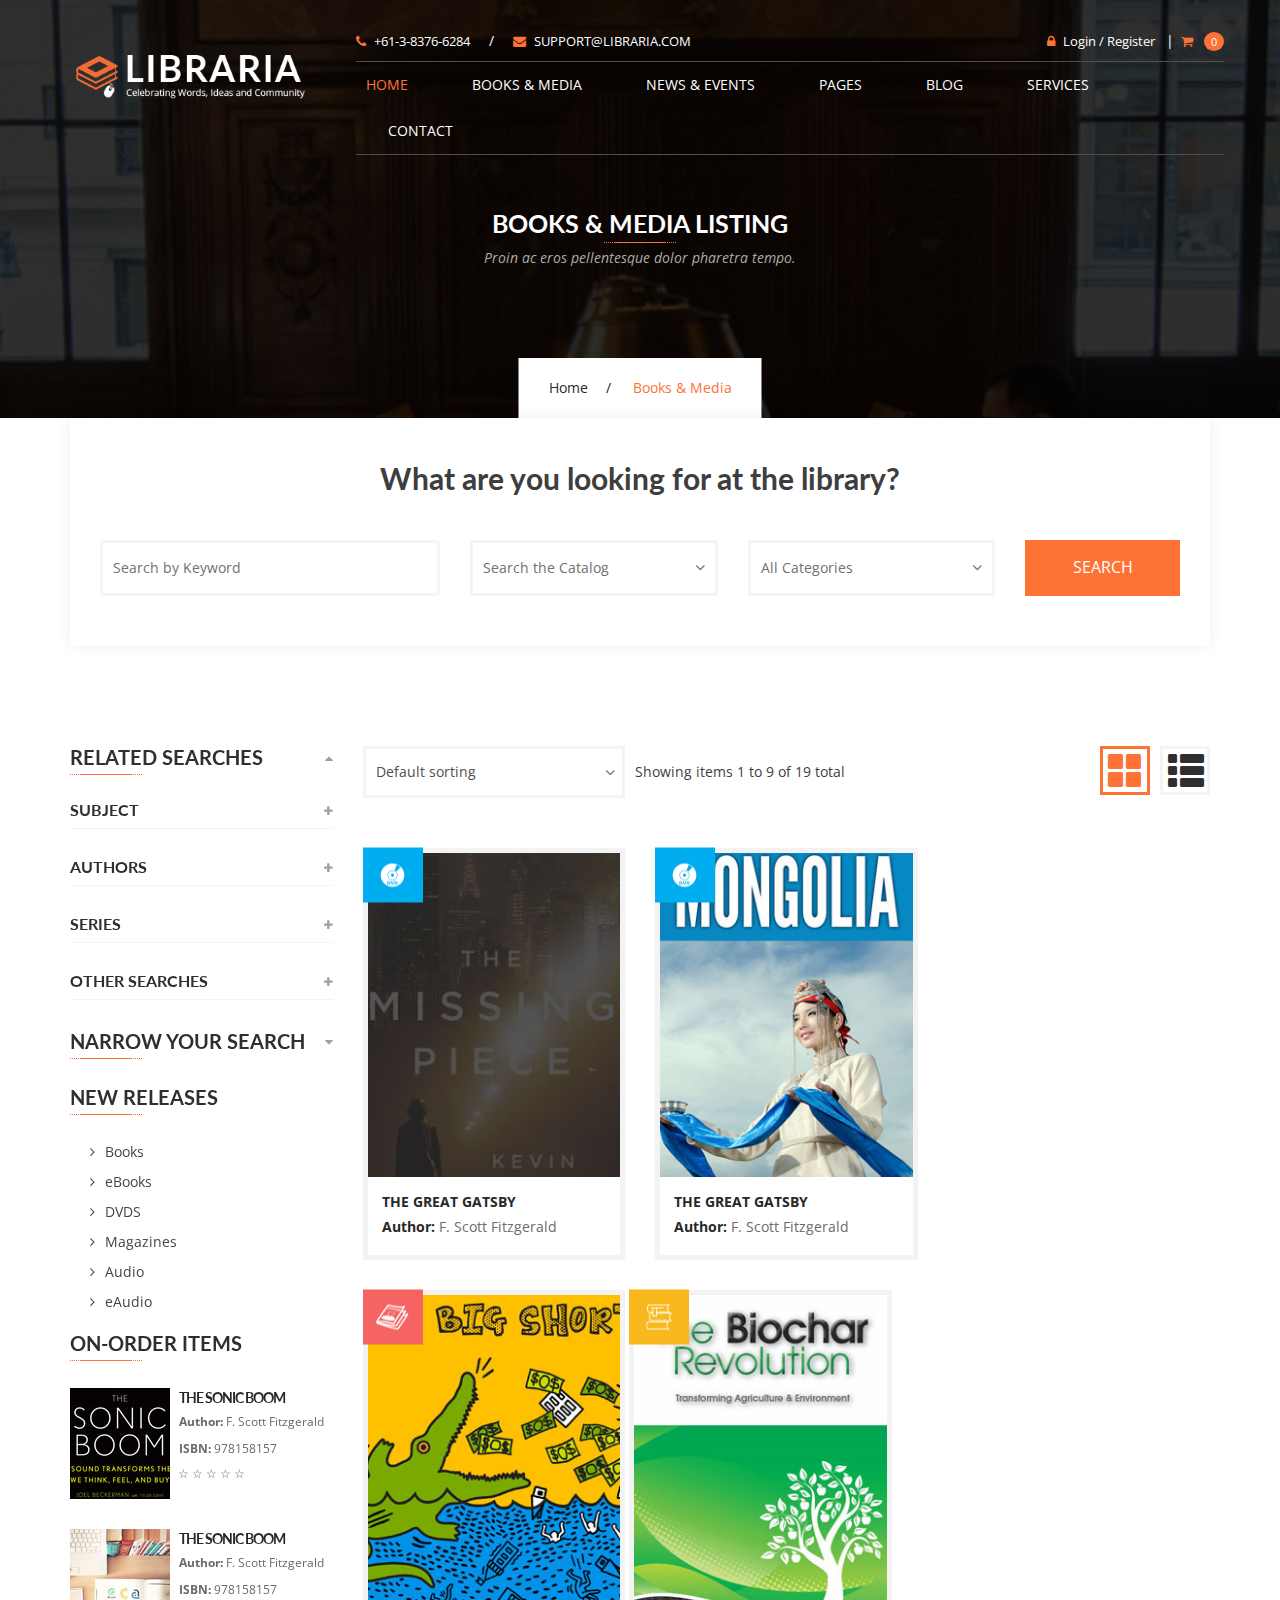
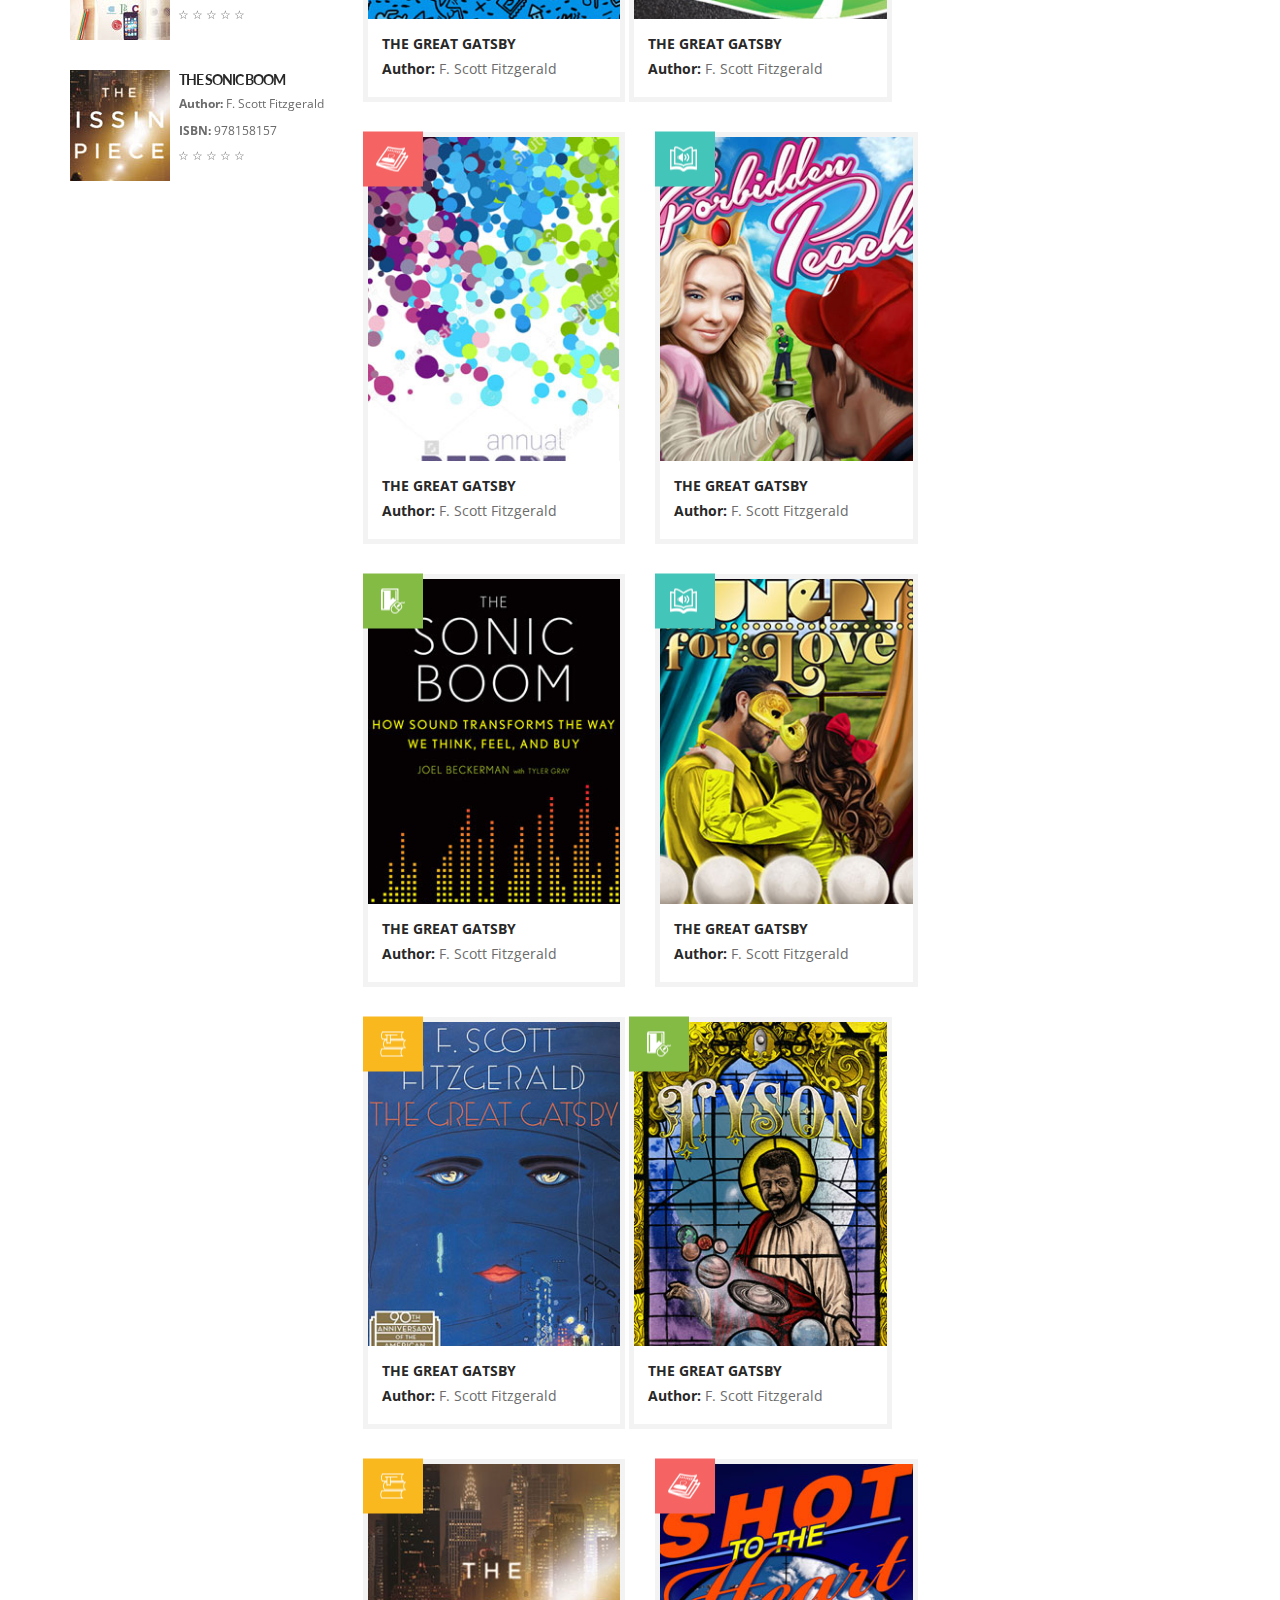
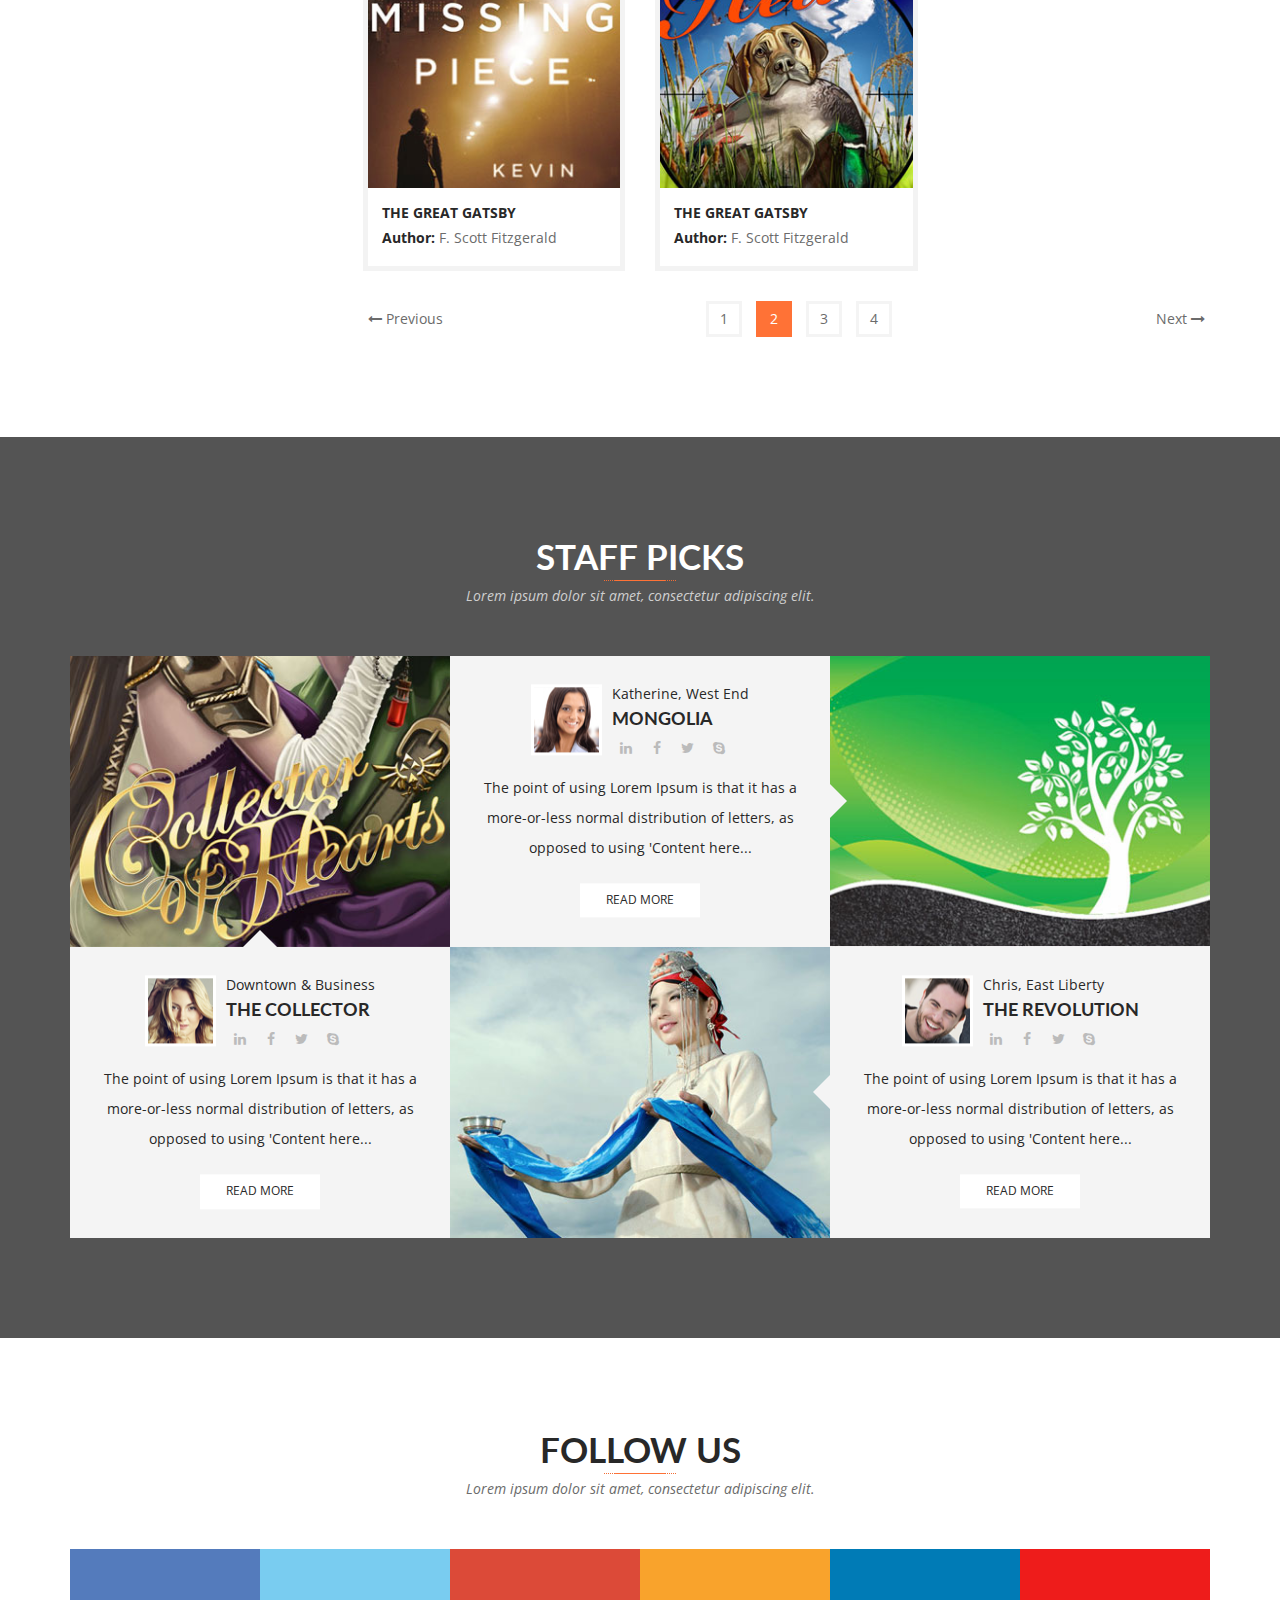
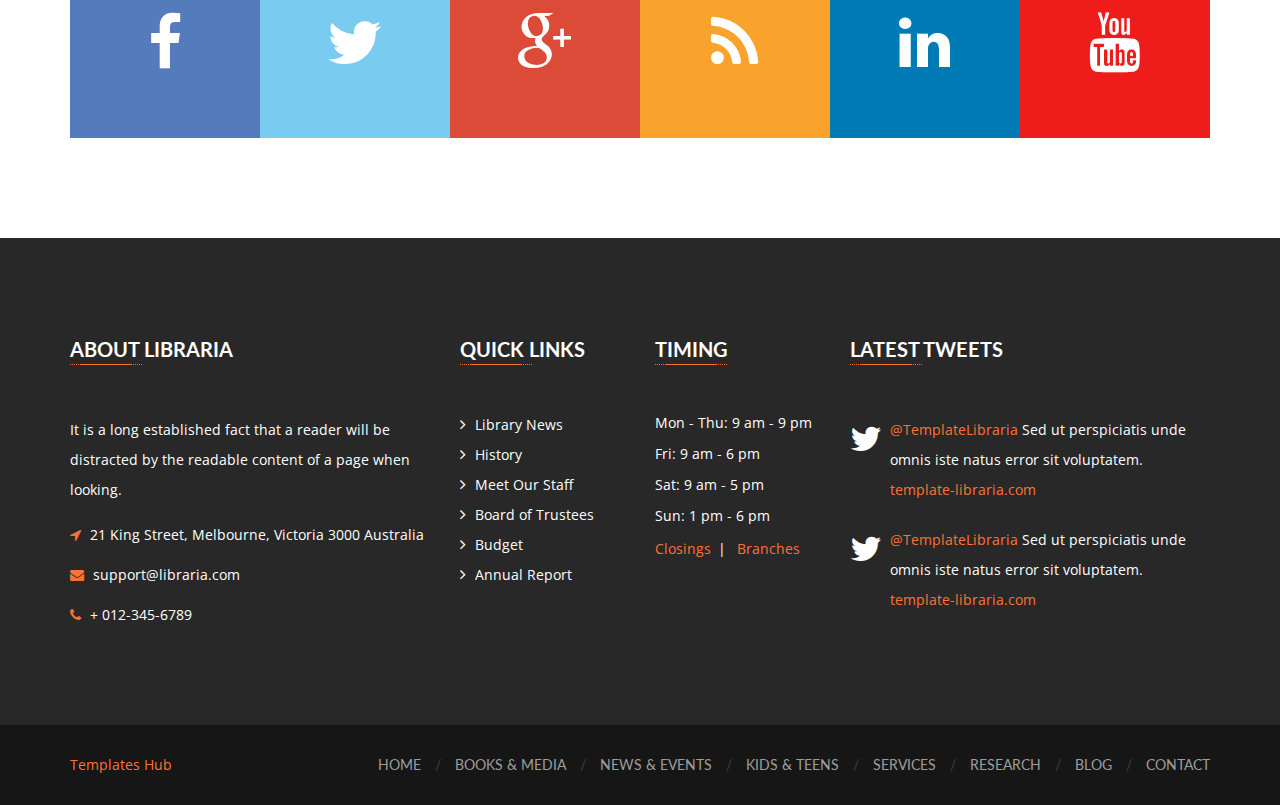
<file: books-media-gird-view-v1.html>
<!DOCTYPE html>
<html lang="zxx">
    

<head>        

        <!-- Meta -->
        <meta charset="utf-8" />
        <meta name="viewport" content="width=device-width,initial-scale=1,minimum-scale=1">

        <!-- Title -->
        <title>..:: LIBRARIA ::..</title>

        <!-- Favicon -->
        <link href="images/favicon.ico" rel="icon" type="image/x-icon" />

        <!-- Fonts -->
        <link href="https://fonts.googleapis.com/css?family=Open+Sans:300,300i,400,400i,600,600i,700,700i,800,800i%7CLato:100,100i,300,300i,400,400i,700,700i,900,900i" rel="stylesheet" />
        <link href="css/font-awesome.min.css" rel="stylesheet" type="text/css" />
        
        <!-- Mobile Menu -->
        <link href="css/mmenu.css" rel="stylesheet" type="text/css" />
        <link href="css/mmenu.positioning.css" rel="stylesheet" type="text/css" />
        
        <!-- Accordion Stylesheet -->
        <link rel="stylesheet" type="text/css" href="css/jquery.accordion.css">
        
        <!-- Stylesheet -->
        <link href="style.css" rel="stylesheet" type="text/css" />

        <!-- HTML5 shim and Respond.js for IE8 support of HTML5 elements and media queries -->
        <!-- WARNING: Respond.js doesn't work if you view the page via file:// -->
        <!--[if lt IE 9]>
        <script src="js/html5shiv.min.js"></script>
        <script src="js/respond.min.js"></script>
        <![endif]-->

    </head>

    <body>

        <!-- Start: Header Section -->
        <header id="header-v1" class="navbar-wrapper inner-navbar-wrapper">
            <div class="container">
                <div class="row">
                    <nav class="navbar navbar-default">
                        <div class="row">
                            <div class="col-md-3">
                                <div class="navbar-header">
                                    <div class="navbar-brand">
                                        <h1>
                                            <a href="index-2.html">
                                                <img src="images/libraria-logo-v1.png" alt="LIBRARIA" />
                                            </a>
                                        </h1>
                                    </div>
                                </div>
                            </div>
                            <div class="col-md-9">
                                <!-- Header Topbar -->
                                <div class="header-topbar hidden-sm hidden-xs">
                                    <div class="row">
                                        <div class="col-sm-6">
                                            <div class="topbar-info">
                                                <a href="tel:+61-3-8376-6284"><i class="fa fa-phone"></i>+61-3-8376-6284</a>
                                                <span>/</span>
                                                <a href="mailto:support@libraria.com"><i class="fa fa-envelope"></i>support@libraria.com</a>
                                            </div>
                                        </div>
                                        <div class="col-sm-6">
                                            <div class="topbar-links">
                                                <a href="signin.html"><i class="fa fa-lock"></i>Login / Register</a>
                                                <span>|</span>
                                                <div class="header-cart dropdown">
                                                    <a data-toggle="dropdown" class="dropdown-toggle" href="#">
                                                        <i class="fa fa-shopping-cart"></i>
                                                        <small>0</small>
                                                    </a>
                                                    <div class="dropdown-menu cart-dropdown">
                                                        <ul>
                                                            <li class="clearfix">
                                                                <img src="images/header-cart-image-01.jpg" alt="cart item" />
                                                                <div class="item-info">
                                                                    <div class="name">
                                                                        <a href="#">The Great Gatsby</a>
                                                                    </div>
                                                                    <div class="author"><strong>Author:</strong> F. Scott Fitzgerald</div>
                                                                    <div class="price">1 X $10.00</div>
                                                                </div>
                                                                <a class="remove" href="#"><i class="fa fa-trash-o"></i></a>
                                                            </li>
                                                            <li class="clearfix">
                                                                <img src="images/header-cart-image-02.jpg" alt="cart item" />
                                                                <div class="item-info">
                                                                    <div class="name">
                                                                        <a href="#">The Great Gatsby</a>
                                                                    </div>
                                                                    <div class="author"><strong>Author:</strong> F. Scott Fitzgerald</div>
                                                                    <div class="price">1 X $10.00</div>
                                                                </div>
                                                                <a class="remove" href="#"><i class="fa fa-trash-o"></i></a>
                                                            </li>
                                                            <li class="clearfix">
                                                                <img src="images/header-cart-image-03.jpg" alt="cart item" />
                                                                <div class="item-info">
                                                                    <div class="name">
                                                                        <a href="#">The Great Gatsby</a>
                                                                    </div>
                                                                    <div class="author"><strong>Author:</strong> F. Scott Fitzgerald</div>
                                                                    <div class="price">1 X $10.00</div>
                                                                </div>
                                                                <a class="remove" href="#"><i class="fa fa-trash-o"></i></a>
                                                            </li>
                                                        </ul>
                                                        <div class="cart-total">
                                                            <div class="title">SubTotal</div>
                                                            <div class="price">$30.00</div>
                                                        </div>
                                                        <div class="cart-buttons">
                                                            <a href="cart.html" class="btn btn-dark-gray">View Cart</a>
                                                            <a href="checkout.html" class="btn btn-primary">Checkout</a>
                                                        </div>
                                                    </div>
                                                </div>
                                            </div>
                                        </div>
                                    </div>
                                </div>
                                <div class="navbar-collapse hidden-sm hidden-xs">
                                    <ul class="nav navbar-nav">
                                        <li class="dropdown active">
                                            <a data-toggle="dropdown" class="dropdown-toggle disabled" href="index-2.html">Home</a>
                                            <ul class="dropdown-menu">
                                                <li><a href="index-2.html">Home V1</a></li>
                                                <li><a href="home-v2.html">Home V2</a></li>
                                                <li><a href="home-v3.html">Home V3</a></li>
                                            </ul>
                                        </li>
                                        <li class="dropdown">
                                            <a data-toggle="dropdown" class="dropdown-toggle disabled" href="books-media-list-view.html">Books &amp; Media</a>
                                            <ul class="dropdown-menu">
                                                <li><a href="books-media-list-view.html">Books &amp; Media List View</a></li>
                                                <li><a href="books-media-gird-view-v1.html">Books &amp; Media Grid View V1</a></li>
                                                <li><a href="books-media-gird-view-v2.html">Books &amp; Media Grid View V2</a></li>
                                                <li><a href="books-media-detail-v1.html">Books &amp; Media Detail V1</a></li>
                                                <li><a href="books-media-detail-v2.html">Books &amp; Media Detail V2</a></li>
                                            </ul>
                                        </li>
                                        <li class="dropdown">
                                            <a data-toggle="dropdown" class="dropdown-toggle disabled" href="news-events-list-view.html">News &amp; Events</a>
                                            <ul class="dropdown-menu">
                                                <li><a href="news-events-list-view.html">News &amp; Events List View</a></li>
                                                <li><a href="news-events-detail.html">News &amp; Events Detail</a></li>
                                            </ul>
                                        </li>
                                        <li class="dropdown">
                                            <a data-toggle="dropdown" class="dropdown-toggle disabled" href="#">Pages</a>
                                            <ul class="dropdown-menu">
                                                <li><a href="cart.html">Cart</a></li>
                                                <li><a href="checkout.html">Checkout</a></li>
                                                <li><a href="signin.html">Signin/Register</a></li>
                                                <li><a href="404.html">404/Error</a></li>
                                            </ul>
                                        </li>
                                        <li class="dropdown">
                                            <a data-toggle="dropdown" class="dropdown-toggle disabled" href="blog.html">Blog</a>
                                            <ul class="dropdown-menu">
                                                <li><a href="blog.html">Blog Grid View</a></li>
                                                <li><a href="blog-detail.html">Blog Detail</a></li>
                                            </ul>
                                        </li>
                                        <li><a href="services.html">Services</a></li>
                                        <li><a href="contact.html">Contact</a></li>
                                    </ul>
                                </div>
                            </div>
                        </div>
                        <div class="mobile-menu hidden-lg hidden-md">
                            <a href="#mobile-menu"><i class="fa fa-navicon"></i></a>
                            <div id="mobile-menu">
                                <ul>
                                    <li class="mobile-title">
                                        <h4>Navigation</h4>
                                        <a href="#" class="close"></a>
                                    </li>
                                    <li>
                                        <a href="index-2.html">Home</a>
                                        <ul>
                                            <li><a href="index-2.html">Home V1</a></li>
                                            <li><a href="home-v2.html">Home V2</a></li>
                                            <li><a href="home-v3.html">Home V3</a></li>
                                        </ul>
                                    </li>
                                    <li>
                                        <a href="books-media-list-view.html">Books &amp; Media</a>
                                        <ul>
                                            <li><a href="books-media-list-view.html">Books &amp; Media List View</a></li>
                                            <li><a href="books-media-gird-view-v1.html">Books &amp; Media Grid View V1</a></li>
                                            <li><a href="books-media-gird-view-v2.html">Books &amp; Media Grid View V2</a></li>
                                            <li><a href="books-media-detail-v1.html">Books &amp; Media Detail V1</a></li>
                                            <li><a href="books-media-detail-v2.html">Books &amp; Media Detail V2</a></li>
                                        </ul>
                                    </li>
                                    <li>
                                        <a href="news-events-list-view.html">News &amp; Events</a>
                                        <ul>
                                            <li><a href="news-events-list-view.html">News &amp; Events List View</a></li>
                                            <li><a href="news-events-detail.html">News &amp; Events Detail</a></li>
                                        </ul>
                                    </li>
                                    <li>
                                        <a href="#">Pages</a>
                                        <ul>
                                            <li><a href="cart.html">Cart</a></li>
                                            <li><a href="checkout.html">Checkout</a></li>
                                            <li><a href="signin.html">Signin/Register</a></li>
                                            <li><a href="404.html">404/Error</a></li>
                                        </ul>
                                    </li>
                                    <li>
                                        <a href="blog.html">Blog</a>
                                        <ul>
                                            <li><a href="blog.html">Blog Grid View</a></li>
                                            <li><a href="blog-detail.html">Blog Detail</a></li>
                                        </ul>
                                    </li>
                                    <li><a href="services.html">Services</a></li>
                                    <li><a href="contact.html">Contact</a></li>
                                </ul>
                            </div>
                        </div>
                    </nav>
                </div>
            </div>
        </header>
        <!-- End: Header Section -->

        <!-- Start: Page Banner -->
        <section class="page-banner services-banner">
            <div class="container">
                <div class="banner-header">
                    <h2>Books & Media Listing</h2>
                    <span class="underline center"></span>
                    <p class="lead">Proin ac eros pellentesque dolor pharetra tempo.</p>
                </div>
                <div class="breadcrumb">
                    <ul>
                        <li><a href="index-2.html">Home</a></li>
                        <li>Books & Media</li>
                    </ul>
                </div>
            </div>
        </section>
        <!-- End: Page Banner -->

        <!-- Start: Products Section -->
        <div id="content" class="site-content">
            <div id="primary" class="content-area">
                <main id="main" class="site-main">
                    <div class="books-media-gird">
                        <div class="container">
                            <div class="row">
                                <!-- Start: Search Section -->
                                <section class="search-filters">
                                    <div class="container">
                                        <div class="filter-box">
                                            <h3>What are you looking for at the library?</h3>
                                            <form action="http://libraria.demo.presstigers.com/index.html" method="get">
                                                <div class="col-md-4 col-sm-6">
                                                    <div class="form-group">
                                                        <label class="sr-only" for="keywords">Search by Keyword</label>
                                                        <input class="form-control" placeholder="Search by Keyword" id="keywords" name="keywords" type="text">
                                                    </div>
                                                </div>
                                                <div class="col-md-3 col-sm-6">
                                                    <div class="form-group">
                                                        <select name="catalog" id="catalog" class="form-control">
                                                            <option>Search the Catalog</option>
                                                            <option>Catalog 01</option>
                                                            <option>Catalog 02</option>
                                                            <option>Catalog 03</option>
                                                            <option>Catalog 04</option>
                                                            <option>Catalog 05</option>
                                                        </select>
                                                    </div>
                                                </div>
                                                <div class="col-md-3 col-sm-6">
                                                    <div class="form-group">
                                                        <select name="category" id="category" class="form-control">
                                                            <option>All Categories</option>
                                                            <option>Category 01</option>
                                                            <option>Category 02</option>
                                                            <option>Category 03</option>
                                                            <option>Category 04</option>
                                                            <option>Category 05</option>
                                                        </select>
                                                    </div>
                                                </div>
                                                <div class="col-md-2 col-sm-6">
                                                    <div class="form-group">
                                                        <input class="form-control" type="submit" value="Search">
                                                    </div>
                                                </div>
                                            </form>
                                        </div>
                                    </div>
                                </section>
                                <!-- End: Search Section -->
                            </div>
                            <div class="row">
                                <div class="col-md-9 col-md-push-3">
                                    <div class="filter-options margin-list">
                                        <div class="row">                                            
                                            <div class="col-md-4 col-sm-4">
                                                <select name="orderby">
                                                    <option selected="selected">Default sorting</option>
                                                    <option>Sort by popularity</option>
                                                    <option>Sort by rating</option>
                                                    <option>Sort by newness</option>
                                                    <option>Sort by price</option>
                                                </select>
                                            </div>
                                            <div class="col-md-4 col-sm-4">
                                                <div class="filter-result">Showing items 1 to 9 of 19 total</div>
                                            </div>
                                            <div class="col-md-3 col-sm-3 pull-right">
                                                <div class="filter-toggle">
                                                    <a href="books-media-gird-view-v1.html" class="active"><i class="glyphicon glyphicon-th-large"></i></a>
                                                    <a href="books-media-list-view.html"><i class="glyphicon glyphicon-th-list"></i></a>
                                                </div>
                                            </div>
                                        </div>
                                    </div>
                                    <div class="books-gird">
                                        <ul>
                                            <li>
                                                <figure>
                                                    <img src="images/books-media/gird-view/book-media-grid-01.jpg" alt="Book">
                                                    <figcaption>
                                                        <p><strong>The Great Gatsby</strong></p>
                                                        <p><strong>Author:</strong>  F. Scott Fitzgerald</p>
                                                    </figcaption>
                                                </figure> 
                                                <div class="book-list-icon blue-icon"></div>
                                                <div class="single-book-box">
                                                    <div class="post-detail">
                                                        <div class="books-social-sharing">
                                                            <ul>
                                                                <li><a href="#" target="_blank"><i class="fa fa-facebook"></i></a></li>
                                                                <li><a href="#" target="_blank"><i class="fa fa-twitter"></i></a></li>
                                                                <li><a href="#" target="_blank"><i class="fa fa-google-plus"></i></a></li>
                                                                <li><a href="#" target="_blank"><i class="fa fa-rss"></i></a></li>
                                                                <li><a href="#" target="_blank"><i class="fa fa-linkedin"></i></a></li>
                                                            </ul>
                                                        </div>
                                                        <div class="optional-links">
                                                            <ul>
                                                                <li>
                                                                    <a href="#" target="_blank" data-toggle="blog-tags" data-placement="top" title="Add TO CART">
                                                                        <i class="fa fa-shopping-cart"></i>
                                                                    </a>
                                                                </li>
                                                                <li>
                                                                    <a href="#" target="_blank" data-toggle="blog-tags" data-placement="top" title="Like">
                                                                        <i class="fa fa-heart"></i>
                                                                    </a>
                                                                </li>
                                                                <li>
                                                                    <a href="#" target="_blank" data-toggle="blog-tags" data-placement="top" title="Mail"><i class="fa fa-envelope"></i>
                                                                    </a>
                                                                </li>
                                                                <li>
                                                                    <a href="#" target="_blank" data-toggle="blog-tags" data-placement="top" title="Search">
                                                                        <i class="fa fa-search"></i>
                                                                    </a>
                                                                </li>
                                                                <li>
                                                                    <a href="#" target="_blank" data-toggle="blog-tags" data-placement="top" title="Print">
                                                                        <i class="fa fa-print"></i>
                                                                    </a>
                                                                </li>
                                                            </ul>
                                                        </div>
                                                        <header class="entry-header">
                                                            <h3 class="entry-title"><a href="books-media-detail-v1.html">The Great Gatsby</a></h3>
                                                            <ul>
                                                                <li><strong>Author:</strong> F. Scott Fitzgerald</li>
                                                                <li><strong>ISBN:</strong> 9781581573268</li>
                                                            </ul>
                                                        </header>
                                                        <div class="entry-content">
                                                            <p>There are many variations of passages of Lorem Ipsum available, but the majority have suffered alteration in some form, by injected humour, or randomised words which don't look even slightly believable.</p>
                                                        </div>
                                                        <footer class="entry-footer">
                                                            <a class="btn btn-primary" href="books-media-detail-v1.html">Read More</a>
                                                        </footer>
                                                    </div>
                                                </div>                                       
                                            </li>
                                            <li>
                                                <figure>                                                    
                                                    <img src="images/books-media/gird-view/book-media-grid-02.jpg" alt="Book">
                                                    <figcaption>
                                                        <p><strong>The Great Gatsby</strong></p>
                                                        <p><strong>Author:</strong>  F. Scott Fitzgerald</p>
                                                    </figcaption>
                                                </figure>
                                                <div class="book-list-icon blue-icon"></div>
                                                <div class="single-book-box">
                                                    <div class="post-detail">
                                                        <div class="books-social-sharing">
                                                            <ul>
                                                                <li><a href="#" target="_blank"><i class="fa fa-facebook"></i></a></li>
                                                                <li><a href="#" target="_blank"><i class="fa fa-twitter"></i></a></li>
                                                                <li><a href="#" target="_blank"><i class="fa fa-google-plus"></i></a></li>
                                                                <li><a href="#" target="_blank"><i class="fa fa-rss"></i></a></li>
                                                                <li><a href="#" target="_blank"><i class="fa fa-linkedin"></i></a></li>
                                                            </ul>
                                                        </div>
                                                        <div class="optional-links">
                                                            <ul>
                                                                <li>
                                                                    <a href="#" target="_blank" data-toggle="blog-tags" data-placement="top" title="Add TO CART">
                                                                        <i class="fa fa-shopping-cart"></i>
                                                                    </a>
                                                                </li>
                                                                <li>
                                                                    <a href="#" target="_blank" data-toggle="blog-tags" data-placement="top" title="Like">
                                                                        <i class="fa fa-heart"></i>
                                                                    </a>
                                                                </li>
                                                                <li>
                                                                    <a href="#" target="_blank" data-toggle="blog-tags" data-placement="top" title="Mail"><i class="fa fa-envelope"></i>
                                                                    </a>
                                                                </li>
                                                                <li>
                                                                    <a href="#" target="_blank" data-toggle="blog-tags" data-placement="top" title="Search">
                                                                        <i class="fa fa-search"></i>
                                                                    </a>
                                                                </li>
                                                                <li>
                                                                    <a href="#" target="_blank" data-toggle="blog-tags" data-placement="top" title="Print">
                                                                        <i class="fa fa-print"></i>
                                                                    </a>
                                                                </li>
                                                            </ul>
                                                        </div>
                                                        <header class="entry-header">
                                                            <h3 class="entry-title"><a href="books-media-detail-v1.html">The Great Gatsby</a></h3>
                                                            <ul>
                                                                <li><strong>Author:</strong> F. Scott Fitzgerald</li>
                                                                <li><strong>ISBN:</strong> 9781581573268</li>
                                                            </ul>
                                                        </header>
                                                        <div class="entry-content">
                                                            <p>There are many variations of passages of Lorem Ipsum available, but the majority have suffered alteration in some form, by injected humour, or randomised words which don't look even slightly believable.</p>
                                                        </div>
                                                        <footer class="entry-footer">
                                                            <a class="btn btn-primary" href="books-media-detail-v1.html">Read More</a>
                                                        </footer>
                                                    </div>
                                                </div>                                                                                                
                                            </li>
                                            <li>
                                                <figure>
                                                    <img src="images/books-media/gird-view/book-media-grid-03.jpg" alt="Book">
                                                    <figcaption>
                                                        <p><strong>The Great Gatsby</strong></p>
                                                        <p><strong>Author:</strong>  F. Scott Fitzgerald</p>
                                                    </figcaption>
                                                </figure>
                                                <div class="book-list-icon red-icon"></div>
                                                <div class="single-book-box">
                                                    <div class="post-detail">
                                                        <div class="books-social-sharing">
                                                            <ul>
                                                                <li><a href="#" target="_blank"><i class="fa fa-facebook"></i></a></li>
                                                                <li><a href="#" target="_blank"><i class="fa fa-twitter"></i></a></li>
                                                                <li><a href="#" target="_blank"><i class="fa fa-google-plus"></i></a></li>
                                                                <li><a href="#" target="_blank"><i class="fa fa-rss"></i></a></li>
                                                                <li><a href="#" target="_blank"><i class="fa fa-linkedin"></i></a></li>
                                                            </ul>
                                                        </div>
                                                        <div class="optional-links">
                                                            <ul>
                                                                <li>
                                                                    <a href="#" target="_blank" data-toggle="blog-tags" data-placement="top" title="Add TO CART">
                                                                        <i class="fa fa-shopping-cart"></i>
                                                                    </a>
                                                                </li>
                                                                <li>
                                                                    <a href="#" target="_blank" data-toggle="blog-tags" data-placement="top" title="Like">
                                                                        <i class="fa fa-heart"></i>
                                                                    </a>
                                                                </li>
                                                                <li>
                                                                    <a href="#" target="_blank" data-toggle="blog-tags" data-placement="top" title="Mail"><i class="fa fa-envelope"></i>
                                                                    </a>
                                                                </li>
                                                                <li>
                                                                    <a href="#" target="_blank" data-toggle="blog-tags" data-placement="top" title="Search">
                                                                        <i class="fa fa-search"></i>
                                                                    </a>
                                                                </li>
                                                                <li>
                                                                    <a href="#" target="_blank" data-toggle="blog-tags" data-placement="top" title="Print">
                                                                        <i class="fa fa-print"></i>
                                                                    </a>
                                                                </li>
                                                            </ul>
                                                        </div>
                                                        <header class="entry-header">
                                                            <h3 class="entry-title"><a href="books-media-detail-v1.html">The Great Gatsby</a></h3>
                                                            <ul>
                                                                <li><strong>Author:</strong> F. Scott Fitzgerald</li>
                                                                <li><strong>ISBN:</strong> 9781581573268</li>
                                                            </ul>
                                                        </header>
                                                        <div class="entry-content">
                                                            <p>There are many variations of passages of Lorem Ipsum available, but the majority have suffered alteration in some form, by injected humour, or randomised words which don't look even slightly believable.</p>
                                                        </div>
                                                        <footer class="entry-footer">
                                                            <a class="btn btn-primary" href="books-media-detail-v1.html">Read More</a>
                                                        </footer>
                                                    </div>
                                                </div>                                                                                                
                                            </li>
                                            <li>
                                                <figure>
                                                    <img src="images/books-media/gird-view/book-media-grid-04.jpg" alt="Book">
                                                    <figcaption>
                                                        <p><strong>The Great Gatsby</strong></p>
                                                        <p><strong>Author:</strong>  F. Scott Fitzgerald</p>
                                                    </figcaption>
                                                </figure>
                                                <div class="book-list-icon yellow-icon"></div>
                                                <div class="single-book-box">
                                                    <div class="post-detail">
                                                        <div class="books-social-sharing">
                                                            <ul>
                                                                <li><a href="#" target="_blank"><i class="fa fa-facebook"></i></a></li>
                                                                <li><a href="#" target="_blank"><i class="fa fa-twitter"></i></a></li>
                                                                <li><a href="#" target="_blank"><i class="fa fa-google-plus"></i></a></li>
                                                                <li><a href="#" target="_blank"><i class="fa fa-rss"></i></a></li>
                                                                <li><a href="#" target="_blank"><i class="fa fa-linkedin"></i></a></li>
                                                            </ul>
                                                        </div>
                                                        <div class="optional-links">
                                                            <ul>
                                                                <li>
                                                                    <a href="#" target="_blank" data-toggle="blog-tags" data-placement="top" title="Add TO CART">
                                                                        <i class="fa fa-shopping-cart"></i>
                                                                    </a>
                                                                </li>
                                                                <li>
                                                                    <a href="#" target="_blank" data-toggle="blog-tags" data-placement="top" title="Like">
                                                                        <i class="fa fa-heart"></i>
                                                                    </a>
                                                                </li>
                                                                <li>
                                                                    <a href="#" target="_blank" data-toggle="blog-tags" data-placement="top" title="Mail"><i class="fa fa-envelope"></i>
                                                                    </a>
                                                                </li>
                                                                <li>
                                                                    <a href="#" target="_blank" data-toggle="blog-tags" data-placement="top" title="Search">
                                                                        <i class="fa fa-search"></i>
                                                                    </a>
                                                                </li>
                                                                <li>
                                                                    <a href="#" target="_blank" data-toggle="blog-tags" data-placement="top" title="Print">
                                                                        <i class="fa fa-print"></i>
                                                                    </a>
                                                                </li>
                                                            </ul>
                                                        </div>
                                                        <header class="entry-header">
                                                            <h3 class="entry-title"><a href="books-media-detail-v1.html">The Great Gatsby</a></h3>
                                                            <ul>
                                                                <li><strong>Author:</strong> F. Scott Fitzgerald</li>
                                                                <li><strong>ISBN:</strong> 9781581573268</li>
                                                            </ul>
                                                        </header>
                                                        <div class="entry-content">
                                                            <p>There are many variations of passages of Lorem Ipsum available, but the majority have suffered alteration in some form, by injected humour, or randomised words which don't look even slightly believable.</p>
                                                        </div>
                                                        <footer class="entry-footer">
                                                            <a class="btn btn-primary" href="books-media-detail-v1.html">Read More</a>
                                                        </footer>
                                                    </div>
                                                </div>                                                                                                
                                            </li>
                                            <li>
                                                <figure>
                                                    <img src="images/books-media/gird-view/book-media-grid-05.jpg" alt="Book">
                                                    <figcaption>
                                                        <p><strong>The Great Gatsby</strong></p>
                                                        <p><strong>Author:</strong>  F. Scott Fitzgerald</p>
                                                    </figcaption>
                                                </figure>
                                                <div class="book-list-icon red-icon"></div>
                                                <div class="single-book-box">
                                                    <div class="post-detail">
                                                        <div class="books-social-sharing">
                                                            <ul>
                                                                <li><a href="#" target="_blank"><i class="fa fa-facebook"></i></a></li>
                                                                <li><a href="#" target="_blank"><i class="fa fa-twitter"></i></a></li>
                                                                <li><a href="#" target="_blank"><i class="fa fa-google-plus"></i></a></li>
                                                                <li><a href="#" target="_blank"><i class="fa fa-rss"></i></a></li>
                                                                <li><a href="#" target="_blank"><i class="fa fa-linkedin"></i></a></li>
                                                            </ul>
                                                        </div>
                                                        <div class="optional-links">
                                                            <ul>
                                                                <li>
                                                                    <a href="#" target="_blank" data-toggle="blog-tags" data-placement="top" title="Add TO CART">
                                                                        <i class="fa fa-shopping-cart"></i>
                                                                    </a>
                                                                </li>
                                                                <li>
                                                                    <a href="#" target="_blank" data-toggle="blog-tags" data-placement="top" title="Like">
                                                                        <i class="fa fa-heart"></i>
                                                                    </a>
                                                                </li>
                                                                <li>
                                                                    <a href="#" target="_blank" data-toggle="blog-tags" data-placement="top" title="Mail"><i class="fa fa-envelope"></i>
                                                                    </a>
                                                                </li>
                                                                <li>
                                                                    <a href="#" target="_blank" data-toggle="blog-tags" data-placement="top" title="Search">
                                                                        <i class="fa fa-search"></i>
                                                                    </a>
                                                                </li>
                                                                <li>
                                                                    <a href="#" target="_blank" data-toggle="blog-tags" data-placement="top" title="Print">
                                                                        <i class="fa fa-print"></i>
                                                                    </a>
                                                                </li>
                                                            </ul>
                                                        </div>
                                                        <header class="entry-header">
                                                            <h3 class="entry-title"><a href="books-media-detail-v1.html">The Great Gatsby</a></h3>
                                                            <ul>
                                                                <li><strong>Author:</strong> F. Scott Fitzgerald</li>
                                                                <li><strong>ISBN:</strong> 9781581573268</li>
                                                            </ul>
                                                        </header>
                                                        <div class="entry-content">
                                                            <p>There are many variations of passages of Lorem Ipsum available, but the majority have suffered alteration in some form, by injected humour, or randomised words which don't look even slightly believable.</p>
                                                        </div>
                                                        <footer class="entry-footer">
                                                            <a class="btn btn-primary" href="books-media-detail-v1.html">Read More</a>
                                                        </footer>
                                                    </div>
                                                </div>                                                                                                
                                            </li>
                                            <li>
                                                <figure>
                                                    <img src="images/books-media/gird-view/book-media-grid-06.jpg" alt="Book">
                                                    <figcaption>
                                                        <p><strong>The Great Gatsby</strong></p>
                                                        <p><strong>Author:</strong>  F. Scott Fitzgerald</p>
                                                    </figcaption>
                                                </figure>
                                                <div class="book-list-icon green-icon"></div>
                                                <div class="single-book-box">
                                                    <div class="post-detail">
                                                        <div class="books-social-sharing">
                                                            <ul>
                                                                <li><a href="#" target="_blank"><i class="fa fa-facebook"></i></a></li>
                                                                <li><a href="#" target="_blank"><i class="fa fa-twitter"></i></a></li>
                                                                <li><a href="#" target="_blank"><i class="fa fa-google-plus"></i></a></li>
                                                                <li><a href="#" target="_blank"><i class="fa fa-rss"></i></a></li>
                                                                <li><a href="#" target="_blank"><i class="fa fa-linkedin"></i></a></li>
                                                            </ul>
                                                        </div>
                                                        <div class="optional-links">
                                                            <ul>
                                                                <li>
                                                                    <a href="#" target="_blank" data-toggle="blog-tags" data-placement="top" title="Add TO CART">
                                                                        <i class="fa fa-shopping-cart"></i>
                                                                    </a>
                                                                </li>
                                                                <li>
                                                                    <a href="#" target="_blank" data-toggle="blog-tags" data-placement="top" title="Like">
                                                                        <i class="fa fa-heart"></i>
                                                                    </a>
                                                                </li>
                                                                <li>
                                                                    <a href="#" target="_blank" data-toggle="blog-tags" data-placement="top" title="Mail"><i class="fa fa-envelope"></i>
                                                                    </a>
                                                                </li>
                                                                <li>
                                                                    <a href="#" target="_blank" data-toggle="blog-tags" data-placement="top" title="Search">
                                                                        <i class="fa fa-search"></i>
                                                                    </a>
                                                                </li>
                                                                <li>
                                                                    <a href="#" target="_blank" data-toggle="blog-tags" data-placement="top" title="Print">
                                                                        <i class="fa fa-print"></i>
                                                                    </a>
                                                                </li>
                                                            </ul>
                                                        </div>
                                                        <header class="entry-header">
                                                            <h3 class="entry-title"><a href="books-media-detail-v1.html">The Great Gatsby</a></h3>
                                                            <ul>
                                                                <li><strong>Author:</strong> F. Scott Fitzgerald</li>
                                                                <li><strong>ISBN:</strong> 9781581573268</li>
                                                            </ul>
                                                        </header>
                                                        <div class="entry-content">
                                                            <p>There are many variations of passages of Lorem Ipsum available, but the majority have suffered alteration in some form, by injected humour, or randomised words which don't look even slightly believable.</p>
                                                        </div>
                                                        <footer class="entry-footer">
                                                            <a class="btn btn-primary" href="books-media-detail-v1.html">Read More</a>
                                                        </footer>
                                                    </div>
                                                </div>                                                                                                
                                            </li>
                                            <li>
                                                <figure>
                                                    <img src="images/books-media/gird-view/book-media-grid-07.jpg" alt="Book">
                                                    <figcaption>
                                                        <p><strong>The Great Gatsby</strong></p>
                                                        <p><strong>Author:</strong>  F. Scott Fitzgerald</p>
                                                    </figcaption>
                                                </figure>
                                                <div class="book-list-icon light-green-icon"></div>
                                                <div class="single-book-box">
                                                    <div class="post-detail">
                                                        <div class="books-social-sharing">
                                                            <ul>
                                                                <li><a href="#" target="_blank"><i class="fa fa-facebook"></i></a></li>
                                                                <li><a href="#" target="_blank"><i class="fa fa-twitter"></i></a></li>
                                                                <li><a href="#" target="_blank"><i class="fa fa-google-plus"></i></a></li>
                                                                <li><a href="#" target="_blank"><i class="fa fa-rss"></i></a></li>
                                                                <li><a href="#" target="_blank"><i class="fa fa-linkedin"></i></a></li>
                                                            </ul>
                                                        </div>
                                                        <div class="optional-links">
                                                            <ul>
                                                                <li>
                                                                    <a href="#" target="_blank" data-toggle="blog-tags" data-placement="top" title="Add TO CART">
                                                                        <i class="fa fa-shopping-cart"></i>
                                                                    </a>
                                                                </li>
                                                                <li>
                                                                    <a href="#" target="_blank" data-toggle="blog-tags" data-placement="top" title="Like">
                                                                        <i class="fa fa-heart"></i>
                                                                    </a>
                                                                </li>
                                                                <li>
                                                                    <a href="#" target="_blank" data-toggle="blog-tags" data-placement="top" title="Mail"><i class="fa fa-envelope"></i>
                                                                    </a>
                                                                </li>
                                                                <li>
                                                                    <a href="#" target="_blank" data-toggle="blog-tags" data-placement="top" title="Search">
                                                                        <i class="fa fa-search"></i>
                                                                    </a>
                                                                </li>
                                                                <li>
                                                                    <a href="#" target="_blank" data-toggle="blog-tags" data-placement="top" title="Print">
                                                                        <i class="fa fa-print"></i>
                                                                    </a>
                                                                </li>
                                                            </ul>
                                                        </div>
                                                        <header class="entry-header">
                                                            <h3 class="entry-title"><a href="books-media-detail-v1.html">The Great Gatsby</a></h3>
                                                            <ul>
                                                                <li><strong>Author:</strong> F. Scott Fitzgerald</li>
                                                                <li><strong>ISBN:</strong> 9781581573268</li>
                                                            </ul>
                                                        </header>
                                                        <div class="entry-content">
                                                            <p>There are many variations of passages of Lorem Ipsum available, but the majority have suffered alteration in some form, by injected humour, or randomised words which don't look even slightly believable.</p>
                                                        </div>
                                                        <footer class="entry-footer">
                                                            <a class="btn btn-primary" href="books-media-detail-v1.html">Read More</a>
                                                        </footer>
                                                    </div>
                                                </div>                                                                                                
                                            </li>
                                            <li>
                                                <figure>
                                                    <img src="images/books-media/gird-view/book-media-grid-08.jpg" alt="Book">
                                                    <figcaption>
                                                        <p><strong>The Great Gatsby</strong></p>
                                                        <p><strong>Author:</strong>  F. Scott Fitzgerald</p>
                                                    </figcaption>
                                                </figure>
                                                <div class="book-list-icon green-icon"></div>
                                                <div class="single-book-box">
                                                    <div class="post-detail">
                                                        <div class="books-social-sharing">
                                                            <ul>
                                                                <li><a href="#" target="_blank"><i class="fa fa-facebook"></i></a></li>
                                                                <li><a href="#" target="_blank"><i class="fa fa-twitter"></i></a></li>
                                                                <li><a href="#" target="_blank"><i class="fa fa-google-plus"></i></a></li>
                                                                <li><a href="#" target="_blank"><i class="fa fa-rss"></i></a></li>
                                                                <li><a href="#" target="_blank"><i class="fa fa-linkedin"></i></a></li>
                                                            </ul>
                                                        </div>
                                                        <div class="optional-links">
                                                            <ul>
                                                                <li>
                                                                    <a href="#" target="_blank" data-toggle="blog-tags" data-placement="top" title="Add TO CART">
                                                                        <i class="fa fa-shopping-cart"></i>
                                                                    </a>
                                                                </li>
                                                                <li>
                                                                    <a href="#" target="_blank" data-toggle="blog-tags" data-placement="top" title="Like">
                                                                        <i class="fa fa-heart"></i>
                                                                    </a>
                                                                </li>
                                                                <li>
                                                                    <a href="#" target="_blank" data-toggle="blog-tags" data-placement="top" title="Mail"><i class="fa fa-envelope"></i>
                                                                    </a>
                                                                </li>
                                                                <li>
                                                                    <a href="#" target="_blank" data-toggle="blog-tags" data-placement="top" title="Search">
                                                                        <i class="fa fa-search"></i>
                                                                    </a>
                                                                </li>
                                                                <li>
                                                                    <a href="#" target="_blank" data-toggle="blog-tags" data-placement="top" title="Print">
                                                                        <i class="fa fa-print"></i>
                                                                    </a>
                                                                </li>
                                                            </ul>
                                                        </div>
                                                        <header class="entry-header">
                                                            <h3 class="entry-title"><a href="books-media-detail-v1.html">The Great Gatsby</a></h3>
                                                            <ul>
                                                                <li><strong>Author:</strong> F. Scott Fitzgerald</li>
                                                                <li><strong>ISBN:</strong> 9781581573268</li>
                                                            </ul>
                                                        </header>
                                                        <div class="entry-content">
                                                            <p>There are many variations of passages of Lorem Ipsum available, but the majority have suffered alteration in some form, by injected humour, or randomised words which don't look even slightly believable.</p>
                                                        </div>
                                                        <footer class="entry-footer">
                                                            <a class="btn btn-primary" href="books-media-detail-v1.html">Read More</a>
                                                        </footer>
                                                    </div>
                                                </div>                                                                                                
                                            </li>
                                            <li>
                                                <figure>
                                                    <img src="images/books-media/gird-view/book-media-grid-09.jpg" alt="Book">
                                                    <figcaption>
                                                        <p><strong>The Great Gatsby</strong></p>
                                                        <p><strong>Author:</strong>  F. Scott Fitzgerald</p>
                                                    </figcaption>
                                                </figure>
                                                <div class="book-list-icon yellow-icon"></div>
                                                <div class="single-book-box">
                                                    <div class="post-detail">
                                                        <div class="books-social-sharing">
                                                            <ul>
                                                                <li><a href="#" target="_blank"><i class="fa fa-facebook"></i></a></li>
                                                                <li><a href="#" target="_blank"><i class="fa fa-twitter"></i></a></li>
                                                                <li><a href="#" target="_blank"><i class="fa fa-google-plus"></i></a></li>
                                                                <li><a href="#" target="_blank"><i class="fa fa-rss"></i></a></li>
                                                                <li><a href="#" target="_blank"><i class="fa fa-linkedin"></i></a></li>
                                                            </ul>
                                                        </div>
                                                        <div class="optional-links">
                                                            <ul>
                                                                <li>
                                                                    <a href="#" target="_blank" data-toggle="blog-tags" data-placement="top" title="Add TO CART">
                                                                        <i class="fa fa-shopping-cart"></i>
                                                                    </a>
                                                                </li>
                                                                <li>
                                                                    <a href="#" target="_blank" data-toggle="blog-tags" data-placement="top" title="Like">
                                                                        <i class="fa fa-heart"></i>
                                                                    </a>
                                                                </li>
                                                                <li>
                                                                    <a href="#" target="_blank" data-toggle="blog-tags" data-placement="top" title="Mail"><i class="fa fa-envelope"></i>
                                                                    </a>
                                                                </li>
                                                                <li>
                                                                    <a href="#" target="_blank" data-toggle="blog-tags" data-placement="top" title="Search">
                                                                        <i class="fa fa-search"></i>
                                                                    </a>
                                                                </li>
                                                                <li>
                                                                    <a href="#" target="_blank" data-toggle="blog-tags" data-placement="top" title="Print">
                                                                        <i class="fa fa-print"></i>
                                                                    </a>
                                                                </li>
                                                            </ul>
                                                        </div>
                                                        <header class="entry-header">
                                                            <h3 class="entry-title"><a href="books-media-detail-v1.html">The Great Gatsby</a></h3>
                                                            <ul>
                                                                <li><strong>Author:</strong> F. Scott Fitzgerald</li>
                                                                <li><strong>ISBN:</strong> 9781581573268</li>
                                                            </ul>
                                                        </header>
                                                        <div class="entry-content">
                                                            <p>There are many variations of passages of Lorem Ipsum available, but the majority have suffered alteration in some form, by injected humour, or randomised words which don't look even slightly believable.</p>
                                                        </div>
                                                        <footer class="entry-footer">
                                                            <a class="btn btn-primary" href="books-media-detail-v1.html">Read More</a>
                                                        </footer>
                                                    </div>
                                                </div>                                                                                                
                                            </li>
                                            <li>
                                                <figure>
                                                    <img src="images/books-media/gird-view/book-media-grid-10.jpg" alt="Book">
                                                    <figcaption>
                                                        <p><strong>The Great Gatsby</strong></p>
                                                        <p><strong>Author:</strong>  F. Scott Fitzgerald</p>
                                                    </figcaption>
                                                </figure>
                                                <div class="book-list-icon light-green-icon"></div>
                                                <div class="single-book-box">
                                                    <div class="post-detail">
                                                        <div class="books-social-sharing">
                                                            <ul>
                                                                <li><a href="#" target="_blank"><i class="fa fa-facebook"></i></a></li>
                                                                <li><a href="#" target="_blank"><i class="fa fa-twitter"></i></a></li>
                                                                <li><a href="#" target="_blank"><i class="fa fa-google-plus"></i></a></li>
                                                                <li><a href="#" target="_blank"><i class="fa fa-rss"></i></a></li>
                                                                <li><a href="#" target="_blank"><i class="fa fa-linkedin"></i></a></li>
                                                            </ul>
                                                        </div>
                                                        <div class="optional-links">
                                                            <ul>
                                                                <li>
                                                                    <a href="#" target="_blank" data-toggle="blog-tags" data-placement="top" title="Add TO CART">
                                                                        <i class="fa fa-shopping-cart"></i>
                                                                    </a>
                                                                </li>
                                                                <li>
                                                                    <a href="#" target="_blank" data-toggle="blog-tags" data-placement="top" title="Like">
                                                                        <i class="fa fa-heart"></i>
                                                                    </a>
                                                                </li>
                                                                <li>
                                                                    <a href="#" target="_blank" data-toggle="blog-tags" data-placement="top" title="Mail"><i class="fa fa-envelope"></i>
                                                                    </a>
                                                                </li>
                                                                <li>
                                                                    <a href="#" target="_blank" data-toggle="blog-tags" data-placement="top" title="Search">
                                                                        <i class="fa fa-search"></i>
                                                                    </a>
                                                                </li>
                                                                <li>
                                                                    <a href="#" target="_blank" data-toggle="blog-tags" data-placement="top" title="Print">
                                                                        <i class="fa fa-print"></i>
                                                                    </a>
                                                                </li>
                                                            </ul>
                                                        </div>
                                                        <header class="entry-header">
                                                            <h3 class="entry-title"><a href="books-media-detail-v1.html">The Great Gatsby</a></h3>
                                                            <ul>
                                                                <li><strong>Author:</strong> F. Scott Fitzgerald</li>
                                                                <li><strong>ISBN:</strong> 9781581573268</li>
                                                            </ul>
                                                        </header>
                                                        <div class="entry-content">
                                                            <p>There are many variations of passages of Lorem Ipsum available, but the majority have suffered alteration in some form, by injected humour, or randomised words which don't look even slightly believable.</p>
                                                        </div>
                                                        <footer class="entry-footer">
                                                            <a class="btn btn-primary" href="books-media-detail-v1.html">Read More</a>
                                                        </footer>
                                                    </div>
                                                </div>                                                                                                
                                            </li>
                                            <li>
                                                <figure>
                                                    <img src="images/books-media/gird-view/book-media-grid-11.jpg" alt="Book">
                                                    <figcaption>
                                                        <p><strong>The Great Gatsby</strong></p>
                                                        <p><strong>Author:</strong>  F. Scott Fitzgerald</p>
                                                    </figcaption>
                                                </figure>
                                                <div class="book-list-icon yellow-icon"></div>
                                                <div class="single-book-box">
                                                    <div class="post-detail">
                                                        <div class="books-social-sharing">
                                                            <ul>
                                                                <li><a href="#" target="_blank"><i class="fa fa-facebook"></i></a></li>
                                                                <li><a href="#" target="_blank"><i class="fa fa-twitter"></i></a></li>
                                                                <li><a href="#" target="_blank"><i class="fa fa-google-plus"></i></a></li>
                                                                <li><a href="#" target="_blank"><i class="fa fa-rss"></i></a></li>
                                                                <li><a href="#" target="_blank"><i class="fa fa-linkedin"></i></a></li>
                                                            </ul>
                                                        </div>
                                                        <div class="optional-links">
                                                            <ul>
                                                                <li>
                                                                    <a href="#" target="_blank" data-toggle="blog-tags" data-placement="top" title="Add TO CART">
                                                                        <i class="fa fa-shopping-cart"></i>
                                                                    </a>
                                                                </li>
                                                                <li>
                                                                    <a href="#" target="_blank" data-toggle="blog-tags" data-placement="top" title="Like">
                                                                        <i class="fa fa-heart"></i>
                                                                    </a>
                                                                </li>
                                                                <li>
                                                                    <a href="#" target="_blank" data-toggle="blog-tags" data-placement="top" title="Mail"><i class="fa fa-envelope"></i>
                                                                    </a>
                                                                </li>
                                                                <li>
                                                                    <a href="#" target="_blank" data-toggle="blog-tags" data-placement="top" title="Search">
                                                                        <i class="fa fa-search"></i>
                                                                    </a>
                                                                </li>
                                                                <li>
                                                                    <a href="#" target="_blank" data-toggle="blog-tags" data-placement="top" title="Print">
                                                                        <i class="fa fa-print"></i>
                                                                    </a>
                                                                </li>
                                                            </ul>
                                                        </div>
                                                        <header class="entry-header">
                                                            <h3 class="entry-title"><a href="books-media-detail-v1.html">The Great Gatsby</a></h3>
                                                            <ul>
                                                                <li><strong>Author:</strong> F. Scott Fitzgerald</li>
                                                                <li><strong>ISBN:</strong> 9781581573268</li>
                                                            </ul>
                                                        </header>
                                                        <div class="entry-content">
                                                            <p>There are many variations of passages of Lorem Ipsum available, but the majority have suffered alteration in some form, by injected humour, or randomised words which don't look even slightly believable.</p>
                                                        </div>
                                                        <footer class="entry-footer">
                                                            <a class="btn btn-primary" href="books-media-detail-v1.html">Read More</a>
                                                        </footer>
                                                    </div>
                                                </div>                                                                                                
                                            </li>
                                            <li>
                                                <figure>
                                                    <img src="images/books-media/gird-view/book-media-grid-12.jpg" alt="Book">
                                                    <figcaption>
                                                        <p><strong>The Great Gatsby</strong></p>
                                                        <p><strong>Author:</strong>  F. Scott Fitzgerald</p>
                                                    </figcaption>
                                                </figure>
                                                <div class="book-list-icon red-icon"></div>
                                                <div class="single-book-box">
                                                    <div class="post-detail">
                                                        <div class="books-social-sharing">
                                                            <ul>
                                                                <li><a href="#" target="_blank"><i class="fa fa-facebook"></i></a></li>
                                                                <li><a href="#" target="_blank"><i class="fa fa-twitter"></i></a></li>
                                                                <li><a href="#" target="_blank"><i class="fa fa-google-plus"></i></a></li>
                                                                <li><a href="#" target="_blank"><i class="fa fa-rss"></i></a></li>
                                                                <li><a href="#" target="_blank"><i class="fa fa-linkedin"></i></a></li>
                                                            </ul>
                                                        </div>
                                                        <div class="optional-links">
                                                            <ul>
                                                                <li>
                                                                    <a href="#" target="_blank" data-toggle="blog-tags" data-placement="top" title="Add TO CART">
                                                                        <i class="fa fa-shopping-cart"></i>
                                                                    </a>
                                                                </li>
                                                                <li>
                                                                    <a href="#" target="_blank" data-toggle="blog-tags" data-placement="top" title="Like">
                                                                        <i class="fa fa-heart"></i>
                                                                    </a>
                                                                </li>
                                                                <li>
                                                                    <a href="#" target="_blank" data-toggle="blog-tags" data-placement="top" title="Mail"><i class="fa fa-envelope"></i>
                                                                    </a>
                                                                </li>
                                                                <li>
                                                                    <a href="#" target="_blank" data-toggle="blog-tags" data-placement="top" title="Search">
                                                                        <i class="fa fa-search"></i>
                                                                    </a>
                                                                </li>
                                                                <li>
                                                                    <a href="#" target="_blank" data-toggle="blog-tags" data-placement="top" title="Print">
                                                                        <i class="fa fa-print"></i>
                                                                    </a>
                                                                </li>
                                                            </ul>
                                                        </div>
                                                        <header class="entry-header">
                                                            <h3 class="entry-title"><a href="books-media-detail-v1.html">The Great Gatsby</a></h3>
                                                            <ul>
                                                                <li><strong>Author:</strong> F. Scott Fitzgerald</li>
                                                                <li><strong>ISBN:</strong> 9781581573268</li>
                                                            </ul>
                                                        </header>
                                                        <div class="entry-content">
                                                            <p>There are many variations of passages of Lorem Ipsum available, but the majority have suffered alteration in some form, by injected humour, or randomised words which don't look even slightly believable.</p>
                                                        </div>
                                                        <footer class="entry-footer">
                                                            <a class="btn btn-primary" href="books-media-detail-v1.html">Read More</a>
                                                        </footer>
                                                    </div>
                                                </div>                                                                                                
                                            </li>
                                        </ul>
                                    </div>
                                    <nav class="navigation pagination text-center">
                                        <h2 class="screen-reader-text">Posts navigation</h2>
                                        <div class="nav-links">
                                            <a class="prev page-numbers" href="#."><i class="fa fa-long-arrow-left"></i> Previous</a>
                                            <a class="page-numbers" href="#.">1</a>
                                            <span class="page-numbers current">2</span>
                                            <a class="page-numbers" href="#.">3</a>
                                            <a class="page-numbers" href="#.">4</a>
                                            <a class="next page-numbers" href="#.">Next <i class="fa fa-long-arrow-right"></i></a>
                                        </div>
                                    </nav>
                                </div>
                                <div class="col-md-3 col-md-pull-9">
                                    <aside id="secondary" class="sidebar widget-area" data-accordion-group>
                                        <div class="widget widget_related_search open" data-accordion>
                                            <h4 class="widget-title" data-control>Related Searches</h4>
                                            <div data-content>
                                                <div data-accordion>
                                                    <h5 class="widget-sub-title" data-control>Subject</h5>
                                                    <div class="widget_categories" data-content>
                                                        <ul>
                                                            <li><a href="#">Love stories <span>(18)</span></a></li>
                                                            <li><a href="#">Texas <span>(04)</span></a></li>
                                                            <li><a href="#">Rich people <span>(03)</span></a></li>
                                                            <li><a href="#">Humorous stories <span>(02)</span></a></li>
                                                            <li><a href="#">Widows <span>(02)</span></a></li>
                                                            <li><a href="#">Women <span>(11)</span></a></li>
                                                            <li><a href="#">Babysitters <span>(25)</span></a></li>
                                                            <li><a href="#">Law firms <span>(09)</span></a></li>
                                                        </ul>
                                                    </div>
                                                </div>
                                                <div data-accordion>
                                                    <h5 class="widget-sub-title" data-control>Authors</h5>
                                                    <div class="widget_categories" data-content>
                                                        <ul>
                                                            <li><a href="#">Love stories <span>(18)</span></a></li>
                                                            <li><a href="#">Texas <span>(04)</span></a></li>
                                                            <li><a href="#">Rich people <span>(03)</span></a></li>
                                                            <li><a href="#">Humorous stories <span>(02)</span></a></li>
                                                            <li><a href="#">Widows <span>(02)</span></a></li>
                                                            <li><a href="#">Women <span>(11)</span></a></li>
                                                            <li><a href="#">Babysitters <span>(25)</span></a></li>
                                                            <li><a href="#">Law firms <span>(09)</span></a></li>
                                                        </ul>
                                                    </div>
                                                    <div class="clearfix"></div>
                                                </div>
                                                <div data-accordion>
                                                    <h5 class="widget-sub-title" data-control>Series</h5>
                                                    <div class="widget_categories" data-content>
                                                        <ul>
                                                            <li><a href="#">Love stories <span>(18)</span></a></li>
                                                            <li><a href="#">Texas <span>(04)</span></a></li>
                                                            <li><a href="#">Rich people <span>(03)</span></a></li>
                                                            <li><a href="#">Humorous stories <span>(02)</span></a></li>
                                                            <li><a href="#">Widows <span>(02)</span></a></li>
                                                            <li><a href="#">Women <span>(11)</span></a></li>
                                                            <li><a href="#">Babysitters <span>(25)</span></a></li>
                                                            <li><a href="#">Law firms <span>(09)</span></a></li>
                                                        </ul>
                                                    </div>
                                                    <div class="clearfix"></div>
                                                </div>
                                                <div data-accordion>
                                                    <h5 class="widget-sub-title" data-control>Other Searches</h5>
                                                    <div class="widget_categories" data-content>
                                                        <ul>
                                                            <li><a href="#">Love stories <span>(18)</span></a></li>
                                                            <li><a href="#">Texas <span>(04)</span></a></li>
                                                            <li><a href="#">Rich people <span>(03)</span></a></li>
                                                            <li><a href="#">Humorous stories <span>(02)</span></a></li>
                                                            <li><a href="#">Widows <span>(02)</span></a></li>
                                                            <li><a href="#">Women <span>(11)</span></a></li>
                                                            <li><a href="#">Babysitters <span>(25)</span></a></li>
                                                            <li><a href="#">Law firms <span>(09)</span></a></li>
                                                        </ul>
                                                    </div>
                                                    <div class="clearfix"></div>
                                                </div>
                                            </div>
                                            <div class="clearfix"></div>
                                        </div>
                                        <div class="widget widget_narrow_search" data-accordion>
                                            <h4 class="widget-title" data-control>Narrow your search</h4>
                                            <div data-content>
                                                <div data-accordion>
                                                    <h5 class="widget-sub-title" data-control>Type of Material</h5>
                                                    <div class="widget_material" data-content>
                                                        <form action="#">
                                                            <label><input type="checkbox" name="material" value="books"> Books</label>
                                                            <label><input type="checkbox" name="material" value="electronic" checked> Electronic Resources</label>
                                                            <label><input type="checkbox" name="material" value="ebooks"> ebooks</label>
                                                            <label><input type="checkbox" name="material" value="soundrecording" checked> Sound Recording</label>
                                                            <label><input type="checkbox" name="material" value="largeprint"> Large Print</label>
                                                            <label><input type="checkbox" name="material" value="audioebooks" checked> Audio eBooks</label>
                                                        </form>
                                                    </div>
                                                </div>
                                                <div data-accordion>
                                                    <h5 class="widget-sub-title" data-control>Publishing Date </h5>
                                                    <div class="widget widget_material" data-content>
                                                        <form action="#">
                                                            <label><input type="checkbox" name="material" value="books"> Books</label>
                                                            <label><input type="checkbox" name="material" value="electronic" checked> Electronic Resources</label>
                                                            <label><input type="checkbox" name="material" value="ebooks"> ebooks</label>
                                                            <label><input type="checkbox" name="material" value="soundrecording" checked> Sound Recording</label>
                                                            <label><input type="checkbox" name="material" value="largeprint"> Large Print</label>
                                                            <label><input type="checkbox" name="material" value="audioebooks" checked> Audio eBooks</label>
                                                        </form>
                                                        <div class="clearfix"></div>
                                                    </div>
                                                    <div class="clearfix"></div>
                                                </div>
                                                <div data-accordion>
                                                    <h5 class="widget-sub-title" data-control>Popularity </h5>
                                                    <div class="widget widget_material" data-content>
                                                        <form action="#">
                                                            <label><input type="checkbox" name="material" value="books"> Books</label>
                                                            <label><input type="checkbox" name="material" value="electronic" checked> Electronic Resources</label>
                                                            <label><input type="checkbox" name="material" value="ebooks"> ebooks</label>
                                                            <label><input type="checkbox" name="material" value="soundrecording" checked> Sound Recording</label>
                                                            <label><input type="checkbox" name="material" value="largeprint"> Large Print</label>
                                                            <label><input type="checkbox" name="material" value="audioebooks" checked> Audio eBooks</label>
                                                        </form>
                                                    </div>
                                                    <div class="clearfix"></div>
                                                </div>
                                                <div data-accordion>
                                                    <h5 class="widget-sub-title" data-control>Language </h5>
                                                    <div class="widget widget_material" data-content>
                                                        <form action="#">
                                                            <label><input type="checkbox" name="material" value="books"> Books</label>
                                                            <label><input type="checkbox" name="material" value="electronic" checked> Electronic Resources</label>
                                                            <label><input type="checkbox" name="material" value="ebooks"> ebooks</label>
                                                            <label><input type="checkbox" name="material" value="soundrecording" checked> Sound Recording</label>
                                                            <label><input type="checkbox" name="material" value="largeprint"> Large Print</label>
                                                            <label><input type="checkbox" name="material" value="audioebooks" checked> Audio eBooks</label>
                                                        </form>
                                                    </div>
                                                    <div class="clearfix"></div>
                                                </div>
                                            </div>
                                            <div class="clearfix"></div>
                                        </div>
                                        <div class="widget widget_recent_releases">
                                            <h4 class="widget-title">New Releases</h4>
                                            <ul>
                                                <li><a href="#">Books</a></li>
                                                <li><a href="#">eBooks</a></li>
                                                <li><a href="#">DVDS</a></li>
                                                <li><a href="#">Magazines</a></li>
                                                <li><a href="#">Audio</a></li>
                                                <li><a href="#">eAudio</a></li>
                                            </ul>
                                            <div class="clearfix"></div>
                                        </div>
                                        <div class="widget widget_recent_entries">
                                            <h4 class="widget-title">On-Order Items</h4>
                                            <ul>
                                                <li>
                                                    <figure>
                                                        <img src="images/order-item-01.jpg" alt="product" />
                                                    </figure>
                                                    <a href="#">The Sonic Boom</a>
                                                    <span class="price"><strong>Author:</strong> F. Scott Fitzgerald</span>
                                                    <span><strong>ISBN:</strong> 978158157</span>
                                                    <div class="rating">
                                                        <span>☆</span>
                                                        <span>☆</span>
                                                        <span>☆</span>
                                                        <span>☆</span>
                                                        <span>☆</span>
                                                    </div>
                                                    <div class="clearfix"></div>
                                                </li>
                                                <li>
                                                    <figure>
                                                        <img src="images/order-item-02.jpg" alt="product" />
                                                    </figure>
                                                    <a href="#">The Sonic Boom</a>
                                                    <span class="price"><strong>Author:</strong> F. Scott Fitzgerald</span>
                                                    <span><strong>ISBN:</strong> 978158157</span>
                                                    <div class="rating">
                                                        <span>☆</span>
                                                        <span>☆</span>
                                                        <span>☆</span>
                                                        <span>☆</span>
                                                        <span>☆</span>
                                                    </div>
                                                    <div class="clearfix"></div>
                                                </li>
                                                <li>
                                                    <figure>
                                                        <img src="images/order-item-03.jpg" alt="product" />
                                                    </figure>
                                                    <a href="#">The Sonic Boom</a>
                                                    <span class="price"><strong>Author:</strong> F. Scott Fitzgerald</span>
                                                    <span><strong>ISBN:</strong> 978158157</span>
                                                    <div class="rating">
                                                        <span>☆</span>
                                                        <span>☆</span>
                                                        <span>☆</span>
                                                        <span>☆</span>
                                                        <span>☆</span>
                                                    </div>
                                                    <div class="clearfix"></div>
                                                </li>
                                            </ul>
                                            <div class="clearfix"></div>
                                        </div>
                                    </aside>
                                </div>
                            </div>
                        </div>

                        <!-- Start: Staff Picks -->
                        <section class="team staff-picks">
                            <div class="container">
                                <div class="center-content">
                                    <h2 class="section-title">Staff Picks</h2>
                                    <span class="underline center"></span>
                                    <p class="lead">Lorem ipsum dolor sit amet, consectetur adipiscing elit.</p>
                                </div>
                                <div class="team-list">
                                    <div class="team-member">
                                        <figure>
                                            <img src="images/books-media/staff-pick/staff-picks-01.jpg" alt="Staff Pick" />
                                        </figure>
                                        <div class="content-block">
                                            <div class="member-info">
                                                <div class="member-thumb">
                                                    <img src="images/books-media/staff-pick/gail.jpg" alt="Katherine">
                                                </div>
                                                <div class="member-content">
                                                    <span class="designation">Downtown & Business</span>
                                                    <h4>The Collector</h4>
                                                    <ul class="social">
                                                        <li>
                                                            <a href="#" target="_blank">
                                                                <i class="fa fa-linkedin"></i>
                                                            </a>
                                                        </li>
                                                        <li>
                                                            <a href="#" target="_blank">
                                                                <i class="fa fa-facebook-f"></i>
                                                            </a>
                                                        </li>
                                                        <li>
                                                            <a href="#" target="_blank">
                                                                <i class="fa fa-twitter"></i>
                                                            </a>
                                                        </li>
                                                        <li>
                                                            <a href="#" target="_blank">
                                                                <i class="fa fa-skype"></i>
                                                            </a>
                                                        </li>
                                                    </ul>
                                                </div>
                                                <p>The point of using Lorem Ipsum is that it has a more-or-less normal distribution of letters, as opposed to using 'Content here...</p>
                                                <a class="btn btn-primary" href="#">Read More</a>
                                            </div>
                                        </div>
                                    </div>
                                    <div class="team-member">
                                        <figure>
                                            <img src="images/books-media/staff-pick/staff-picks-02.jpg" alt="Staff Pick" />
                                        </figure>
                                        <div class="content-block">
                                            <div class="member-info">
                                                <div class="member-thumb">
                                                    <img src="images/books-media/staff-pick/katherine.jpg" alt="Katherine">
                                                </div>
                                                <div class="member-content">
                                                    <span class="designation">Katherine, West End</span>
                                                    <h4>Mongolia</h4>
                                                    <ul class="social">
                                                        <li>
                                                            <a href="#" target="_blank">
                                                                <i class="fa fa-linkedin"></i>
                                                            </a>
                                                        </li>
                                                        <li>
                                                            <a href="#" target="_blank">
                                                                <i class="fa fa-facebook-f"></i>
                                                            </a>
                                                        </li>
                                                        <li>
                                                            <a href="#" target="_blank">
                                                                <i class="fa fa-twitter"></i>
                                                            </a>
                                                        </li>
                                                        <li>
                                                            <a href="#" target="_blank">
                                                                <i class="fa fa-skype"></i>
                                                            </a>
                                                        </li>
                                                    </ul>
                                                </div>
                                                <p>The point of using Lorem Ipsum is that it has a more-or-less normal distribution of letters, as opposed to using 'Content here...</p>
                                                <a class="btn btn-primary" href="#">Read More</a>
                                            </div>
                                        </div>
                                    </div>
                                    <div class="team-member">
                                        <figure>
                                            <img src="images/books-media/staff-pick/staff-picks-03.jpg" alt="Staff Pick" />
                                        </figure>
                                        <div class="content-block">
                                            <div class="member-info">
                                                <div class="member-thumb">
                                                    <img src="images/books-media/staff-pick/chris.jpg" alt="Katherine">
                                                </div>
                                                <div class="member-content">
                                                    <span class="designation">Chris, East Liberty</span>
                                                    <h4>The Revolution</h4>
                                                    <ul class="social">
                                                        <li>
                                                            <a href="#" target="_blank">
                                                                <i class="fa fa-linkedin"></i>
                                                            </a>
                                                        </li>
                                                        <li>
                                                            <a href="#" target="_blank">
                                                                <i class="fa fa-facebook-f"></i>
                                                            </a>
                                                        </li>
                                                        <li>
                                                            <a href="#" target="_blank">
                                                                <i class="fa fa-twitter"></i>
                                                            </a>
                                                        </li>
                                                        <li>
                                                            <a href="#" target="_blank">
                                                                <i class="fa fa-skype"></i>
                                                            </a>
                                                        </li>
                                                    </ul>
                                                </div>
                                                <p>The point of using Lorem Ipsum is that it has a more-or-less normal distribution of letters, as opposed to using 'Content here...</p>
                                                <a class="btn btn-primary" href="#">Read More</a>
                                            </div>
                                        </div>
                                    </div>
                                </div>
                            </div>
                        </section>
                        <!-- End: Staff Picks -->
                    </div>
                </main>
            </div>
        </div>
        <!-- End: Products Section -->

        <!-- Start: Social Network -->
        <section class="social-network section-padding">
            <div class="container">
                <div class="center-content">
                    <h2 class="section-title">Follow Us</h2>
                    <span class="underline center"></span>
                    <p class="lead">Lorem ipsum dolor sit amet, consectetur adipiscing elit.</p>
                </div>
                <ul>
                    <li>
                        <a class="facebook" href="#" target="_blank">
                            <span>
                                <i class="fa fa-facebook-f"></i>
                            </span>
                        </a>
                    </li>
                    <li>
                        <a class="twitter" href="#" target="_blank">
                            <span>
                                <i class="fa fa-twitter"></i>
                            </span>
                        </a>
                    </li>
                    <li>
                        <a class="google" href="#" target="_blank">
                            <span>
                                <i class="fa fa-google-plus"></i>
                            </span>
                        </a>
                    </li>
                    <li>
                        <a class="rss" href="#" target="_blank">
                            <span>
                                <i class="fa fa-rss"></i>
                            </span>
                        </a>
                    </li>
                    <li>
                        <a class="linkedin" href="#" target="_blank">
                            <span>
                                <i class="fa fa-linkedin"></i>
                            </span>
                        </a>
                    </li>
                    <li>
                        <a class="youtube" href="#" target="_blank">
                            <span>
                                <i class="fa fa-youtube"></i>
                            </span>
                        </a>
                    </li>
                </ul>
            </div>
        </section>
        <!-- End: Social Network -->

        <!-- Start: Footer -->
        <footer class="site-footer">
            <div class="container">
                <div id="footer-widgets">
                    <div class="row">
                        <div class="col-md-4 col-sm-6 widget-container">
                            <div id="text-2" class="widget widget_text">
                                <h3 class="footer-widget-title">About Libraria</h3>
                                <span class="underline left"></span>
                                <div class="textwidget">
                                    It is a long established fact that a reader will be distracted by the readable content of a page when looking.
                                </div>
                                <address>
                                    <div class="info">
                                        <i class="fa fa-location-arrow"></i>
                                        <span>21 King Street, Melbourne, Victoria 3000 Australia</span>
                                    </div>
                                    <div class="info">
                                        <i class="fa fa-envelope"></i>
                                        <span><a href="mailto:support@libraria.com">support@libraria.com</a></span>
                                    </div>
                                    <div class="info">
                                        <i class="fa fa-phone"></i>
                                        <span><a href="tel:012-345-6789">+ 012-345-6789</a></span>
                                    </div>
                                </address>
                            </div>
                        </div>
                        <div class="col-md-2 col-sm-6 widget-container">
                            <div id="nav_menu-2" class="widget widget_nav_menu">
                                <h3 class="footer-widget-title">Quick Links</h3>
                                <span class="underline left"></span>
                                <div class="menu-quick-links-container">
                                    <ul id="menu-quick-links" class="menu">
                                        <li><a href="#">Library News</a></li>
                                        <li><a href="#">History</a></li>
                                        <li><a href="#">Meet Our Staff</a></li>
                                        <li><a href="#">Board of Trustees</a></li>
                                        <li><a href="#">Budget</a></li>
                                        <li><a href="#">Annual Report</a></li>
                                    </ul>
                                </div>
                            </div>
                        </div>
                        <div class="clearfix hidden-lg hidden-md hidden-xs tablet-margin-bottom"></div>
                        <div class="col-md-2 col-sm-6 widget-container">
                            <div id="text-4" class="widget widget_text">
                                <h3 class="footer-widget-title">Timing</h3>
                                <span class="underline left"></span>
                                <div class="timming-text-widget">
                                    <time datetime="2017-02-13">Mon - Thu: 9 am - 9 pm</time>
                                    <time datetime="2017-02-13">Fri: 9 am - 6 pm</time>
                                    <time datetime="2017-02-13">Sat: 9 am - 5 pm</time>
                                    <time datetime="2017-02-13">Sun: 1 pm - 6 pm</time>
                                    <ul>
                                        <li><a href="#">Closings</a></li>
                                        <li><a href="#">Branches</a></li>
                                    </ul>
                                </div>
                            </div>			
                        </div>
                        <div class="col-md-4 col-sm-6 widget-container">
                            <div class="widget twitter-widget">
                                <h3 class="footer-widget-title">Latest Tweets</h3>
                                <span class="underline left"></span>
                                <div id="twitter-feed">
                                    <ul>
                                        <li>
                                            <p><a href="#">@TemplateLibraria</a> Sed ut perspiciatis unde omnis iste natus error sit voluptatem. <a href="#">template-libraria.com</a></p>
                                        </li>
                                        <li>
                                            <p><a href="#">@TemplateLibraria</a> Sed ut perspiciatis unde omnis iste natus error sit voluptatem. <a href="#">template-libraria.com</a></p>
                                        </li>
                                    </ul>
                                </div>
                            </div>			
                        </div>
                    </div>
                </div>                
            </div>
            <div class="sub-footer">
                <div class="container">
                    <div class="row">
                        <div class="footer-text col-md-3">
                            <p><a target="_blank" href="https://www.templateshub.net">Templates Hub</a></p>
                        </div>
                        <div class="col-md-9 pull-right">
                            <ul>
                                <li><a href="index-2.html">Home</a></li>
                                <li><a href="books-media-list-view.html">Books &amp; Media</a></li>
                                <li><a href="news-events-list-view.html">News &amp; Events</a></li>
                                <li><a href="#">Kids &amp; Teens</a></li>
                                <li><a href="services.html">Services</a></li>
                                <li><a href="#">Research</a></li>
                                <li><a href="blog.html">Blog</a></li>
                                <li><a href="contact.html">Contact</a></li>
                            </ul>
                        </div>
                    </div>
                </div>
            </div>
        </footer>
        <!-- End: Footer -->

        <!-- jQuery Latest Version 1.x -->
        <script type="text/javascript" src="js/jquery-1.12.4.min.js"></script>
        
        <!-- jQuery UI -->
        <script type="text/javascript" src="js/jquery-ui.min.js"></script>
        
        <!-- jQuery Easing -->
        <script type="text/javascript" src="js/jquery.easing.1.3.js"></script>

        <!-- Bootstrap -->
        <script type="text/javascript" src="js/bootstrap.min.js"></script>
        
        <!-- Mobile Menu -->
        <script type="text/javascript" src="js/mmenu.min.js"></script>
        
        <!-- Harvey - State manager for media queries -->
        <script type="text/javascript" src="js/harvey.min.js"></script>
        
        <!-- Waypoints - Load Elements on View -->
        <script type="text/javascript" src="js/waypoints.min.js"></script>

        <!-- Facts Counter -->
        <script type="text/javascript" src="js/facts.counter.min.js"></script>

        <!-- MixItUp - Category Filter -->
        <script type="text/javascript" src="js/mixitup.min.js"></script>

        <!-- Owl Carousel -->
        <script type="text/javascript" src="js/owl.carousel.min.js"></script>
        
        <!-- Accordion -->
        <script type="text/javascript" src="js/accordion.min.js"></script>
        
        <!-- Responsive Tabs -->
        <script type="text/javascript" src="js/responsive.tabs.min.js"></script>
        
        <!-- Responsive Table -->
        <script type="text/javascript" src="js/responsive.table.min.js"></script>
        
        <!-- Masonry -->
        <script type="text/javascript" src="js/masonry.min.js"></script>
        
        <!-- Carousel Swipe -->
        <script type="text/javascript" src="js/carousel.swipe.min.js"></script>
        
        <!-- bxSlider -->
        <script type="text/javascript" src="js/bxslider.min.js"></script>
        
        <!-- Custom Scripts -->
        <script type="text/javascript" src="js/main.js"></script>

    </body>


</html>
</file>
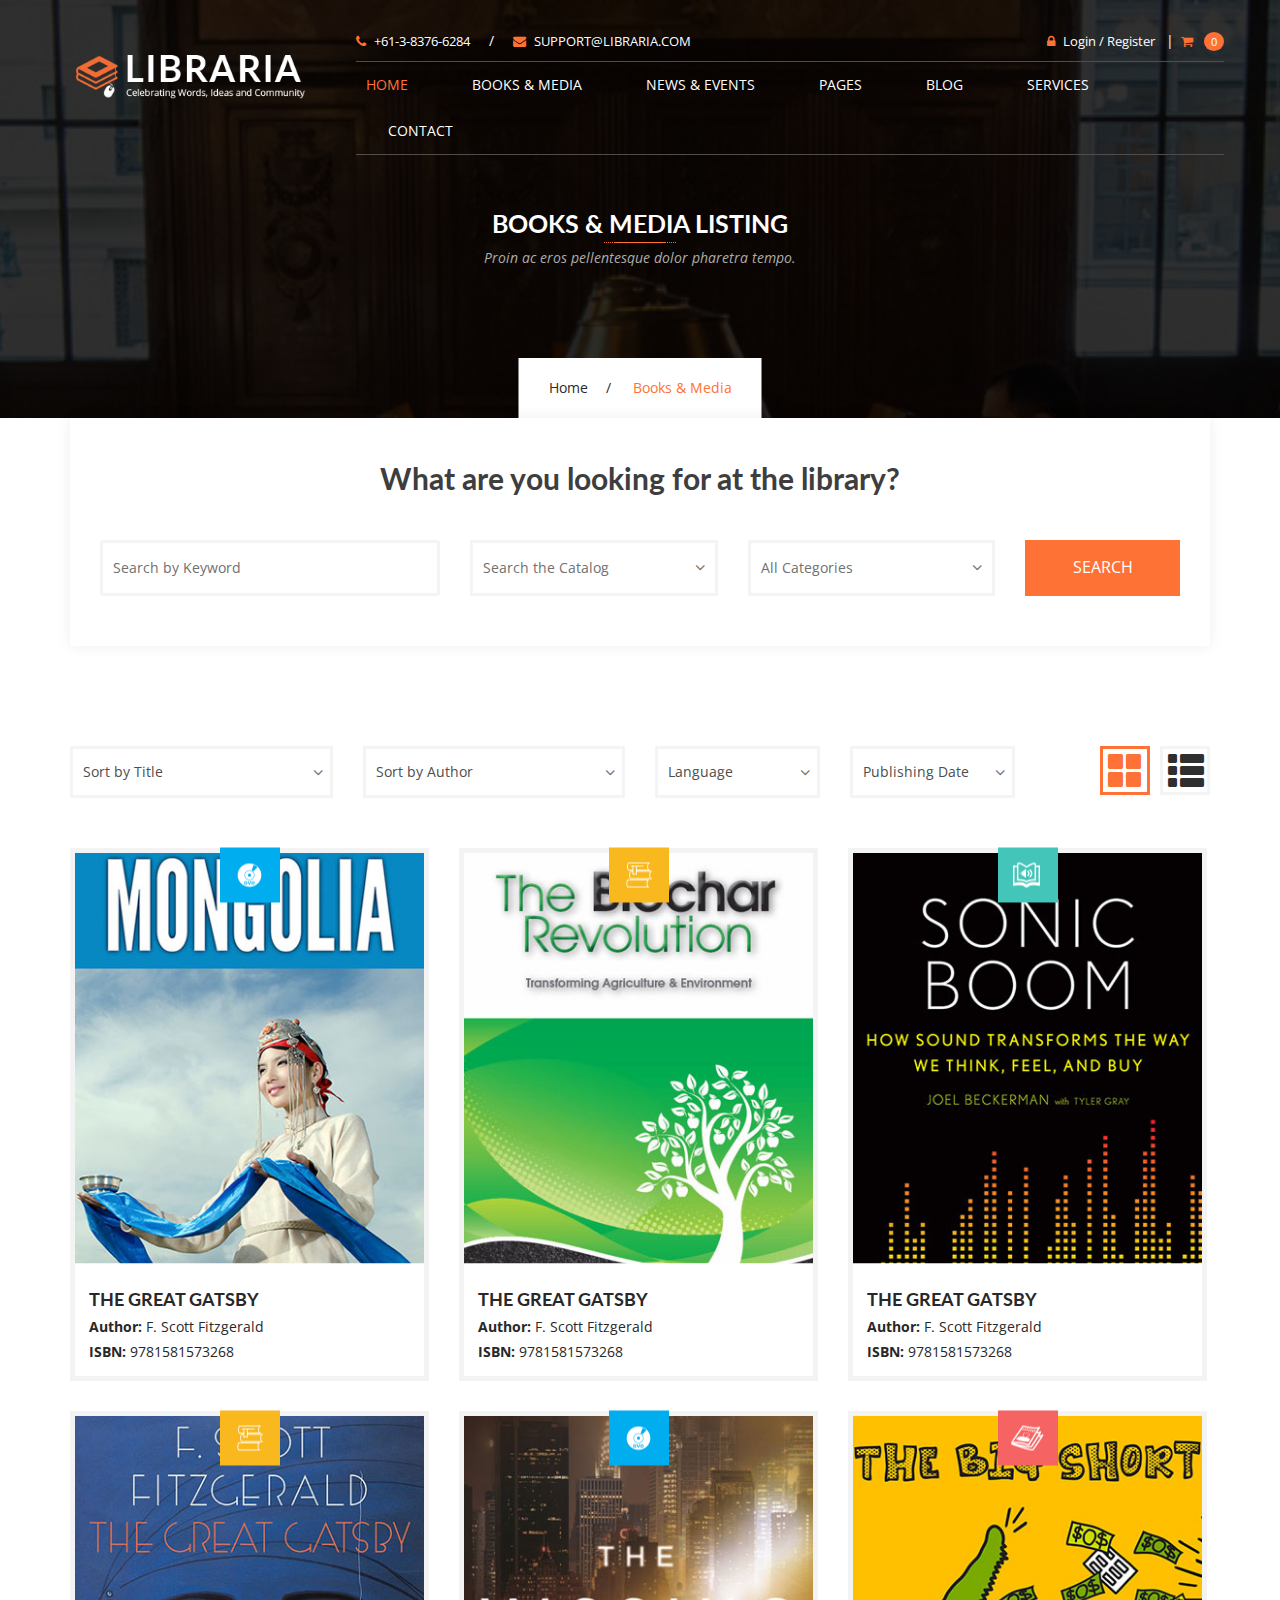
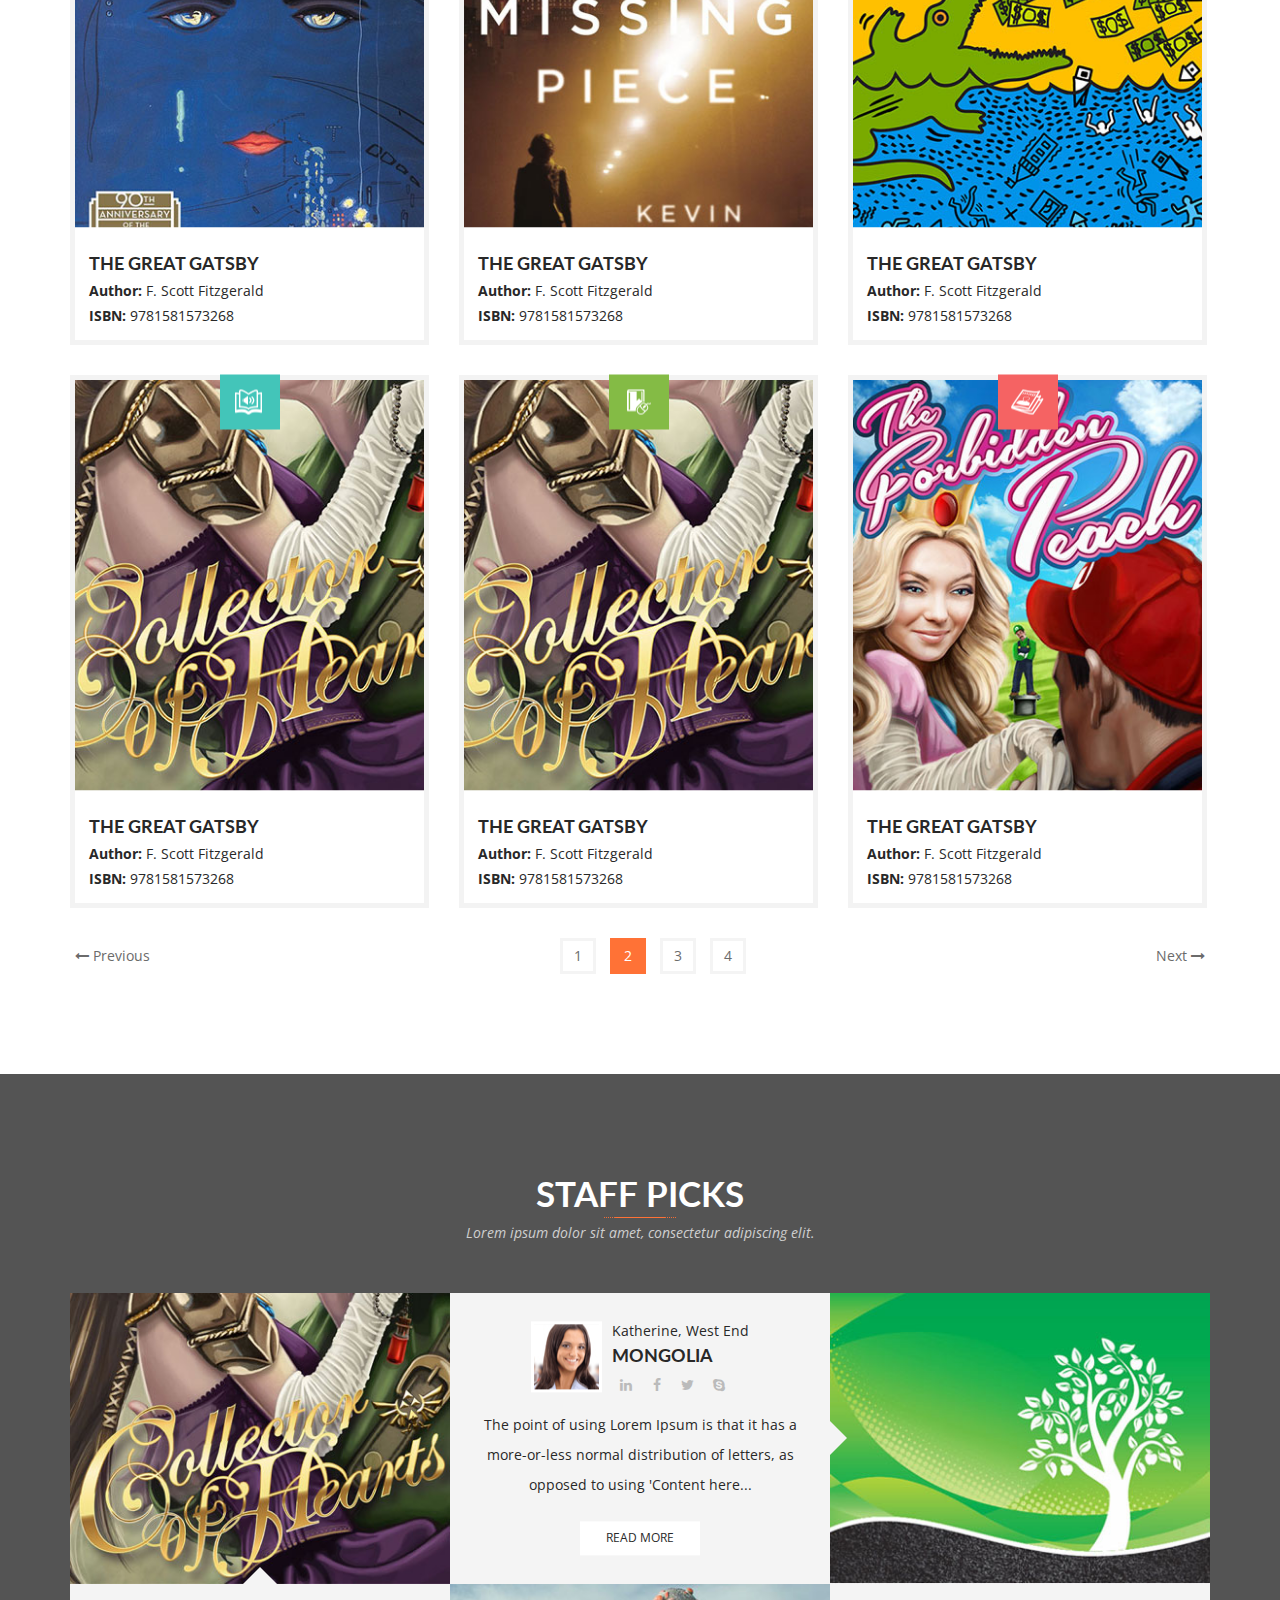
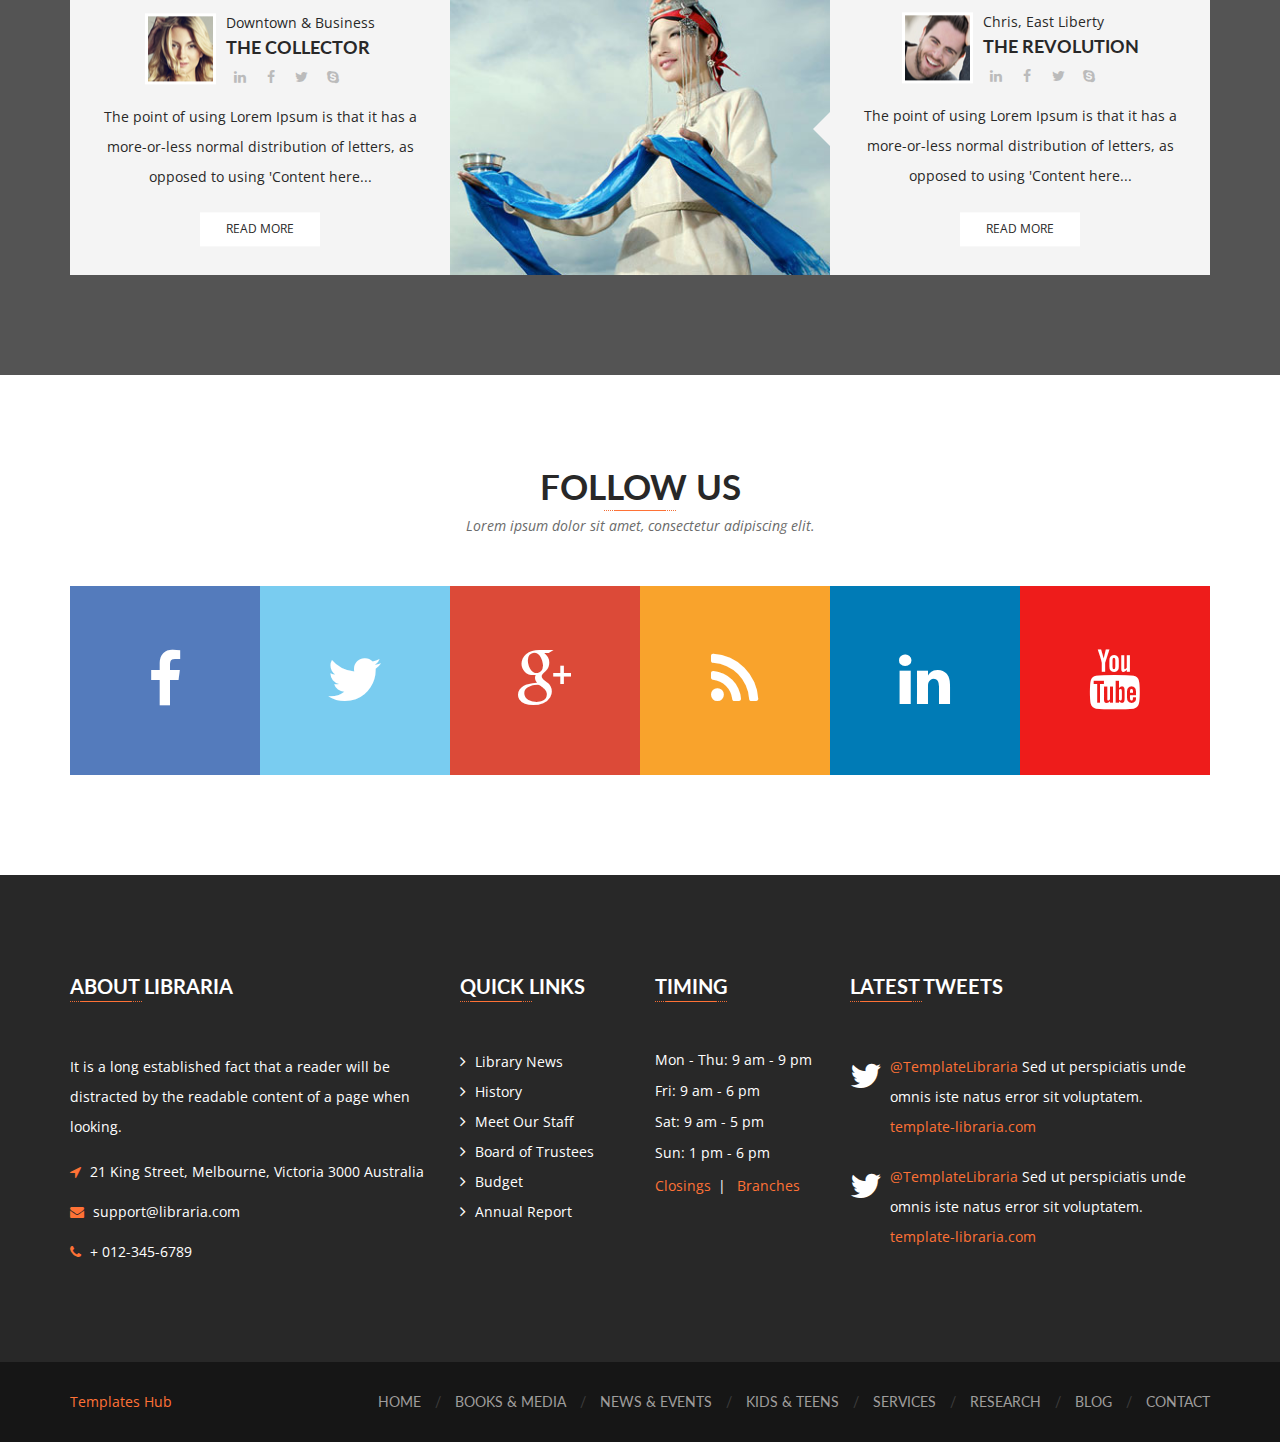
<file: books-media-gird-view-v2.html>
<!DOCTYPE html>
<html lang="zxx">
    

<head>        

        <!-- Meta -->
        <meta charset="utf-8" />
        <meta name="viewport" content="width=device-width,initial-scale=1,minimum-scale=1">

        <!-- Title -->
        <title>..:: LIBRARIA ::..</title>

        <!-- Favicon -->
        <link href="images/favicon.ico" rel="icon" type="image/x-icon" />

        <!-- Fonts -->
        <link href="https://fonts.googleapis.com/css?family=Open+Sans:300,300i,400,400i,600,600i,700,700i,800,800i%7CLato:100,100i,300,300i,400,400i,700,700i,900,900i" rel="stylesheet" />
        <link href="css/font-awesome.min.css" rel="stylesheet" type="text/css" />
        
        <!-- Mobile Menu -->
        <link href="css/mmenu.css" rel="stylesheet" type="text/css" />
        <link href="css/mmenu.positioning.css" rel="stylesheet" type="text/css" />

        <!-- Stylesheet -->
        <link href="style.css" rel="stylesheet" type="text/css" />

        <!-- HTML5 shim and Respond.js for IE8 support of HTML5 elements and media queries -->
        <!-- WARNING: Respond.js doesn't work if you view the page via file:// -->
        <!--[if lt IE 9]>
        <script src="js/html5shiv.min.js"></script>
        <script src="js/respond.min.js"></script>
        <![endif]-->

    </head>

    <body>

        <!-- Start: Header Section -->
        <header id="header-v1" class="navbar-wrapper inner-navbar-wrapper">
            <div class="container">
                <div class="row">
                    <nav class="navbar navbar-default">
                        <div class="row">
                            <div class="col-md-3">
                                <div class="navbar-header">
                                    <div class="navbar-brand">
                                        <h1>
                                            <a href="index-2.html">
                                                <img src="images/libraria-logo-v1.png" alt="LIBRARIA" />
                                            </a>
                                        </h1>
                                    </div>
                                </div>
                            </div>
                            <div class="col-md-9">
                                <!-- Header Topbar -->
                                <div class="header-topbar hidden-sm hidden-xs">
                                    <div class="row">
                                        <div class="col-sm-6">
                                            <div class="topbar-info">
                                                <a href="tel:+61-3-8376-6284"><i class="fa fa-phone"></i>+61-3-8376-6284</a>
                                                <span>/</span>
                                                <a href="mailto:support@libraria.com"><i class="fa fa-envelope"></i>support@libraria.com</a>
                                            </div>
                                        </div>
                                        <div class="col-sm-6">
                                            <div class="topbar-links">
                                                <a href="signin.html"><i class="fa fa-lock"></i>Login / Register</a>
                                                <span>|</span>
                                                <div class="header-cart dropdown">
                                                    <a data-toggle="dropdown" class="dropdown-toggle" href="#">
                                                        <i class="fa fa-shopping-cart"></i>
                                                        <small>0</small>
                                                    </a>
                                                    <div class="dropdown-menu cart-dropdown">
                                                        <ul>
                                                            <li class="clearfix">
                                                                <img src="images/header-cart-image-01.jpg" alt="cart item" />
                                                                <div class="item-info">
                                                                    <div class="name">
                                                                        <a href="#">The Great Gatsby</a>
                                                                    </div>
                                                                    <div class="author"><strong>Author:</strong> F. Scott Fitzgerald</div>
                                                                    <div class="price">1 X $10.00</div>
                                                                </div>
                                                                <a class="remove" href="#"><i class="fa fa-trash-o"></i></a>
                                                            </li>
                                                            <li class="clearfix">
                                                                <img src="images/header-cart-image-02.jpg" alt="cart item" />
                                                                <div class="item-info">
                                                                    <div class="name">
                                                                        <a href="#">The Great Gatsby</a>
                                                                    </div>
                                                                    <div class="author"><strong>Author:</strong> F. Scott Fitzgerald</div>
                                                                    <div class="price">1 X $10.00</div>
                                                                </div>
                                                                <a class="remove" href="#"><i class="fa fa-trash-o"></i></a>
                                                            </li>
                                                            <li class="clearfix">
                                                                <img src="images/header-cart-image-03.jpg" alt="cart item" />
                                                                <div class="item-info">
                                                                    <div class="name">
                                                                        <a href="#">The Great Gatsby</a>
                                                                    </div>
                                                                    <div class="author"><strong>Author:</strong> F. Scott Fitzgerald</div>
                                                                    <div class="price">1 X $10.00</div>
                                                                </div>
                                                                <a class="remove" href="#"><i class="fa fa-trash-o"></i></a>
                                                            </li>
                                                        </ul>
                                                        <div class="cart-total">
                                                            <div class="title">SubTotal</div>
                                                            <div class="price">$30.00</div>
                                                        </div>
                                                        <div class="cart-buttons">
                                                            <a href="cart.html" class="btn btn-dark-gray">View Cart</a>
                                                            <a href="checkout.html" class="btn btn-primary">Checkout</a>
                                                        </div>
                                                    </div>
                                                </div>
                                            </div>
                                        </div>
                                    </div>
                                </div>
                                <div class="navbar-collapse hidden-sm hidden-xs">
                                    <ul class="nav navbar-nav">
                                        <li class="dropdown active">
                                            <a data-toggle="dropdown" class="dropdown-toggle disabled" href="index-2.html">Home</a>
                                            <ul class="dropdown-menu">
                                                <li><a href="index-2.html">Home V1</a></li>
                                                <li><a href="home-v2.html">Home V2</a></li>
                                                <li><a href="home-v3.html">Home V3</a></li>
                                            </ul>
                                        </li>
                                        <li class="dropdown">
                                            <a data-toggle="dropdown" class="dropdown-toggle disabled" href="books-media-list-view.html">Books &amp; Media</a>
                                            <ul class="dropdown-menu">
                                                <li><a href="books-media-list-view.html">Books &amp; Media List View</a></li>
                                                <li><a href="books-media-gird-view-v1.html">Books &amp; Media Grid View V1</a></li>
                                                <li><a href="books-media-gird-view-v2.html">Books &amp; Media Grid View V2</a></li>
                                                <li><a href="books-media-detail-v1.html">Books &amp; Media Detail V1</a></li>
                                                <li><a href="books-media-detail-v2.html">Books &amp; Media Detail V2</a></li>
                                            </ul>
                                        </li>
                                        <li class="dropdown">
                                            <a data-toggle="dropdown" class="dropdown-toggle disabled" href="news-events-list-view.html">News &amp; Events</a>
                                            <ul class="dropdown-menu">
                                                <li><a href="news-events-list-view.html">News &amp; Events List View</a></li>
                                                <li><a href="news-events-detail.html">News &amp; Events Detail</a></li>
                                            </ul>
                                        </li>
                                        <li class="dropdown">
                                            <a data-toggle="dropdown" class="dropdown-toggle disabled" href="#">Pages</a>
                                            <ul class="dropdown-menu">
                                                <li><a href="cart.html">Cart</a></li>
                                                <li><a href="checkout.html">Checkout</a></li>
                                                <li><a href="signin.html">Signin/Register</a></li>
                                                <li><a href="404.html">404/Error</a></li>
                                            </ul>
                                        </li>
                                        <li class="dropdown">
                                            <a data-toggle="dropdown" class="dropdown-toggle disabled" href="blog.html">Blog</a>
                                            <ul class="dropdown-menu">
                                                <li><a href="blog.html">Blog Grid View</a></li>
                                                <li><a href="blog-detail.html">Blog Detail</a></li>
                                            </ul>
                                        </li>
                                        <li><a href="services.html">Services</a></li>
                                        <li><a href="contact.html">Contact</a></li>
                                    </ul>
                                </div>
                            </div>
                        </div>
                        <div class="mobile-menu hidden-lg hidden-md">
                            <a href="#mobile-menu"><i class="fa fa-navicon"></i></a>
                            <div id="mobile-menu">
                                <ul>
                                    <li class="mobile-title">
                                        <h4>Navigation</h4>
                                        <a href="#" class="close"></a>
                                    </li>
                                    <li>
                                        <a href="index-2.html">Home</a>
                                        <ul>
                                            <li><a href="index-2.html">Home V1</a></li>
                                            <li><a href="home-v2.html">Home V2</a></li>
                                            <li><a href="home-v3.html">Home V3</a></li>
                                        </ul>
                                    </li>
                                    <li>
                                        <a href="books-media-list-view.html">Books &amp; Media</a>
                                        <ul>
                                            <li><a href="books-media-list-view.html">Books &amp; Media List View</a></li>
                                            <li><a href="books-media-gird-view-v1.html">Books &amp; Media Grid View V1</a></li>
                                            <li><a href="books-media-gird-view-v2.html">Books &amp; Media Grid View V2</a></li>
                                            <li><a href="books-media-detail-v1.html">Books &amp; Media Detail V1</a></li>
                                            <li><a href="books-media-detail-v2.html">Books &amp; Media Detail V2</a></li>
                                        </ul>
                                    </li>
                                    <li>
                                        <a href="news-events-list-view.html">News &amp; Events</a>
                                        <ul>
                                            <li><a href="news-events-list-view.html">News &amp; Events List View</a></li>
                                            <li><a href="news-events-detail.html">News &amp; Events Detail</a></li>
                                        </ul>
                                    </li>
                                    <li>
                                        <a href="#">Pages</a>
                                        <ul>
                                            <li><a href="cart.html">Cart</a></li>
                                            <li><a href="checkout.html">Checkout</a></li>
                                            <li><a href="signin.html">Signin/Register</a></li>
                                            <li><a href="404.html">404/Error</a></li>
                                        </ul>
                                    </li>
                                    <li>
                                        <a href="blog.html">Blog</a>
                                        <ul>
                                            <li><a href="blog.html">Blog Grid View</a></li>
                                            <li><a href="blog-detail.html">Blog Detail</a></li>
                                        </ul>
                                    </li>
                                    <li><a href="services.html">Services</a></li>
                                    <li><a href="contact.html">Contact</a></li>
                                </ul>
                            </div>
                        </div>
                    </nav>
                </div>
            </div>
        </header>
        <!-- End: Header Section -->

        <!-- Start: Page Banner -->
        <section class="page-banner services-banner">
            <div class="container">
                <div class="banner-header">
                    <h2>Books & Media Listing</h2>
                    <span class="underline center"></span>
                    <p class="lead">Proin ac eros pellentesque dolor pharetra tempo.</p>
                </div>
                <div class="breadcrumb">
                    <ul>
                        <li><a href="index-2.html">Home</a></li>
                        <li>Books & Media</li>
                    </ul>
                </div>
            </div>
        </section>
        <!-- End: Page Banner -->

        <!-- Start: Products Section -->
        <div id="content" class="site-content">
            <div id="primary" class="content-area">
                <main id="main" class="site-main">
                    <div class="books-full-width">
                        <div class="container">
                            <!-- Start: Search Section -->
                            <section class="search-filters">
                                <div class="filter-box">
                                    <h3>What are you looking for at the library?</h3>
                                    <form action="http://libraria.demo.presstigers.com/index.html" method="get">
                                        <div class="col-md-4 col-sm-6">
                                            <div class="form-group">
                                                <input class="form-control" placeholder="Search by Keyword" id="keywords" name="keywords" type="text">
                                            </div>
                                        </div>
                                        <div class="col-md-3 col-sm-6">
                                            <div class="form-group">
                                                <select name="catalog" id="catalog" class="form-control">
                                                    <option>Search the Catalog</option>
                                                    <option>Catalog 01</option>
                                                    <option>Catalog 02</option>
                                                    <option>Catalog 03</option>
                                                    <option>Catalog 04</option>
                                                    <option>Catalog 05</option>
                                                </select>
                                            </div>
                                        </div>
                                        <div class="col-md-3 col-sm-6">
                                            <div class="form-group">
                                                <select name="category" id="category" class="form-control">
                                                    <option>All Categories</option>
                                                    <option>Category 01</option>
                                                    <option>Category 02</option>
                                                    <option>Category 03</option>
                                                    <option>Category 04</option>
                                                    <option>Category 05</option>
                                                </select>
                                            </div>
                                        </div>
                                        <div class="col-md-2 col-sm-6">
                                            <div class="form-group">
                                                <input class="form-control" type="submit" value="Search">
                                            </div>
                                        </div>
                                    </form>
                                </div>
                                <div class="clear"></div>
                            </section>
                            <!-- End: Search Section -->
                            
                            <div class="filter-options margin-list">
                                <div class="row">                                            
                                    <div class="col-md-3 col-sm-3">
                                        <select name="orderby">
                                            <option selected="selected">Sort by Title</option>
                                            <option>Sort by popularity</option>
                                            <option>Sort by rating</option>
                                            <option>Sort by newness</option>
                                            <option>Sort by price</option>
                                        </select>
                                    </div>
                                    <div class="col-md-3 col-sm-3">
                                        <select name="orderby">
                                            <option selected="selected">Sort by Author</option>
                                            <option>Sort by popularity</option>
                                            <option>Sort by rating</option>
                                            <option>Sort by newness</option>
                                            <option>Sort by price</option>
                                        </select>
                                    </div>
                                    <div class="col-md-2 col-sm-3">
                                        <select name="orderby">
                                            <option selected="selected">Language</option>
                                            <option>Sort by popularity</option>
                                            <option>Sort by rating</option>
                                            <option>Sort by newness</option>
                                            <option>Sort by price</option>
                                        </select>
                                    </div>
                                    <div class="col-md-2 col-sm-3">
                                        <select name="orderby">
                                            <option selected="selected">Publishing Date</option>
                                            <option>Sort by popularity</option>
                                            <option>Sort by rating</option>
                                            <option>Sort by newness</option>
                                            <option>Sort by price</option>
                                        </select>
                                    </div>
                                    <div class="col-md-2 col-sm-12 pull-right">
                                        <div class="filter-toggle">
                                            <a href="books-media-gird-view-v2.html" class="active"><i class="glyphicon glyphicon-th-large"></i></a>
                                            <a href="books-media-list-view.html"><i class="glyphicon glyphicon-th-list"></i></a>
                                        </div>
                                    </div>
                                </div>
                            </div>
                            <div class="booksmedia-fullwidth">
                                <ul>
                                    <li>
                                        <div class="book-list-icon blue-icon"></div>
                                        <figure>
                                            <a href="books-media-detail-v2.html"><img src="images/books-media/layout-3/books-media-layout3-01.jpg" alt="Book"></a>
                                            <figcaption>
                                                <header>
                                                    <h4><a href="books-media-detail-v2.html">The Great Gatsby</a></h4>
                                                    <p><strong>Author:</strong>  F. Scott Fitzgerald</p>
                                                    <p><strong>ISBN:</strong>  9781581573268</p>
                                                </header>
                                                <p>It is a long established fact that a reader will be distracted by the readable content of a page when looking at its layout. Pellentesque dolor turpis, pulvinar varius.</p>
                                                <div class="actions">
                                                    <ul>
                                                        <li>
                                                            <a href="#" target="_blank" data-toggle="blog-tags" data-placement="top" title="Add TO CART">
                                                                <i class="fa fa-shopping-cart"></i>
                                                            </a>
                                                        </li>
                                                        <li>
                                                            <a href="#" target="_blank" data-toggle="blog-tags" data-placement="top" title="Like">
                                                                <i class="fa fa-heart"></i>
                                                            </a>
                                                        </li>
                                                        <li>
                                                            <a href="#" target="_blank" data-toggle="blog-tags" data-placement="top" title="Mail">
                                                                <i class="fa fa-envelope"></i>
                                                            </a>
                                                        </li>
                                                        <li>
                                                            <a href="#" target="_blank" data-toggle="blog-tags" data-placement="top" title="Search">
                                                                <i class="fa fa-search"></i>
                                                            </a>
                                                        </li>
                                                        <li>
                                                            <a href="#" target="_blank" data-toggle="blog-tags" data-placement="top" title="Print">
                                                                <i class="fa fa-print"></i>
                                                            </a>
                                                        </li>
                                                        <li>
                                                            <a href="#" target="_blank" data-toggle="blog-tags" data-placement="top" title="Share">
                                                                <i class="fa fa-share-alt"></i>
                                                            </a>
                                                        </li>
                                                    </ul>
                                                </div>
                                            </figcaption>
                                        </figure>                                                
                                    </li>
                                    <li>
                                        <div class="book-list-icon yellow-icon"></div>
                                        <figure>
                                            <a href="books-media-detail-v2.html"><img src="images/books-media/layout-3/books-media-layout3-02.jpg" alt="Book"></a>
                                            <figcaption>
                                                <header>
                                                    <h4><a href="books-media-detail-v2.html">The Great Gatsby</a></h4>
                                                    <p><strong>Author:</strong>  F. Scott Fitzgerald</p>
                                                    <p><strong>ISBN:</strong>  9781581573268</p>
                                                </header>
                                                <p>It is a long established fact that a reader will be distracted by the readable content of a page when looking at its layout. Pellentesque dolor turpis, pulvinar varius.</p>
                                                <div class="actions">
                                                    <ul>
                                                        <li>
                                                            <a href="#" target="_blank" data-toggle="blog-tags" data-placement="top" title="Add TO CART">
                                                                <i class="fa fa-shopping-cart"></i>
                                                            </a>
                                                        </li>
                                                        <li>
                                                            <a href="#" target="_blank" data-toggle="blog-tags" data-placement="top" title="Like">
                                                                <i class="fa fa-heart"></i>
                                                            </a>
                                                        </li>
                                                        <li>
                                                            <a href="#" target="_blank" data-toggle="blog-tags" data-placement="top" title="Mail"><i class="fa fa-envelope"></i>
                                                            </a>
                                                        </li>
                                                        <li>
                                                            <a href="#" target="_blank" data-toggle="blog-tags" data-placement="top" title="Search">
                                                                <i class="fa fa-search"></i>
                                                            </a>
                                                        </li>
                                                        <li>
                                                            <a href="#" target="_blank" data-toggle="blog-tags" data-placement="top" title="Print">
                                                                <i class="fa fa-print"></i>
                                                            </a>
                                                        </li>
                                                        <li>
                                                            <a href="#" target="_blank" data-toggle="blog-tags" data-placement="top" title="Share">
                                                                <i class="fa fa-share-alt"></i>
                                                            </a>
                                                        </li>
                                                    </ul>
                                                </div>
                                            </figcaption>
                                        </figure>                                                
                                    </li>
                                    <li>
                                        <div class="book-list-icon green-icon"></div>
                                        <figure>
                                            <a href="books-media-detail-v2.html"><img src="images/books-media/layout-3/books-media-layout3-03.jpg" alt="Book"></a>
                                            <figcaption>
                                                <header>
                                                    <h4><a href="books-media-detail-v2.html">The Great Gatsby</a></h4>
                                                    <p><strong>Author:</strong>  F. Scott Fitzgerald</p>
                                                    <p><strong>ISBN:</strong>  9781581573268</p>
                                                </header>
                                                <p>It is a long established fact that a reader will be distracted by the readable content of a page when looking at its layout. Pellentesque dolor turpis, pulvinar varius.</p>
                                                <div class="actions">
                                                    <ul>
                                                        <li>
                                                            <a href="#" target="_blank" data-toggle="blog-tags" data-placement="top" title="Add TO CART">
                                                                <i class="fa fa-shopping-cart"></i>
                                                            </a>
                                                        </li>
                                                        <li>
                                                            <a href="#" target="_blank" data-toggle="blog-tags" data-placement="top" title="Like">
                                                                <i class="fa fa-heart"></i>
                                                            </a>
                                                        </li>
                                                        <li>
                                                            <a href="#" target="_blank" data-toggle="blog-tags" data-placement="top" title="Mail"><i class="fa fa-envelope"></i>
                                                            </a>
                                                        </li>
                                                        <li>
                                                            <a href="#" target="_blank" data-toggle="blog-tags" data-placement="top" title="Search">
                                                                <i class="fa fa-search"></i>
                                                            </a>
                                                        </li>
                                                        <li>
                                                            <a href="#" target="_blank" data-toggle="blog-tags" data-placement="top" title="Print">
                                                                <i class="fa fa-print"></i>
                                                            </a>
                                                        </li>
                                                        <li>
                                                            <a href="#" target="_blank" data-toggle="blog-tags" data-placement="top" title="Share">
                                                                <i class="fa fa-share-alt"></i>
                                                            </a>
                                                        </li>
                                                    </ul>
                                                </div>
                                            </figcaption>
                                        </figure>                                                
                                    </li>
                                    <li>
                                        <div class="book-list-icon yellow-icon"></div>
                                        <figure>
                                            <a href="books-media-detail-v2.html"><img src="images/books-media/layout-3/books-media-layout3-04.jpg" alt="Book"></a>
                                            <figcaption>
                                                <header>
                                                    <h4><a href="books-media-detail-v2.html">The Great Gatsby</a></h4>
                                                    <p><strong>Author:</strong>  F. Scott Fitzgerald</p>
                                                    <p><strong>ISBN:</strong>  9781581573268</p>
                                                </header>
                                                <p>It is a long established fact that a reader will be distracted by the readable content of a page when looking at its layout. Pellentesque dolor turpis, pulvinar varius.</p>
                                                <div class="actions">
                                                    <ul>
                                                        <li>
                                                            <a href="#" target="_blank" data-toggle="blog-tags" data-placement="top" title="Add TO CART">
                                                                <i class="fa fa-shopping-cart"></i>
                                                            </a>
                                                        </li>
                                                        <li>
                                                            <a href="#" target="_blank" data-toggle="blog-tags" data-placement="top" title="Like">
                                                                <i class="fa fa-heart"></i>
                                                            </a>
                                                        </li>
                                                        <li>
                                                            <a href="#" target="_blank" data-toggle="blog-tags" data-placement="top" title="Mail"><i class="fa fa-envelope"></i>
                                                            </a>
                                                        </li>
                                                        <li>
                                                            <a href="#" target="_blank" data-toggle="blog-tags" data-placement="top" title="Search">
                                                                <i class="fa fa-search"></i>
                                                            </a>
                                                        </li>
                                                        <li>
                                                            <a href="#" target="_blank" data-toggle="blog-tags" data-placement="top" title="Print">
                                                                <i class="fa fa-print"></i>
                                                            </a>
                                                        </li>
                                                        <li>
                                                            <a href="#" target="_blank" data-toggle="blog-tags" data-placement="top" title="Share">
                                                                <i class="fa fa-share-alt"></i>
                                                            </a>
                                                        </li>
                                                    </ul>
                                                </div>
                                            </figcaption>
                                        </figure>                                                
                                    </li>
                                    <li>
                                        <div class="book-list-icon blue-icon"></div>
                                        <figure>
                                            <a href="books-media-detail-v2.html"><img src="images/books-media/layout-3/books-media-layout3-05.jpg" alt="Book"></a>
                                            <figcaption>
                                                <header>
                                                    <h4><a href="books-media-detail-v2.html">The Great Gatsby</a></h4>
                                                    <p><strong>Author:</strong>  F. Scott Fitzgerald</p>
                                                    <p><strong>ISBN:</strong>  9781581573268</p>
                                                </header>
                                                <p>It is a long established fact that a reader will be distracted by the readable content of a page when looking at its layout. Pellentesque dolor turpis, pulvinar varius.</p>
                                                <div class="actions">
                                                    <ul>
                                                        <li>
                                                            <a href="#" target="_blank" data-toggle="blog-tags" data-placement="top" title="Add TO CART">
                                                                <i class="fa fa-shopping-cart"></i>
                                                            </a>
                                                        </li>
                                                        <li>
                                                            <a href="#" target="_blank" data-toggle="blog-tags" data-placement="top" title="Like">
                                                                <i class="fa fa-heart"></i>
                                                            </a>
                                                        </li>
                                                        <li>
                                                            <a href="#" target="_blank" data-toggle="blog-tags" data-placement="top" title="Mail"><i class="fa fa-envelope"></i>
                                                            </a>
                                                        </li>
                                                        <li>
                                                            <a href="#" target="_blank" data-toggle="blog-tags" data-placement="top" title="Search">
                                                                <i class="fa fa-search"></i>
                                                            </a>
                                                        </li>
                                                        <li>
                                                            <a href="#" target="_blank" data-toggle="blog-tags" data-placement="top" title="Print">
                                                                <i class="fa fa-print"></i>
                                                            </a>
                                                        </li>
                                                        <li>
                                                            <a href="#" target="_blank" data-toggle="blog-tags" data-placement="top" title="Share">
                                                                <i class="fa fa-share-alt"></i>
                                                            </a>
                                                        </li>
                                                    </ul>
                                                </div>
                                            </figcaption>
                                        </figure>                                                
                                    </li>
                                    <li>
                                        <div class="book-list-icon red-icon"></div>
                                        <figure>
                                            <a href="books-media-detail-v2.html"><img src="images/books-media/layout-3/books-media-layout3-06.jpg" alt="Book"></a>
                                            <figcaption>
                                                <header>
                                                    <h4><a href="books-media-detail-v2.html">The Great Gatsby</a></h4>
                                                    <p><strong>Author:</strong>  F. Scott Fitzgerald</p>
                                                    <p><strong>ISBN:</strong>  9781581573268</p>
                                                </header>
                                                <p>It is a long established fact that a reader will be distracted by the readable content of a page when looking at its layout. Pellentesque dolor turpis, pulvinar varius.</p>
                                                <div class="actions">
                                                    <ul>
                                                        <li>
                                                            <a href="#" target="_blank" data-toggle="blog-tags" data-placement="top" title="Add TO CART">
                                                                <i class="fa fa-shopping-cart"></i>
                                                            </a>
                                                        </li>
                                                        <li>
                                                            <a href="#" target="_blank" data-toggle="blog-tags" data-placement="top" title="Like">
                                                                <i class="fa fa-heart"></i>
                                                            </a>
                                                        </li>
                                                        <li>
                                                            <a href="#" target="_blank" data-toggle="blog-tags" data-placement="top" title="Mail"><i class="fa fa-envelope"></i>
                                                            </a>
                                                        </li>
                                                        <li>
                                                            <a href="#" target="_blank" data-toggle="blog-tags" data-placement="top" title="Search">
                                                                <i class="fa fa-search"></i>
                                                            </a>
                                                        </li>
                                                        <li>
                                                            <a href="#" target="_blank" data-toggle="blog-tags" data-placement="top" title="Print">
                                                                <i class="fa fa-print"></i>
                                                            </a>
                                                        </li>
                                                        <li>
                                                            <a href="#" target="_blank" data-toggle="blog-tags" data-placement="top" title="Share">
                                                                <i class="fa fa-share-alt"></i>
                                                            </a>
                                                        </li>
                                                    </ul>
                                                </div>
                                            </figcaption>
                                        </figure>                                                
                                    </li>
                                    <li>
                                        <div class="book-list-icon green-icon"></div>
                                        <figure>
                                            <a href="books-media-detail-v2.html"><img src="images/books-media/layout-3/books-media-layout3-07.jpg" alt="Book"></a>
                                            <figcaption>
                                                <header>
                                                    <h4><a href="books-media-detail-v2.html">The Great Gatsby</a></h4>
                                                    <p><strong>Author:</strong>  F. Scott Fitzgerald</p>
                                                    <p><strong>ISBN:</strong>  9781581573268</p>
                                                </header>
                                                <p>It is a long established fact that a reader will be distracted by the readable content of a page when looking at its layout. Pellentesque dolor turpis, pulvinar varius.</p>
                                                <div class="actions">
                                                    <ul>
                                                        <li>
                                                            <a href="#" target="_blank" data-toggle="blog-tags" data-placement="top" title="Add TO CART">
                                                                <i class="fa fa-shopping-cart"></i>
                                                            </a>
                                                        </li>
                                                        <li>
                                                            <a href="#" target="_blank" data-toggle="blog-tags" data-placement="top" title="Like">
                                                                <i class="fa fa-heart"></i>
                                                            </a>
                                                        </li>
                                                        <li>
                                                            <a href="#" target="_blank" data-toggle="blog-tags" data-placement="top" title="Mail"><i class="fa fa-envelope"></i>
                                                            </a>
                                                        </li>
                                                        <li>
                                                            <a href="#" target="_blank" data-toggle="blog-tags" data-placement="top" title="Search">
                                                                <i class="fa fa-search"></i>
                                                            </a>
                                                        </li>
                                                        <li>
                                                            <a href="#" target="_blank" data-toggle="blog-tags" data-placement="top" title="Print">
                                                                <i class="fa fa-print"></i>
                                                            </a>
                                                        </li>
                                                        <li>
                                                            <a href="#" target="_blank" data-toggle="blog-tags" data-placement="top" title="Share">
                                                                <i class="fa fa-share-alt"></i>
                                                            </a>
                                                        </li>
                                                    </ul>
                                                </div>
                                            </figcaption>
                                        </figure>                                                
                                    </li>
                                    <li>
                                        <div class="book-list-icon light-green-icon"></div>
                                        <figure>
                                            <a href="books-media-detail-v2.html"><img src="images/books-media/layout-3/books-media-layout3-07.jpg" alt="Book"></a>
                                            <figcaption>
                                                <header>
                                                    <h4><a href="books-media-detail-v2.html">The Great Gatsby</a></h4>
                                                    <p><strong>Author:</strong>  F. Scott Fitzgerald</p>
                                                    <p><strong>ISBN:</strong>  9781581573268</p>
                                                </header>
                                                <p>It is a long established fact that a reader will be distracted by the readable content of a page when looking at its layout. Pellentesque dolor turpis, pulvinar varius.</p>
                                                <div class="actions">
                                                    <ul>
                                                        <li>
                                                            <a href="#" target="_blank" data-toggle="blog-tags" data-placement="top" title="Add TO CART">
                                                                <i class="fa fa-shopping-cart"></i>
                                                            </a>
                                                        </li>
                                                        <li>
                                                            <a href="#" target="_blank" data-toggle="blog-tags" data-placement="top" title="Like">
                                                                <i class="fa fa-heart"></i>
                                                            </a>
                                                        </li>
                                                        <li>
                                                            <a href="#" target="_blank" data-toggle="blog-tags" data-placement="top" title="Mail"><i class="fa fa-envelope"></i>
                                                            </a>
                                                        </li>
                                                        <li>
                                                            <a href="#" target="_blank" data-toggle="blog-tags" data-placement="top" title="Search">
                                                                <i class="fa fa-search"></i>
                                                            </a>
                                                        </li>
                                                        <li>
                                                            <a href="#" target="_blank" data-toggle="blog-tags" data-placement="top" title="Print">
                                                                <i class="fa fa-print"></i>
                                                            </a>
                                                        </li>
                                                        <li>
                                                            <a href="#" target="_blank" data-toggle="blog-tags" data-placement="top" title="Share">
                                                                <i class="fa fa-share-alt"></i>
                                                            </a>
                                                        </li>
                                                    </ul>
                                                </div>
                                            </figcaption>
                                        </figure>                                                
                                    </li>
                                    <li>
                                        <div class="book-list-icon red-icon"></div>
                                        <figure>
                                            <a href="books-media-detail-v2.html"><img src="images/books-media/layout-3/books-media-layout3-09.jpg" alt="Book"></a>
                                            <figcaption>
                                                <header>
                                                    <h4><a href="books-media-detail-v2.html">The Great Gatsby</a></h4>
                                                    <p><strong>Author:</strong>  F. Scott Fitzgerald</p>
                                                    <p><strong>ISBN:</strong>  9781581573268</p>
                                                </header>
                                                <p>It is a long established fact that a reader will be distracted by the readable content of a page when looking at its layout. Pellentesque dolor turpis, pulvinar varius.</p>
                                                <div class="actions">
                                                    <ul>
                                                        <li>
                                                            <a href="#" target="_blank" data-toggle="blog-tags" data-placement="top" title="Add TO CART">
                                                                <i class="fa fa-shopping-cart"></i>
                                                            </a>
                                                        </li>
                                                        <li>
                                                            <a href="#" target="_blank" data-toggle="blog-tags" data-placement="top" title="Like">
                                                                <i class="fa fa-heart"></i>
                                                            </a>
                                                        </li>
                                                        <li>
                                                            <a href="#" target="_blank" data-toggle="blog-tags" data-placement="top" title="Mail"><i class="fa fa-envelope"></i>
                                                            </a>
                                                        </li>
                                                        <li>
                                                            <a href="#" target="_blank" data-toggle="blog-tags" data-placement="top" title="Search">
                                                                <i class="fa fa-search"></i>
                                                            </a>
                                                        </li>
                                                        <li>
                                                            <a href="#" target="_blank" data-toggle="blog-tags" data-placement="top" title="Print">
                                                                <i class="fa fa-print"></i>
                                                            </a>
                                                        </li>
                                                        <li>
                                                            <a href="#" target="_blank" data-toggle="blog-tags" data-placement="top" title="Share">
                                                                <i class="fa fa-share-alt"></i>
                                                            </a>
                                                        </li>
                                                    </ul>
                                                </div>
                                            </figcaption>
                                        </figure>                                                
                                    </li>
                                </ul>
                            </div>
                            <nav class="navigation pagination text-center">
                                <h2 class="screen-reader-text">Posts navigation</h2>
                                <div class="nav-links">
                                    <a class="prev page-numbers" href="#."><i class="fa fa-long-arrow-left"></i> Previous</a>
                                    <a class="page-numbers" href="#.">1</a>
                                    <span class="page-numbers current">2</span>
                                    <a class="page-numbers" href="#.">3</a>
                                    <a class="page-numbers" href="#.">4</a>
                                    <a class="next page-numbers" href="#.">Next <i class="fa fa-long-arrow-right"></i></a>
                                </div>
                            </nav>
                        </div>
                        <!-- Start: Staff Picks -->
                        <section class="team staff-picks">
                            <div class="container">
                                <div class="center-content">
                                    <h2 class="section-title">Staff Picks</h2>
                                    <span class="underline center"></span>
                                    <p class="lead">Lorem ipsum dolor sit amet, consectetur adipiscing elit.</p>
                                </div>
                                <div class="team-list">
                                    <div class="team-member">
                                        <figure>
                                            <img src="images/books-media/staff-pick/staff-picks-01.jpg" alt="Staff Pick" />
                                        </figure>
                                        <div class="content-block">
                                            <div class="member-info">
                                                <div class="member-thumb">
                                                    <img src="images/books-media/staff-pick/gail.jpg" alt="Katherine">
                                                </div>
                                                <div class="member-content">
                                                    <span class="designation">Downtown & Business</span>
                                                    <h4>The Collector</h4>
                                                    <ul class="social">
                                                        <li>
                                                            <a href="#" target="_blank">
                                                                <i class="fa fa-linkedin"></i>
                                                            </a>
                                                        </li>
                                                        <li>
                                                            <a href="#" target="_blank">
                                                                <i class="fa fa-facebook-f"></i>
                                                            </a>
                                                        </li>
                                                        <li>
                                                            <a href="#" target="_blank">
                                                                <i class="fa fa-twitter"></i>
                                                            </a>
                                                        </li>
                                                        <li>
                                                            <a href="#" target="_blank">
                                                                <i class="fa fa-skype"></i>
                                                            </a>
                                                        </li>
                                                    </ul>
                                                </div>
                                                <p>The point of using Lorem Ipsum is that it has a more-or-less normal distribution of letters, as opposed to using 'Content here...</p>
                                                <a class="btn btn-primary" href="#">Read More</a>
                                            </div>
                                        </div>
                                    </div>
                                    <div class="team-member">
                                        <figure>
                                            <img src="images/books-media/staff-pick/staff-picks-02.jpg" alt="Staff Pick" />
                                        </figure>
                                        <div class="content-block">
                                            <div class="member-info">
                                                <div class="member-thumb">
                                                    <img src="images/books-media/staff-pick/katherine.jpg" alt="Katherine">
                                                </div>
                                                <div class="member-content">
                                                    <span class="designation">Katherine, West End</span>
                                                    <h4>Mongolia</h4>
                                                    <ul class="social">
                                                        <li>
                                                            <a href="#" target="_blank">
                                                                <i class="fa fa-linkedin"></i>
                                                            </a>
                                                        </li>
                                                        <li>
                                                            <a href="#" target="_blank">
                                                                <i class="fa fa-facebook-f"></i>
                                                            </a>
                                                        </li>
                                                        <li>
                                                            <a href="#" target="_blank">
                                                                <i class="fa fa-twitter"></i>
                                                            </a>
                                                        </li>
                                                        <li>
                                                            <a href="#" target="_blank">
                                                                <i class="fa fa-skype"></i>
                                                            </a>
                                                        </li>
                                                    </ul>
                                                </div>
                                                <p>The point of using Lorem Ipsum is that it has a more-or-less normal distribution of letters, as opposed to using 'Content here...</p>
                                                <a class="btn btn-primary" href="#">Read More</a>
                                            </div>
                                        </div>
                                    </div>
                                    <div class="team-member">
                                        <figure>
                                            <img src="images/books-media/staff-pick/staff-picks-03.jpg" alt="Staff Pick" />
                                        </figure>
                                        <div class="content-block">
                                            <div class="member-info">
                                                <div class="member-thumb">
                                                    <img src="images/books-media/staff-pick/chris.jpg" alt="Katherine">
                                                </div>
                                                <div class="member-content">
                                                    <span class="designation">Chris, East Liberty</span>
                                                    <h4>The Revolution</h4>
                                                    <ul class="social">
                                                        <li>
                                                            <a href="#" target="_blank">
                                                                <i class="fa fa-linkedin"></i>
                                                            </a>
                                                        </li>
                                                        <li>
                                                            <a href="#" target="_blank">
                                                                <i class="fa fa-facebook-f"></i>
                                                            </a>
                                                        </li>
                                                        <li>
                                                            <a href="#" target="_blank">
                                                                <i class="fa fa-twitter"></i>
                                                            </a>
                                                        </li>
                                                        <li>
                                                            <a href="#" target="_blank">
                                                                <i class="fa fa-skype"></i>
                                                            </a>
                                                        </li>
                                                    </ul>
                                                </div>
                                                <p>The point of using Lorem Ipsum is that it has a more-or-less normal distribution of letters, as opposed to using 'Content here...</p>
                                                <a class="btn btn-primary" href="#">Read More</a>
                                            </div>
                                        </div>
                                    </div>
                                </div>
                            </div>
                        </section>
                        <!-- End: Staff Picks -->
                    </div>
                </main>
            </div>
        </div>
        <!-- End: Products Section -->

        <!-- Start: Social Network -->
        <section class="social-network section-padding">
            <div class="container">
                <div class="center-content">
                    <h2 class="section-title">Follow Us</h2>
                    <span class="underline center"></span>
                    <p class="lead">Lorem ipsum dolor sit amet, consectetur adipiscing elit.</p>
                </div>
                <ul>
                    <li>
                        <a class="facebook" href="#" target="_blank">
                            <span>
                                <i class="fa fa-facebook-f"></i>
                            </span>
                        </a>
                    </li>
                    <li>
                        <a class="twitter" href="#" target="_blank">
                            <span>
                                <i class="fa fa-twitter"></i>
                            </span>
                        </a>
                    </li>
                    <li>
                        <a class="google" href="#" target="_blank">
                            <span>
                                <i class="fa fa-google-plus"></i>
                            </span>
                        </a>
                    </li>
                    <li>
                        <a class="rss" href="#" target="_blank">
                            <span>
                                <i class="fa fa-rss"></i>
                            </span>
                        </a>
                    </li>
                    <li>
                        <a class="linkedin" href="#" target="_blank">
                            <span>
                                <i class="fa fa-linkedin"></i>
                            </span>
                        </a>
                    </li>
                    <li>
                        <a class="youtube" href="#" target="_blank">
                            <span>
                                <i class="fa fa-youtube"></i>
                            </span>
                        </a>
                    </li>
                </ul>
            </div>
        </section>
        <!-- End: Social Network -->

        <!-- Start: Footer -->
        <footer class="site-footer">
            <div class="container">
                <div id="footer-widgets">
                    <div class="row">
                        <div class="col-md-4 col-sm-6 widget-container">
                            <div id="text-2" class="widget widget_text">
                                <h3 class="footer-widget-title">About Libraria</h3>
                                <span class="underline left"></span>
                                <div class="textwidget">
                                    It is a long established fact that a reader will be distracted by the readable content of a page when looking.
                                </div>
                                <address>
                                    <div class="info">
                                        <i class="fa fa-location-arrow"></i>
                                        <span>21 King Street, Melbourne, Victoria 3000 Australia</span>
                                    </div>
                                    <div class="info">
                                        <i class="fa fa-envelope"></i>
                                        <span><a href="mailto:support@libraria.com">support@libraria.com</a></span>
                                    </div>
                                    <div class="info">
                                        <i class="fa fa-phone"></i>
                                        <span><a href="tel:012-345-6789">+ 012-345-6789</a></span>
                                    </div>
                                </address>
                            </div>
                        </div>
                        <div class="col-md-2 col-sm-6 widget-container">
                            <div id="nav_menu-2" class="widget widget_nav_menu">
                                <h3 class="footer-widget-title">Quick Links</h3>
                                <span class="underline left"></span>
                                <div class="menu-quick-links-container">
                                    <ul id="menu-quick-links" class="menu">
                                        <li><a href="#">Library News</a></li>
                                        <li><a href="#">History</a></li>
                                        <li><a href="#">Meet Our Staff</a></li>
                                        <li><a href="#">Board of Trustees</a></li>
                                        <li><a href="#">Budget</a></li>
                                        <li><a href="#">Annual Report</a></li>
                                    </ul>
                                </div>
                            </div>
                        </div>
                        <div class="clearfix hidden-lg hidden-md hidden-xs tablet-margin-bottom"></div>
                        <div class="col-md-2 col-sm-6 widget-container">
                            <div id="text-4" class="widget widget_text">
                                <h3 class="footer-widget-title">Timing</h3>
                                <span class="underline left"></span>
                                <div class="timming-text-widget">
                                    <time datetime="2017-02-13">Mon - Thu: 9 am - 9 pm</time>
                                    <time datetime="2017-02-13">Fri: 9 am - 6 pm</time>
                                    <time datetime="2017-02-13">Sat: 9 am - 5 pm</time>
                                    <time datetime="2017-02-13">Sun: 1 pm - 6 pm</time>
                                    <ul>
                                        <li><a href="#">Closings</a></li>
                                        <li><a href="#">Branches</a></li>
                                    </ul>
                                </div>
                            </div>			
                        </div>
                        <div class="col-md-4 col-sm-6 widget-container">
                            <div class="widget twitter-widget">
                                <h3 class="footer-widget-title">Latest Tweets</h3>
                                <span class="underline left"></span>
                                <div id="twitter-feed">
                                    <ul>
                                        <li>
                                            <p><a href="#">@TemplateLibraria</a> Sed ut perspiciatis unde omnis iste natus error sit voluptatem. <a href="#">template-libraria.com</a></p>
                                        </li>
                                        <li>
                                            <p><a href="#">@TemplateLibraria</a> Sed ut perspiciatis unde omnis iste natus error sit voluptatem. <a href="#">template-libraria.com</a></p>
                                        </li>
                                    </ul>
                                </div>
                            </div>			
                        </div>
                    </div>
                </div>                
            </div>
            <div class="sub-footer">
                <div class="container">
                    <div class="row">
                        <div class="footer-text col-md-3">
                            <p><a target="_blank" href="https://www.templateshub.net">Templates Hub</a></p>
                        </div>
                        <div class="col-md-9 pull-right">
                            <ul>
                                <li><a href="index-2.html">Home</a></li>
                                <li><a href="books-media-list-view.html">Books &amp; Media</a></li>
                                <li><a href="news-events-list-view.html">News &amp; Events</a></li>
                                <li><a href="#">Kids &amp; Teens</a></li>
                                <li><a href="services.html">Services</a></li>
                                <li><a href="#">Research</a></li>
                                <li><a href="blog.html">Blog</a></li>
                                <li><a href="contact.html">Contact</a></li>
                            </ul>
                        </div>
                    </div>
                </div>
            </div>
        </footer>
        <!-- End: Footer -->

        <!-- jQuery Latest Version 1.x -->
        <script type="text/javascript" src="js/jquery-1.12.4.min.js"></script>
        
        <!-- jQuery UI -->
        <script type="text/javascript" src="js/jquery-ui.min.js"></script>
        
        <!-- jQuery Easing -->
        <script type="text/javascript" src="js/jquery.easing.1.3.js"></script>

        <!-- Bootstrap -->
        <script type="text/javascript" src="js/bootstrap.min.js"></script>
        
        <!-- Mobile Menu -->
        <script type="text/javascript" src="js/mmenu.min.js"></script>
        
        <!-- Harvey - State manager for media queries -->
        <script type="text/javascript" src="js/harvey.min.js"></script>
        
        <!-- Waypoints - Load Elements on View -->
        <script type="text/javascript" src="js/waypoints.min.js"></script>

        <!-- Facts Counter -->
        <script type="text/javascript" src="js/facts.counter.min.js"></script>

        <!-- MixItUp - Category Filter -->
        <script type="text/javascript" src="js/mixitup.min.js"></script>

        <!-- Owl Carousel -->
        <script type="text/javascript" src="js/owl.carousel.min.js"></script>
        
        <!-- Accordion -->
        <script type="text/javascript" src="js/accordion.min.js"></script>
        
        <!-- Responsive Tabs -->
        <script type="text/javascript" src="js/responsive.tabs.min.js"></script>
        
        <!-- Responsive Table -->
        <script type="text/javascript" src="js/responsive.table.min.js"></script>
        
        <!-- Masonry -->
        <script type="text/javascript" src="js/masonry.min.js"></script>
        
        <!-- Carousel Swipe -->
        <script type="text/javascript" src="js/carousel.swipe.min.js"></script>
        
        <!-- bxSlider -->
        <script type="text/javascript" src="js/bxslider.min.js"></script>
        
        <!-- Custom Scripts -->
        <script type="text/javascript" src="js/main.js"></script>

    </body>


</html>
</file>
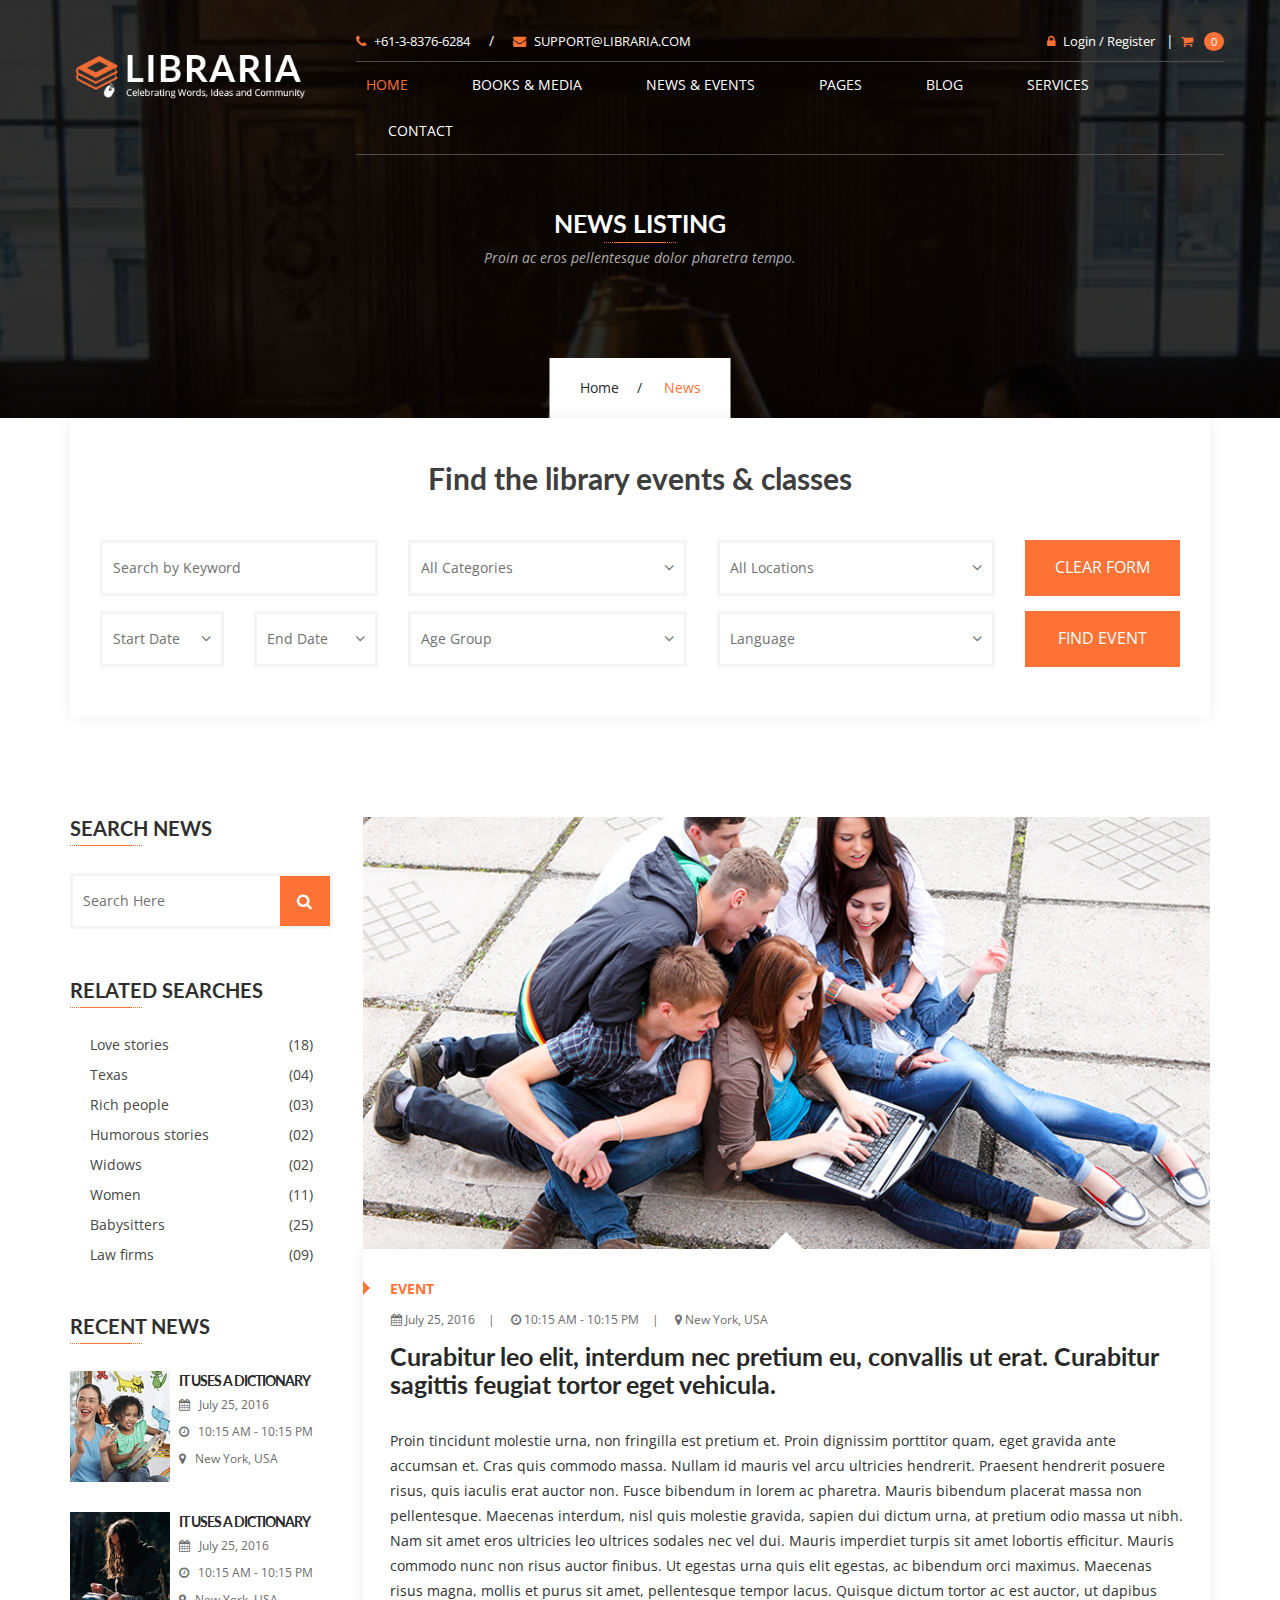
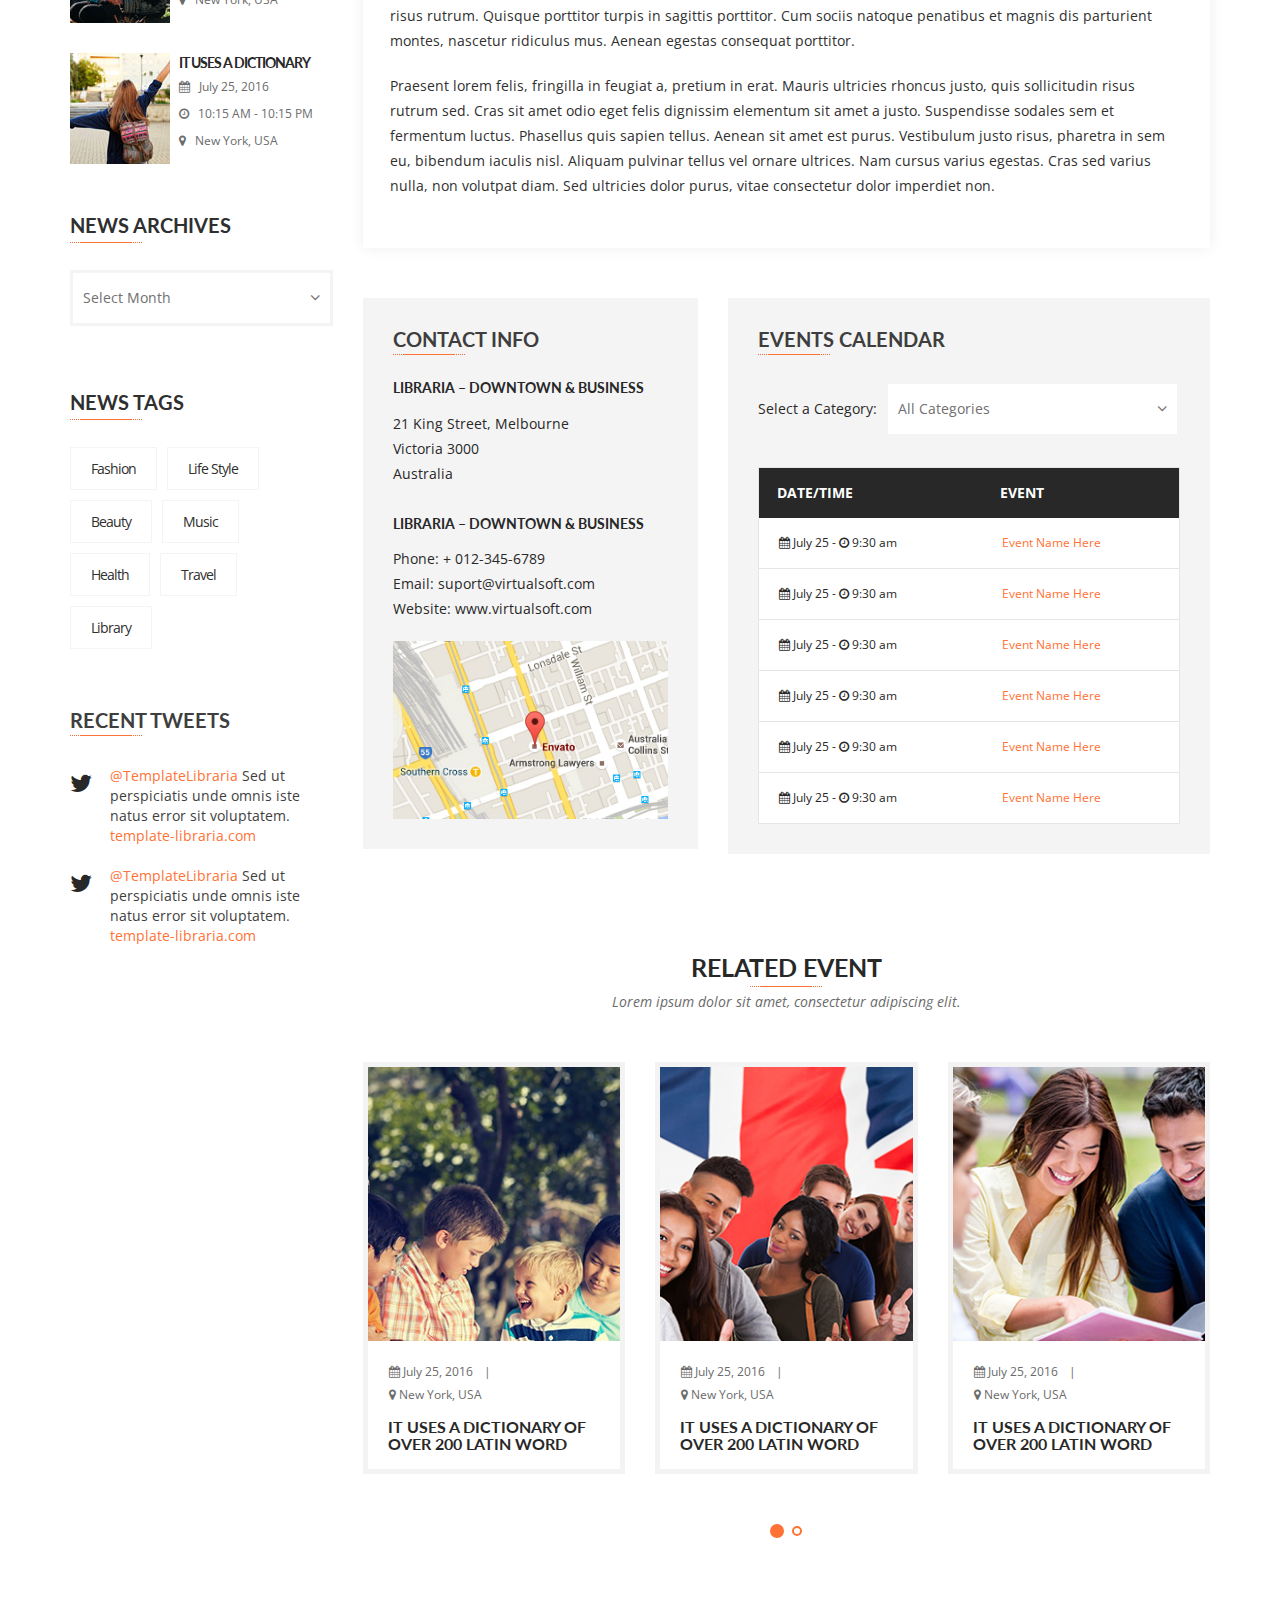
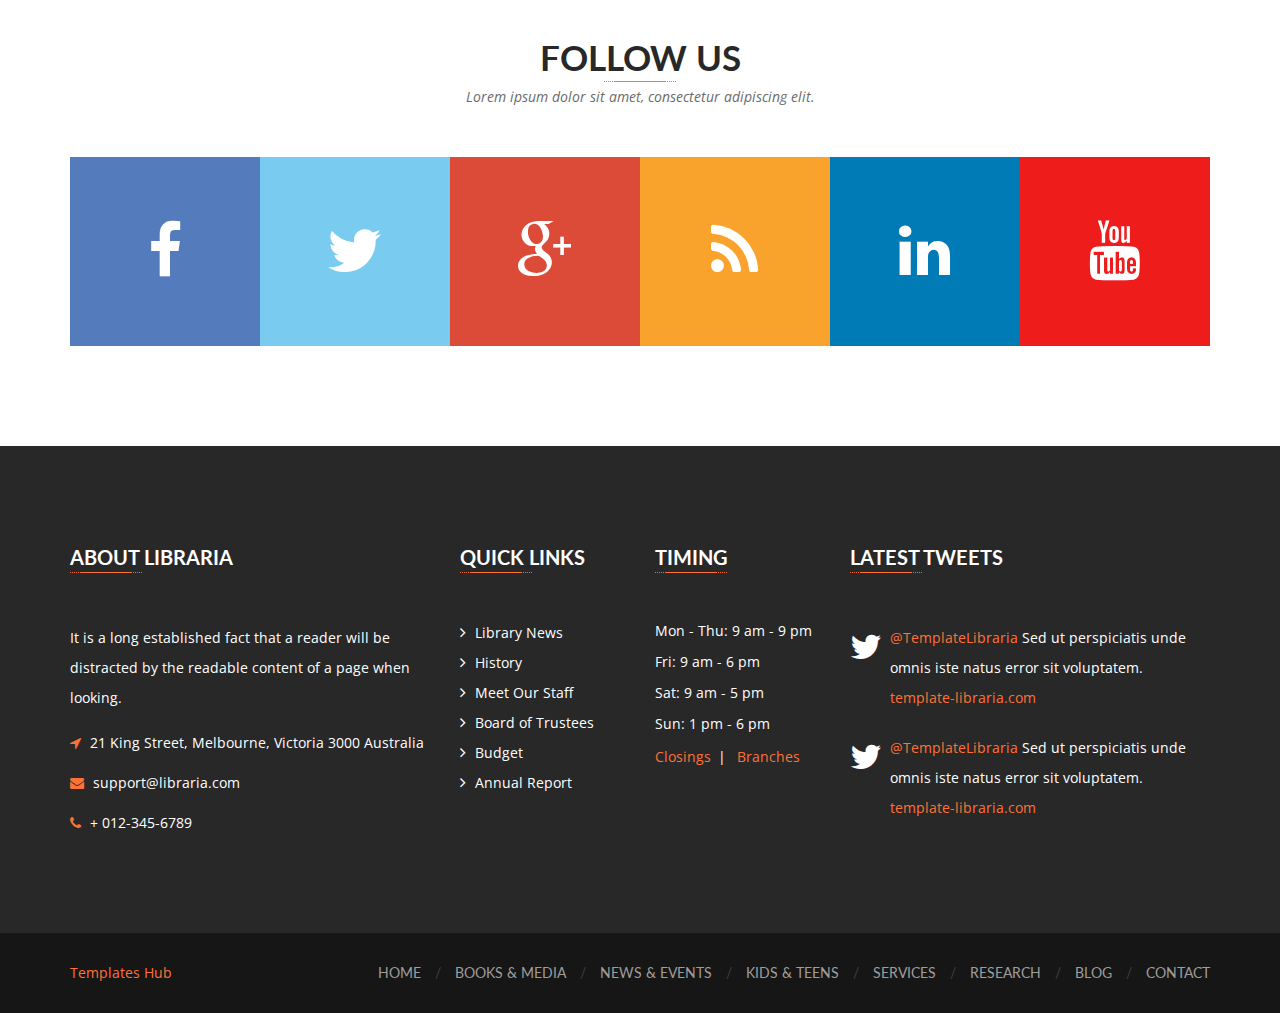
<file: news-events-detail.html>
<!DOCTYPE html>
<html lang="zxx">
    

<head>        

        <!-- Meta -->
        <meta charset="utf-8" />
        <meta name="viewport" content="width=device-width,initial-scale=1,minimum-scale=1">

        <!-- Title -->
        <title>..:: LIBRARIA ::..</title>

        <!-- Favicon -->
        <link href="images/favicon.ico" rel="icon" type="image/x-icon" />

        <!-- Fonts -->
        <link href="https://fonts.googleapis.com/css?family=Open+Sans:300,300i,400,400i,600,600i,700,700i,800,800i%7CLato:100,100i,300,300i,400,400i,700,700i,900,900i" rel="stylesheet" />
        <link href="css/font-awesome.min.css" rel="stylesheet" type="text/css" />

        <!-- Mobile Menu -->
        <link href="css/mmenu.css" rel="stylesheet" type="text/css" />
        <link href="css/mmenu.positioning.css" rel="stylesheet" type="text/css" />

        <link rel="stylesheet" type="text/css" href="css/jquery.accordion.css">

        <!-- Stylesheet -->
        <link href="style.css" rel="stylesheet" type="text/css" />

        <!-- HTML5 shim and Respond.js for IE8 support of HTML5 elements and media queries -->
        <!-- WARNING: Respond.js doesn't work if you view the page via file:// -->
        <!--[if lt IE 9]>
        <script src="js/html5shiv.min.js"></script>
        <script src="js/respond.min.js"></script>
        <![endif]-->

    </head>

    <body>

        <!-- Start: Header Section -->
        <header id="header-v1" class="navbar-wrapper inner-navbar-wrapper">
            <div class="container">
                <div class="row">
                    <nav class="navbar navbar-default">
                        <div class="row">
                            <div class="col-md-3">
                                <div class="navbar-header">
                                    <div class="navbar-brand">
                                        <h1>
                                            <a href="index-2.html">
                                                <img src="images/libraria-logo-v1.png" alt="LIBRARIA" />
                                            </a>
                                        </h1>
                                    </div>
                                </div>
                            </div>
                            <div class="col-md-9">
                                <!-- Header Topbar -->
                                <div class="header-topbar hidden-sm hidden-xs">
                                    <div class="row">
                                        <div class="col-sm-6">
                                            <div class="topbar-info">
                                                <a href="tel:+61-3-8376-6284"><i class="fa fa-phone"></i>+61-3-8376-6284</a>
                                                <span>/</span>
                                                <a href="mailto:support@libraria.com"><i class="fa fa-envelope"></i>support@libraria.com</a>
                                            </div>
                                        </div>
                                        <div class="col-sm-6">
                                            <div class="topbar-links">
                                                <a href="signin.html"><i class="fa fa-lock"></i>Login / Register</a>
                                                <span>|</span>
                                                <div class="header-cart dropdown">
                                                    <a data-toggle="dropdown" class="dropdown-toggle" href="#">
                                                        <i class="fa fa-shopping-cart"></i>
                                                        <small>0</small>
                                                    </a>
                                                    <div class="dropdown-menu cart-dropdown">
                                                        <ul>
                                                            <li class="clearfix">
                                                                <img src="images/header-cart-image-01.jpg" alt="cart item" />
                                                                <div class="item-info">
                                                                    <div class="name">
                                                                        <a href="#">The Great Gatsby</a>
                                                                    </div>
                                                                    <div class="author"><strong>Author:</strong> F. Scott Fitzgerald</div>
                                                                    <div class="price">1 X $10.00</div>
                                                                </div>
                                                                <a class="remove" href="#"><i class="fa fa-trash-o"></i></a>
                                                            </li>
                                                            <li class="clearfix">
                                                                <img src="images/header-cart-image-02.jpg" alt="cart item" />
                                                                <div class="item-info">
                                                                    <div class="name">
                                                                        <a href="#">The Great Gatsby</a>
                                                                    </div>
                                                                    <div class="author"><strong>Author:</strong> F. Scott Fitzgerald</div>
                                                                    <div class="price">1 X $10.00</div>
                                                                </div>
                                                                <a class="remove" href="#"><i class="fa fa-trash-o"></i></a>
                                                            </li>
                                                            <li class="clearfix">
                                                                <img src="images/header-cart-image-03.jpg" alt="cart item" />
                                                                <div class="item-info">
                                                                    <div class="name">
                                                                        <a href="#">The Great Gatsby</a>
                                                                    </div>
                                                                    <div class="author"><strong>Author:</strong> F. Scott Fitzgerald</div>
                                                                    <div class="price">1 X $10.00</div>
                                                                </div>
                                                                <a class="remove" href="#"><i class="fa fa-trash-o"></i></a>
                                                            </li>
                                                        </ul>
                                                        <div class="cart-total">
                                                            <div class="title">SubTotal</div>
                                                            <div class="price">$30.00</div>
                                                        </div>
                                                        <div class="cart-buttons">
                                                            <a href="cart.html" class="btn btn-dark-gray">View Cart</a>
                                                            <a href="checkout.html" class="btn btn-primary">Checkout</a>
                                                        </div>
                                                    </div>
                                                </div>
                                            </div>
                                        </div>
                                    </div>
                                </div>
                                <div class="navbar-collapse hidden-sm hidden-xs">
                                    <ul class="nav navbar-nav">
                                        <li class="dropdown active">
                                            <a data-toggle="dropdown" class="dropdown-toggle disabled" href="index-2.html">Home</a>
                                            <ul class="dropdown-menu">
                                                <li><a href="index-2.html">Home V1</a></li>
                                                <li><a href="home-v2.html">Home V2</a></li>
                                                <li><a href="home-v3.html">Home V3</a></li>
                                            </ul>
                                        </li>
                                        <li class="dropdown">
                                            <a data-toggle="dropdown" class="dropdown-toggle disabled" href="books-media-list-view.html">Books &amp; Media</a>
                                            <ul class="dropdown-menu">
                                                <li><a href="books-media-list-view.html">Books &amp; Media List View</a></li>
                                                <li><a href="books-media-gird-view-v1.html">Books &amp; Media Grid View V1</a></li>
                                                <li><a href="books-media-gird-view-v2.html">Books &amp; Media Grid View V2</a></li>
                                                <li><a href="books-media-detail-v1.html">Books &amp; Media Detail V1</a></li>
                                                <li><a href="books-media-detail-v2.html">Books &amp; Media Detail V2</a></li>
                                            </ul>
                                        </li>
                                        <li class="dropdown">
                                            <a data-toggle="dropdown" class="dropdown-toggle disabled" href="news-events-list-view.html">News &amp; Events</a>
                                            <ul class="dropdown-menu">
                                                <li><a href="news-events-list-view.html">News &amp; Events List View</a></li>
                                                <li><a href="news-events-detail.html">News &amp; Events Detail</a></li>
                                            </ul>
                                        </li>
                                        <li class="dropdown">
                                            <a data-toggle="dropdown" class="dropdown-toggle disabled" href="#">Pages</a>
                                            <ul class="dropdown-menu">
                                                <li><a href="cart.html">Cart</a></li>
                                                <li><a href="checkout.html">Checkout</a></li>
                                                <li><a href="signin.html">Signin/Register</a></li>
                                                <li><a href="404.html">404/Error</a></li>
                                            </ul>
                                        </li>
                                        <li class="dropdown">
                                            <a data-toggle="dropdown" class="dropdown-toggle disabled" href="blog.html">Blog</a>
                                            <ul class="dropdown-menu">
                                                <li><a href="blog.html">Blog Grid View</a></li>
                                                <li><a href="blog-detail.html">Blog Detail</a></li>
                                            </ul>
                                        </li>
                                        <li><a href="services.html">Services</a></li>
                                        <li><a href="contact.html">Contact</a></li>
                                    </ul>
                                </div>
                            </div>
                        </div>
                        <div class="mobile-menu hidden-lg hidden-md">
                            <a href="#mobile-menu"><i class="fa fa-navicon"></i></a>
                            <div id="mobile-menu">
                                <ul>
                                    <li class="mobile-title">
                                        <h4>Navigation</h4>
                                        <a href="#" class="close"></a>
                                    </li>
                                    <li>
                                        <a href="index-2.html">Home</a>
                                        <ul>
                                            <li><a href="index-2.html">Home V1</a></li>
                                            <li><a href="home-v2.html">Home V2</a></li>
                                            <li><a href="home-v3.html">Home V3</a></li>
                                        </ul>
                                    </li>
                                    <li>
                                        <a href="books-media-list-view.html">Books &amp; Media</a>
                                        <ul>
                                            <li><a href="books-media-list-view.html">Books &amp; Media List View</a></li>
                                            <li><a href="books-media-gird-view-v1.html">Books &amp; Media Grid View V1</a></li>
                                            <li><a href="books-media-gird-view-v2.html">Books &amp; Media Grid View V2</a></li>
                                            <li><a href="books-media-detail-v1.html">Books &amp; Media Detail V1</a></li>
                                            <li><a href="books-media-detail-v2.html">Books &amp; Media Detail V2</a></li>
                                        </ul>
                                    </li>
                                    <li>
                                        <a href="news-events-list-view.html">News &amp; Events</a>
                                        <ul>
                                            <li><a href="news-events-list-view.html">News &amp; Events List View</a></li>
                                            <li><a href="news-events-detail.html">News &amp; Events Detail</a></li>
                                        </ul>
                                    </li>
                                    <li>
                                        <a href="#">Pages</a>
                                        <ul>
                                            <li><a href="cart.html">Cart</a></li>
                                            <li><a href="checkout.html">Checkout</a></li>
                                            <li><a href="signin.html">Signin/Register</a></li>
                                            <li><a href="404.html">404/Error</a></li>
                                        </ul>
                                    </li>
                                    <li>
                                        <a href="blog.html">Blog</a>
                                        <ul>
                                            <li><a href="blog.html">Blog Grid View</a></li>
                                            <li><a href="blog-detail.html">Blog Detail</a></li>
                                        </ul>
                                    </li>
                                    <li><a href="services.html">Services</a></li>
                                    <li><a href="contact.html">Contact</a></li>
                                </ul>
                            </div>
                        </div>
                    </nav>
                </div>
            </div>
        </header>
        <!-- End: Header Section -->

        <!-- Start: Page Banner -->
        <section class="page-banner news-listing-banner services-banner">
            <div class="container">
                <div class="banner-header">
                    <h2>News Listing</h2>
                    <span class="underline center"></span>
                    <p class="lead">Proin ac eros pellentesque dolor pharetra tempo.</p>
                </div>
                <div class="breadcrumb">
                    <ul>
                        <li><a href="index-2.html">Home</a></li>
                        <li>News</li>
                    </ul>
                </div>
            </div>
        </section>
        <!-- End: Page Banner -->

        <!-- Start: Products Section -->
        <div id="content" class="site-content">
            <div id="primary" class="content-area">
                <main id="main" class="site-main">
                    <div class="main-news-list">
                        <div class="container">
                            <!-- Start: Search Section -->
                            <section class="search-filters">
                                <div class="filter-box">
                                    <h3>Find the library events &amp; classes</h3>
                                    <form action="http://libraria.demo.presstigers.com/news-events-detail.html" method="get">
                                        <div class="col-md-10">
                                            <div class="row">
                                                <div class="col-md-4 col-sm-6">
                                                    <div class="form-group">
                                                        <label class="sr-only" for="keywords">Search by Keyword</label>
                                                        <input class="form-control" placeholder="Search by Keyword" id="keywords" name="keywords" type="text">
                                                    </div>
                                                </div>
                                                <div class="col-md-4 col-sm-3">
                                                    <div class="form-group">
                                                        <select name="category" id="category" class="form-control">
                                                            <option>All Categories</option>
                                                            <option>Category 01</option>
                                                            <option>Category 02</option>
                                                            <option>Category 03</option>
                                                            <option>Category 04</option>
                                                            <option>Category 05</option>
                                                        </select>
                                                    </div>
                                                </div>
                                                <div class="col-md-4 col-sm-3">
                                                    <div class="form-group">
                                                        <select name="locations" id="locations" class="form-control">
                                                            <option>All Locations</option>
                                                            <option>Location 01</option>
                                                            <option>Location 02</option>
                                                            <option>Location 03</option>
                                                            <option>Location 04</option>
                                                            <option>Location 05</option>
                                                        </select>
                                                    </div>
                                                </div>
                                                <div class="col-md-4 col-sm-6">
                                                    <div class="row">
                                                        <div class="col-sm-6">
                                                            <div class="form-group">
                                                                <select name="startdate" id="startdate" class="form-control">
                                                                    <option>Start Date</option>
                                                                    <option>Start Date 01</option>
                                                                    <option>Start Date 02</option>
                                                                    <option>Start Date 03</option>
                                                                    <option>Start Date 04</option>
                                                                    <option>Start Date 05</option>
                                                                </select>
                                                            </div>
                                                        </div>
                                                        <div class="col-sm-6">
                                                            <div class="form-group">
                                                                <select name="enddate" id="enddate" class="form-control">
                                                                    <option>End Date</option>
                                                                    <option>End Date 01</option>
                                                                    <option>End Date 02</option>
                                                                    <option>End Date 03</option>
                                                                    <option>End Date 04</option>
                                                                    <option>End Date 05</option>
                                                                </select>
                                                            </div>
                                                        </div>
                                                    </div> 
                                                </div>
                                                <div class="col-md-4 col-sm-3">
                                                    <div class="form-group">
                                                        <select name="agegroup" id="agegroup" class="form-control">
                                                            <option>Age Group</option>
                                                            <option>Age Group 01</option>
                                                            <option>Age Group 02</option>
                                                            <option>Age Group 03</option>
                                                            <option>Age Group 04</option>
                                                            <option>Age Group 05</option>
                                                        </select>
                                                    </div>
                                                </div>
                                                <div class="col-md-4 col-sm-3">
                                                    <div class="form-group">
                                                        <select name="language" id="language" class="form-control">
                                                            <option>Language</option>
                                                            <option>Language 01</option>
                                                            <option>Language 02</option>
                                                            <option>Language 03</option>
                                                            <option>Language 04</option>
                                                            <option>Language 05</option>
                                                        </select>
                                                    </div>
                                                </div>
                                            </div>
                                        </div>
                                        <div class="col-md-2">
                                            <div class="row">
                                                <div class="col-md-12 col-sm-6">
                                                    <div class="form-group">
                                                        <input class="form-control btn-clearform" type="submit" value="Clear Form">
                                                    </div>
                                                </div>
                                                <div class="col-md-12 col-sm-6">
                                                    <div class="form-group">
                                                        <input class="form-control" type="submit" value="Find Event">
                                                    </div>
                                                </div>
                                            </div>
                                        </div>
                                    </form>
                                </div>
                                <div class="clear"></div>
                            </section>
                            <!-- End: Search Section -->
                            <div class="row">
                                <div class="col-md-9 col-md-push-3">
                                    <div class="news-list-detail">
                                        <div class="news-list-box">
                                            <div class="single-news-list">
                                                <div class="social-content">
                                                    <div class="social-share">
                                                        <ul>
                                                            <li><a href="#."><i class="fa fa-comment"></i> 37</a></li>
                                                            <li><a href="#."><i class="fa fa-thumbs-o-up"></i> 110</a></li>
                                                            <li><a href="#."><i class="fa fa-eye"></i> 180</a></li>
                                                        </ul>
                                                    </div>
                                                    <div class="social-media">
                                                        <ul>
                                                            <li><a href="#." target="_blank"><i class="fa fa-facebook"></i></a></li>
                                                            <li><a href="#." target="_blank"><i class="fa fa-twitter"></i></a></li>
                                                            <li><a href="#." target="_blank"><i class="fa fa-google-plus"></i></a></li>
                                                            <li><a href="#." target="_blank"><i class="fa fa-rss"></i></a></li>
                                                            <li><a href="#." target="_blank"><i class="fa fa-linkedin"></i></a></li>
                                                        </ul>
                                                    </div>
                                                </div>
                                                <figure>
                                                    <img src="images/news-event/new-detail-img.jpg" alt="News &amp; Event">
                                                </figure>
                                                <div class="content-block">
                                                    <div class="member-info">
                                                        <div class="content_meta_category">
                                                            <span class="arrow-right"></span>
                                                            <a href="#." rel="category tag">EVENT</a>
                                                        </div>
                                                        <ul class="news-event-info">
                                                            <li>
                                                                <a href="#" target="_blank">
                                                                    <i class="fa fa-calendar"></i>
                                                                    July 25, 2016
                                                                </a>
                                                            </li>
                                                            <li>
                                                                <a href="#" target="_blank">
                                                                    <i class="fa fa-clock-o"></i>
                                                                    10:15 AM - 10:15 PM 
                                                                </a>
                                                            </li>
                                                            <li>
                                                                <a href="#" target="_blank">
                                                                    <i class="fa fa-map-marker"></i>
                                                                    New York, USA
                                                                </a>
                                                            </li>
                                                        </ul>
                                                        <h2>Curabitur leo elit, interdum nec pretium eu, convallis ut erat. Curabitur sagittis feugiat tortor eget vehicula.</h2>
                                                        <p>Proin tincidunt molestie urna, non fringilla est pretium et. Proin dignissim porttitor quam, eget gravida ante accumsan et. Cras quis commodo massa. Nullam id mauris vel arcu ultricies hendrerit. Praesent hendrerit posuere risus, quis iaculis erat auctor non. Fusce bibendum in lorem ac pharetra. Mauris bibendum placerat massa non pellentesque. Maecenas interdum, nisl quis molestie gravida, sapien dui dictum urna, at pretium odio massa ut nibh. Nam sit amet eros ultricies leo ultrices sodales nec vel dui. Mauris imperdiet turpis sit amet lobortis efficitur. Mauris commodo nunc non risus auctor finibus. Ut egestas urna quis elit egestas, ac bibendum orci maximus. Maecenas risus magna, mollis et purus sit amet, pellentesque tempor lacus. Quisque dictum tortor ac est auctor, ut dapibus risus rutrum. Quisque porttitor turpis in sagittis porttitor. Cum sociis natoque penatibus et magnis dis parturient montes, nascetur ridiculus mus. Aenean egestas consequat porttitor. </p>
                                                        <p>Praesent lorem felis, fringilla in feugiat a, pretium in erat. Mauris ultricies rhoncus justo, quis sollicitudin risus rutrum sed. Cras sit amet odio eget felis dignissim elementum sit amet a justo. Suspendisse sodales sem et fermentum luctus. Phasellus quis sapien tellus. Aenean sit amet est purus. Vestibulum justo risus, pharetra in sem eu, bibendum iaculis nisl. Aliquam pulvinar tellus vel ornare ultrices. Nam cursus varius egestas. Cras sed varius nulla, non volutpat diam. Sed ultricies dolor purus, vitae consectetur dolor imperdiet non. </p>
                                                    </div>
                                                </div>
                                                <div class="clearfix"></div>
                                            </div>
                                        </div>
                                        <div class="row">
                                            <div class="col-xs-12 col-sm-5">
                                                <div class="contact-info">
                                                    <h3>Contact Info</h3>
                                                    <span class="underline left"></span>
                                                    <h5>Libraria – Downtown & Business</h5>
                                                    <p>21 King Street, Melbourne</p>
                                                    <p>Victoria 3000</p>
                                                    <p>Australia</p>
                                                    <h5>Libraria – Downtown & Business</h5>
                                                    <p>Phone: + 012-345-6789</p>
                                                    <p>Email: suport@virtualsoft.com</p>
                                                    <p>Website: www.virtualsoft.com</p>
                                                    <br>
                                                    <img src="images/contact-location.jpg" alt="Google Map">
                                                </div>
                                            </div>
                                            <div class="col-xs-12 col-sm-7">
                                                <div class="events-calendar">
                                                    <h3>Events Calendar</h3>
                                                    <span class="underline left"></span>
                                                    <div class="form-group">
                                                        <label>Select a Category:</label>
                                                        <select name="category" id="category1" class="form-control">
                                                            <option>All Categories</option>
                                                            <option>Category 01</option>
                                                            <option>Category 02</option>
                                                            <option>Category 03</option>
                                                            <option>Category 04</option>
                                                            <option>Category 05</option>
                                                        </select>
                                                    </div>
                                                    <table class="event-table cart">
                                                        <thead>                             
                                                            <tr>
                                                                <th class="product-name">Date/Time</th>
                                                                <th class="product-name">Event</th>
                                                            </tr>
                                                        </thead>
                                                        <tbody>
                                                            <tr>
                                                                <td data-title="date-time">
                                                                    <a href="#" target="_blank">
                                                                        <i class="fa fa-calendar"></i> 
                                                                        July 25 - 
                                                                    </a>
                                                                    <a href="#" target="_blank">
                                                                        <i class="fa fa-clock-o"></i> 
                                                                        9:30 am
                                                                    </a>
                                                                </td>
                                                                <td data-title="event">
                                                                    Event Name Here
                                                                </td>
                                                            </tr>
                                                            <tr>
                                                                <td data-title="date-time">
                                                                    <a href="#" target="_blank">
                                                                        <i class="fa fa-calendar"></i> 
                                                                        July 25 - 
                                                                    </a>
                                                                    <a href="#" target="_blank">
                                                                        <i class="fa fa-clock-o"></i> 
                                                                        9:30 am
                                                                    </a>
                                                                </td>
                                                                <td data-title="event">
                                                                    Event Name Here
                                                                </td>
                                                            </tr>
                                                            <tr>
                                                                <td data-title="date-time">
                                                                    <a href="#" target="_blank">
                                                                        <i class="fa fa-calendar"></i> 
                                                                        July 25 - 
                                                                    </a>
                                                                    <a href="#" target="_blank">
                                                                        <i class="fa fa-clock-o"></i> 
                                                                        9:30 am
                                                                    </a>
                                                                </td>
                                                                <td data-title="event">
                                                                    Event Name Here
                                                                </td>
                                                            </tr>
                                                            <tr>
                                                                <td data-title="date-time">
                                                                    <a href="#" target="_blank">
                                                                        <i class="fa fa-calendar"></i> 
                                                                        July 25 - 
                                                                    </a>
                                                                    <a href="#" target="_blank">
                                                                        <i class="fa fa-clock-o"></i> 
                                                                        9:30 am
                                                                    </a>
                                                                </td>
                                                                <td data-title="event">
                                                                    Event Name Here
                                                                </td>
                                                            </tr>
                                                            <tr>
                                                                <td data-title="date-time">
                                                                    <a href="#" target="_blank">
                                                                        <i class="fa fa-calendar"></i> 
                                                                        July 25 - 
                                                                    </a>
                                                                    <a href="#" target="_blank">
                                                                        <i class="fa fa-clock-o"></i> 
                                                                        9:30 am
                                                                    </a>
                                                                </td>
                                                                <td data-title="event">
                                                                    Event Name Here
                                                                </td>
                                                            </tr>
                                                            <tr>
                                                                <td data-title="date-time">
                                                                    <a href="#" target="_blank">
                                                                        <i class="fa fa-calendar"></i> 
                                                                        July 25 - 
                                                                    </a>
                                                                    <a href="#" target="_blank">
                                                                        <i class="fa fa-clock-o"></i> 
                                                                        9:30 am
                                                                    </a>
                                                                </td>
                                                                <td data-title="event">
                                                                    Event Name Here
                                                                </td>
                                                            </tr>
                                                        </tbody>
                                                    </table>
                                                    <div class="clear"></div>
                                                </div>
                                            </div>
                                        </div>
                                        <div class="related-event text-center">
                                            <h2>Related Event</h2>
                                            <span class="underline center"></span>
                                            <p class="lead">Lorem ipsum dolor sit amet, consectetur adipiscing elit.</p>
                                            <div class="owl-carousel-event">
                                                <div class="single-related-event">
                                                    <figure>
                                                        <a href="news-events-detail.html"><img src="images/news-event/related-event-01.jpg" alt="Related event"></a>
                                                        <figcaption>
                                                            <header>
                                                                <ul class="news-event-info">
                                                                    <li>
                                                                        <a href="#" target="_blank">
                                                                            <i class="fa fa-calendar"></i>
                                                                            July 25, 2016
                                                                        </a>
                                                                    </li>
                                                                    <li>
                                                                        <a href="#" target="_blank">
                                                                            <i class="fa fa-map-marker"></i>
                                                                            New York, USA
                                                                        </a>
                                                                    </li>
                                                                </ul>
                                                                <h4><a href=".html#">It uses a dictionary of over 200 Latin word</a></h4>
                                                            </header>
                                                            <p>It is a long established fact that a reader will be distracted by the readable content of a page when looking at its layout.</p>
                                                        </figcaption>
                                                    </figure> 
                                                </div>
                                                <div class="single-related-event">
                                                    <figure>
                                                        <a href="news-events-detail.html"><img src="images/news-event/related-event-02.jpg" alt="Related event"></a>
                                                        <figcaption>
                                                            <header>
                                                                <ul class="news-event-info">
                                                                    <li>
                                                                        <a href="#" target="_blank">
                                                                            <i class="fa fa-calendar"></i>
                                                                            July 25, 2016
                                                                        </a>
                                                                    </li>
                                                                    <li>
                                                                        <a href="#" target="_blank">
                                                                            <i class="fa fa-map-marker"></i>
                                                                            New York, USA
                                                                        </a>
                                                                    </li>
                                                                </ul>
                                                                <h4><a href=".html#">It uses a dictionary of over 200 Latin word</a></h4>
                                                            </header>
                                                            <p>It is a long established fact that a reader will be distracted by the readable content of a page when looking at its layout.</p>
                                                        </figcaption>
                                                    </figure> 
                                                </div>
                                                <div class="single-related-event">
                                                    <figure>
                                                        <a href="news-events-detail.html"><img src="images/news-event/related-event-03.jpg" alt="Related event"></a>
                                                        <figcaption>
                                                            <header>
                                                                <ul class="news-event-info">
                                                                    <li>
                                                                        <a href="#" target="_blank">
                                                                            <i class="fa fa-calendar"></i>
                                                                            July 25, 2016
                                                                        </a>
                                                                    </li>
                                                                    <li>
                                                                        <a href="#" target="_blank">
                                                                            <i class="fa fa-map-marker"></i>
                                                                            New York, USA
                                                                        </a>
                                                                    </li>
                                                                </ul>
                                                                <h4><a href=".html#">It uses a dictionary of over 200 Latin word</a></h4>
                                                            </header>
                                                            <p>It is a long established fact that a reader will be distracted by the readable content of a page when looking at its layout.</p>
                                                        </figcaption>
                                                    </figure> 
                                                </div>
                                                <div class="single-related-event">
                                                    <figure>
                                                        <a href="news-events-detail.html"><img src="images/news-event/related-event-01.jpg" alt="Related event"></a>
                                                        <figcaption>
                                                            <header>
                                                                <ul class="news-event-info">
                                                                    <li>
                                                                        <a href="#" target="_blank">
                                                                            <i class="fa fa-calendar"></i>
                                                                            July 25, 2016
                                                                        </a>
                                                                    </li>
                                                                    <li>
                                                                        <a href="#" target="_blank">
                                                                            <i class="fa fa-map-marker"></i>
                                                                            New York, USA
                                                                        </a>
                                                                    </li>
                                                                </ul>
                                                                <h4><a href=".html#">It uses a dictionary of over 200 Latin word</a></h4>
                                                            </header>
                                                            <p>It is a long established fact that a reader will be distracted by the readable content of a page when looking at its layout.</p>
                                                        </figcaption>
                                                    </figure> 
                                                </div>
                                                <div class="single-related-event">
                                                    <figure>
                                                        <a href="news-events-detail.html"><img src="images/news-event/related-event-02.jpg" alt="Related event"></a>
                                                        <figcaption>
                                                            <header>
                                                                <ul class="news-event-info">
                                                                    <li>
                                                                        <a href="#" target="_blank">
                                                                            <i class="fa fa-calendar"></i>
                                                                            July 25, 2016
                                                                        </a>
                                                                    </li>
                                                                    <li>
                                                                        <a href="#" target="_blank">
                                                                            <i class="fa fa-map-marker"></i>
                                                                            New York, USA
                                                                        </a>
                                                                    </li>
                                                                </ul>
                                                                <h4><a href=".html#">It uses a dictionary of over 200 Latin word</a></h4>
                                                            </header>
                                                            <p>It is a long established fact that a reader will be distracted by the readable content of a page when looking at its layout.</p>
                                                        </figcaption>
                                                    </figure> 
                                                </div>
                                                <div class="single-related-event">
                                                    <figure>
                                                        <a href="news-events-detail.html"><img src="images/news-event/related-event-03.jpg" alt="Related event"></a>
                                                        <figcaption>
                                                            <header>
                                                                <ul class="news-event-info">
                                                                    <li>
                                                                        <a href="#" target="_blank">
                                                                            <i class="fa fa-calendar"></i>
                                                                            July 25, 2016
                                                                        </a>
                                                                    </li>
                                                                    <li>
                                                                        <a href="#" target="_blank">
                                                                            <i class="fa fa-map-marker"></i>
                                                                            New York, USA
                                                                        </a>
                                                                    </li>
                                                                </ul>
                                                                <h4><a href=".html#">It uses a dictionary of over 200 Latin word</a></h4>
                                                            </header>
                                                            <p>It is a long established fact that a reader will be distracted by the readable content of a page when looking at its layout.</p>
                                                        </figcaption>
                                                    </figure> 
                                                </div>
                                            </div>
                                        </div>
                                    </div>
                                </div>
                                <div class="col-md-3 col-md-pull-9">
                                    <aside id="secondary" class="sidebar widget-area">
                                        <div class="widget widget_search">
                                            <h4 class="widget-title" data-control>Search News</h4>
                                            <form method="get" action="#." class="form-horizontal search-form">
                                                <input class="form-control" id="inputEmail" placeholder="Search Here" value="" name="s" type="text">
                                                <button type="submit"><i class="fa fa-search"></i></button>
                                            </form>
                                        </div>
                                        <div class="widget widget_related_search">
                                            <h4 class="widget-title" data-control>Related Searches</h4>
                                            <div class="widget_categories">
                                                <ul>
                                                    <li><a href="#">Love stories <span>(18)</span></a></li>
                                                    <li><a href="#">Texas <span>(04)</span></a></li>
                                                    <li><a href="#">Rich people <span>(03)</span></a></li>
                                                    <li><a href="#">Humorous stories <span>(02)</span></a></li>
                                                    <li><a href="#">Widows <span>(02)</span></a></li>
                                                    <li><a href="#">Women <span>(11)</span></a></li>
                                                    <li><a href="#">Babysitters <span>(25)</span></a></li>
                                                    <li><a href="#">Law firms <span>(09)</span></a></li>
                                                </ul>
                                            </div>
                                        </div>
                                        <div class="widget widget_recent_entries">
                                            <h4 class="widget-title" data-control>Recent News</h4>
                                            <ul>
                                                <li>
                                                    <figure>
                                                        <img src="images/order-item-04.jpg" alt="product" />
                                                    </figure>
                                                    <a href="#">It uses a dictionary</a>
                                                    <span><i class="fa fa-calendar"></i> &nbsp; July 25, 2016</span>
                                                    <span><i class="fa fa-clock-o"></i> &nbsp; 10:15 AM - 10:15 PM</span>
                                                    <span><i class="fa fa-map-marker"></i> &nbsp; New York, USA</span>
                                                    <div class="clearfix"></div>
                                                </li>
                                                <li>
                                                    <figure>
                                                        <img src="images/order-item-05.jpg" alt="product" />
                                                    </figure>
                                                    <a href="#">It uses a dictionary</a>
                                                    <span><i class="fa fa-calendar"></i> &nbsp; July 25, 2016</span>
                                                    <span><i class="fa fa-clock-o"></i> &nbsp; 10:15 AM - 10:15 PM</span>
                                                    <span><i class="fa fa-map-marker"></i> &nbsp; New York, USA</span>
                                                    <div class="clearfix"></div>
                                                </li>
                                                <li>
                                                    <figure>
                                                        <img src="images/order-item-06.jpg" alt="product" />
                                                    </figure>
                                                    <a href="#">It uses a dictionary</a>
                                                    <span><i class="fa fa-calendar"></i> &nbsp; July 25, 2016</span>
                                                    <span><i class="fa fa-clock-o"></i> &nbsp; 10:15 AM - 10:15 PM</span>
                                                    <span><i class="fa fa-map-marker"></i> &nbsp; New York, USA</span>
                                                    <div class="clearfix"></div>
                                                </li>
                                            </ul>
                                        </div>
                                        <div class="widget widget_archives">
                                            <h4 class="widget-title" data-control>News Archives</h4>
                                            <form action="http://libraria.demo.presstigers.com/index.html" method="get">
                                                <div class="form-group">
                                                    <select name="month" id="month" class="form-control">
                                                        <option>Select Month</option>
                                                        <option>Month 01</option>
                                                        <option>Month 02</option>
                                                        <option>Month 03</option>
                                                        <option>Month 04</option>
                                                        <option>Month 05</option>
                                                    </select>
                                                </div>
                                            </form>
                                        </div>
                                        <div class="widget widget_tag_cloud">
                                            <h4 class="widget-title" data-control>News Tags</h4>
                                            <ul>
                                                <li><a href="#">Fashion</a></li>
                                                <li><a href="#">Life Style</a></li>
                                                <li><a href="#">Beauty</a></li>
                                                <li><a href="#">Music</a></li>
                                                <li><a href="#">Health</a></li>
                                                <li><a href="#">Travel</a></li>
                                                <li><a href="#">Library</a></li>
                                            </ul>
                                        </div>
                                        <div class="widget twitter-widget">
                                            <h3 class="footer-widget-title">Recent Tweets</h3>
                                            <span class="underline left"></span>
                                            <div id="twitter-feed-sidebar">
                                                <ul>
                                                    <li>
                                                        <p><a href="#">@TemplateLibraria</a> Sed ut perspiciatis unde omnis iste natus error sit voluptatem. <a href="#">template-libraria.com</a></p>
                                                    </li>
                                                    <li>
                                                        <p><a href="#">@TemplateLibraria</a> Sed ut perspiciatis unde omnis iste natus error sit voluptatem. <a href="#">template-libraria.com</a></p>
                                                    </li>
                                                </ul>
                                            </div>
                                        </div>
                                    </aside>
                                </div>
                            </div>
                        </div>
                    </div>
                </main>
            </div>
        </div>
        <!-- End: Products Section -->

        <!-- Start: Social Network -->
        <section class="social-network section-padding">
            <div class="container">
                <div class="center-content">
                    <h2 class="section-title">Follow Us</h2>
                    <span class="underline center"></span>
                    <p class="lead">Lorem ipsum dolor sit amet, consectetur adipiscing elit.</p>
                </div>
                <ul>
                    <li>
                        <a class="facebook" href="#" target="_blank">
                            <span>
                                <i class="fa fa-facebook-f"></i>
                            </span>
                        </a>
                    </li>
                    <li>
                        <a class="twitter" href="#" target="_blank">
                            <span>
                                <i class="fa fa-twitter"></i>
                            </span>
                        </a>
                    </li>
                    <li>
                        <a class="google" href="#" target="_blank">
                            <span>
                                <i class="fa fa-google-plus"></i>
                            </span>
                        </a>
                    </li>
                    <li>
                        <a class="rss" href="#" target="_blank">
                            <span>
                                <i class="fa fa-rss"></i>
                            </span>
                        </a>
                    </li>
                    <li>
                        <a class="linkedin" href="#" target="_blank">
                            <span>
                                <i class="fa fa-linkedin"></i>
                            </span>
                        </a>
                    </li>
                    <li>
                        <a class="youtube" href="#" target="_blank">
                            <span>
                                <i class="fa fa-youtube"></i>
                            </span>
                        </a>
                    </li>
                </ul>
            </div>
        </section>
        <!-- End: Social Network -->

        <!-- Start: Footer -->
        <footer class="site-footer">
            <div class="container">
                <div id="footer-widgets">
                    <div class="row">
                        <div class="col-md-4 col-sm-6 widget-container">
                            <div id="text-2" class="widget widget_text">
                                <h3 class="footer-widget-title">About Libraria</h3>
                                <span class="underline left"></span>
                                <div class="textwidget">
                                    It is a long established fact that a reader will be distracted by the readable content of a page when looking.
                                </div>
                                <address>
                                    <div class="info">
                                        <i class="fa fa-location-arrow"></i>
                                        <span>21 King Street, Melbourne, Victoria 3000 Australia</span>
                                    </div>
                                    <div class="info">
                                        <i class="fa fa-envelope"></i>
                                        <span><a href="mailto:support@libraria.com">support@libraria.com</a></span>
                                    </div>
                                    <div class="info">
                                        <i class="fa fa-phone"></i>
                                        <span><a href="tel:012-345-6789">+ 012-345-6789</a></span>
                                    </div>
                                </address>
                            </div>
                        </div>
                        <div class="col-md-2 col-sm-6 widget-container">
                            <div id="nav_menu-2" class="widget widget_nav_menu">
                                <h3 class="footer-widget-title">Quick Links</h3>
                                <span class="underline left"></span>
                                <div class="menu-quick-links-container">
                                    <ul id="menu-quick-links" class="menu">
                                        <li><a href="#">Library News</a></li>
                                        <li><a href="#">History</a></li>
                                        <li><a href="#">Meet Our Staff</a></li>
                                        <li><a href="#">Board of Trustees</a></li>
                                        <li><a href="#">Budget</a></li>
                                        <li><a href="#">Annual Report</a></li>
                                    </ul>
                                </div>
                            </div>
                        </div>
                        <div class="clearfix hidden-lg hidden-md hidden-xs tablet-margin-bottom"></div>
                        <div class="col-md-2 col-sm-6 widget-container">
                            <div id="text-4" class="widget widget_text">
                                <h3 class="footer-widget-title">Timing</h3>
                                <span class="underline left"></span>
                                <div class="timming-text-widget">
                                    <time datetime="2017-02-13">Mon - Thu: 9 am - 9 pm</time>
                                    <time datetime="2017-02-13">Fri: 9 am - 6 pm</time>
                                    <time datetime="2017-02-13">Sat: 9 am - 5 pm</time>
                                    <time datetime="2017-02-13">Sun: 1 pm - 6 pm</time>
                                    <ul>
                                        <li><a href="#">Closings</a></li>
                                        <li><a href="#">Branches</a></li>
                                    </ul>
                                </div>
                            </div>			
                        </div>
                        <div class="col-md-4 col-sm-6 widget-container">
                            <div class="widget twitter-widget">
                                <h3 class="footer-widget-title">Latest Tweets</h3>
                                <span class="underline left"></span>
                                <div id="twitter-feed">
                                    <ul>
                                        <li>
                                            <p><a href="#">@TemplateLibraria</a> Sed ut perspiciatis unde omnis iste natus error sit voluptatem. <a href="#">template-libraria.com</a></p>
                                        </li>
                                        <li>
                                            <p><a href="#">@TemplateLibraria</a> Sed ut perspiciatis unde omnis iste natus error sit voluptatem. <a href="#">template-libraria.com</a></p>
                                        </li>
                                    </ul>
                                </div>
                            </div>			
                        </div>
                    </div>
                </div>                
            </div>
            <div class="sub-footer">
                <div class="container">
                    <div class="row">
                        <div class="footer-text col-md-3">
                            <p><a target="_blank" href="https://www.templateshub.net">Templates Hub</a></p>
                        </div>
                        <div class="col-md-9 pull-right">
                            <ul>
                                <li><a href="index-2.html">Home</a></li>
                                <li><a href="books-media-list-view.html">Books &amp; Media</a></li>
                                <li><a href="news-events-list-view.html">News &amp; Events</a></li>
                                <li><a href="#">Kids &amp; Teens</a></li>
                                <li><a href="services.html">Services</a></li>
                                <li><a href="#">Research</a></li>
                                <li><a href="blog.html">Blog</a></li>
                                <li><a href="contact.html">Contact</a></li>
                            </ul>
                        </div>
                    </div>
                </div>
            </div>
        </footer>
        <!-- End: Footer -->

        <!-- jQuery Latest Version 1.x -->
        <script type="text/javascript" src="js/jquery-1.12.4.min.js"></script>
        
        <!-- jQuery UI -->
        <script type="text/javascript" src="js/jquery-ui.min.js"></script>
        
        <!-- jQuery Easing -->
        <script type="text/javascript" src="js/jquery.easing.1.3.js"></script>

        <!-- Bootstrap -->
        <script type="text/javascript" src="js/bootstrap.min.js"></script>
        
        <!-- Mobile Menu -->
        <script type="text/javascript" src="js/mmenu.min.js"></script>
        
        <!-- Harvey - State manager for media queries -->
        <script type="text/javascript" src="js/harvey.min.js"></script>
        
        <!-- Waypoints - Load Elements on View -->
        <script type="text/javascript" src="js/waypoints.min.js"></script>

        <!-- Facts Counter -->
        <script type="text/javascript" src="js/facts.counter.min.js"></script>

        <!-- MixItUp - Category Filter -->
        <script type="text/javascript" src="js/mixitup.min.js"></script>

        <!-- Owl Carousel -->
        <script type="text/javascript" src="js/owl.carousel.min.js"></script>
        
        <!-- Accordion -->
        <script type="text/javascript" src="js/accordion.min.js"></script>
        
        <!-- Responsive Tabs -->
        <script type="text/javascript" src="js/responsive.tabs.min.js"></script>
        
        <!-- Responsive Table -->
        <script type="text/javascript" src="js/responsive.table.min.js"></script>
        
        <!-- Masonry -->
        <script type="text/javascript" src="js/masonry.min.js"></script>
        
        <!-- Carousel Swipe -->
        <script type="text/javascript" src="js/carousel.swipe.min.js"></script>
        
        <!-- bxSlider -->
        <script type="text/javascript" src="js/bxslider.min.js"></script>
        
        <!-- Custom Scripts -->
        <script type="text/javascript" src="js/main.js"></script>

    </body>


</html>
</file>
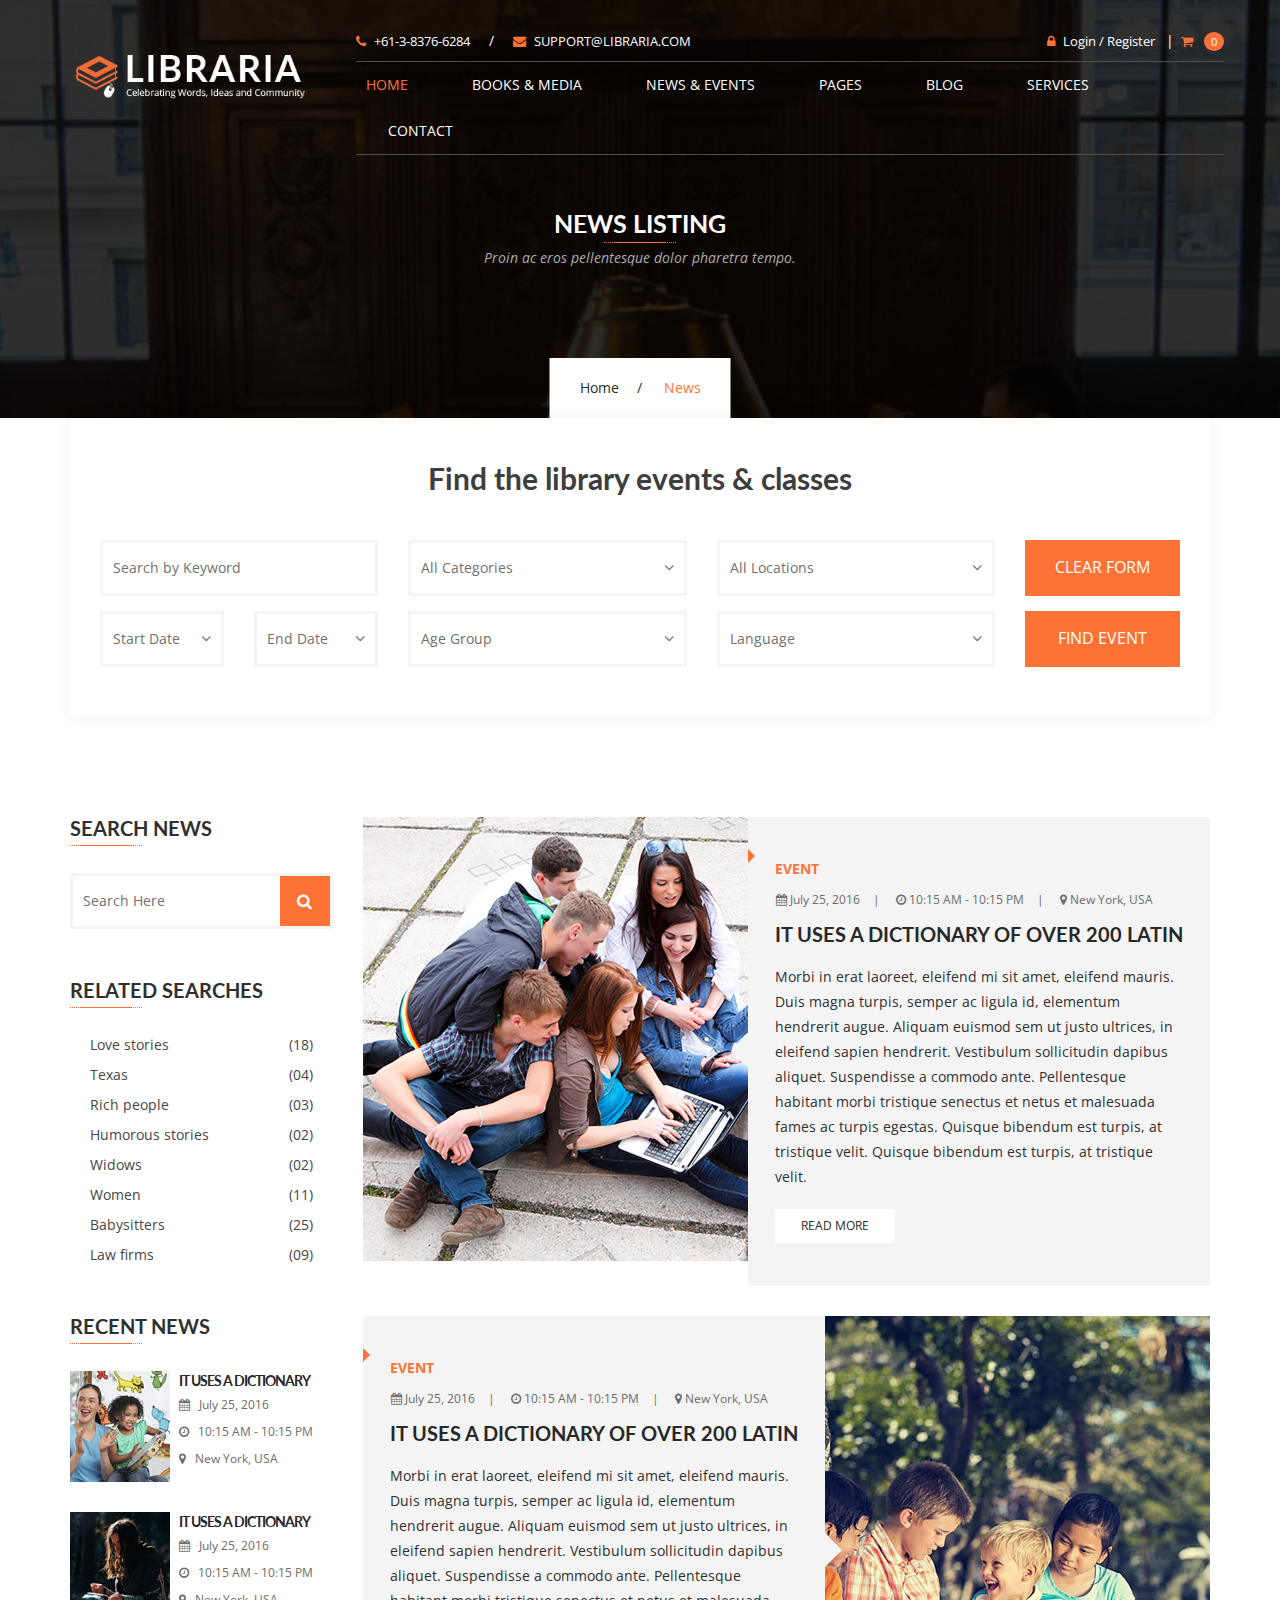
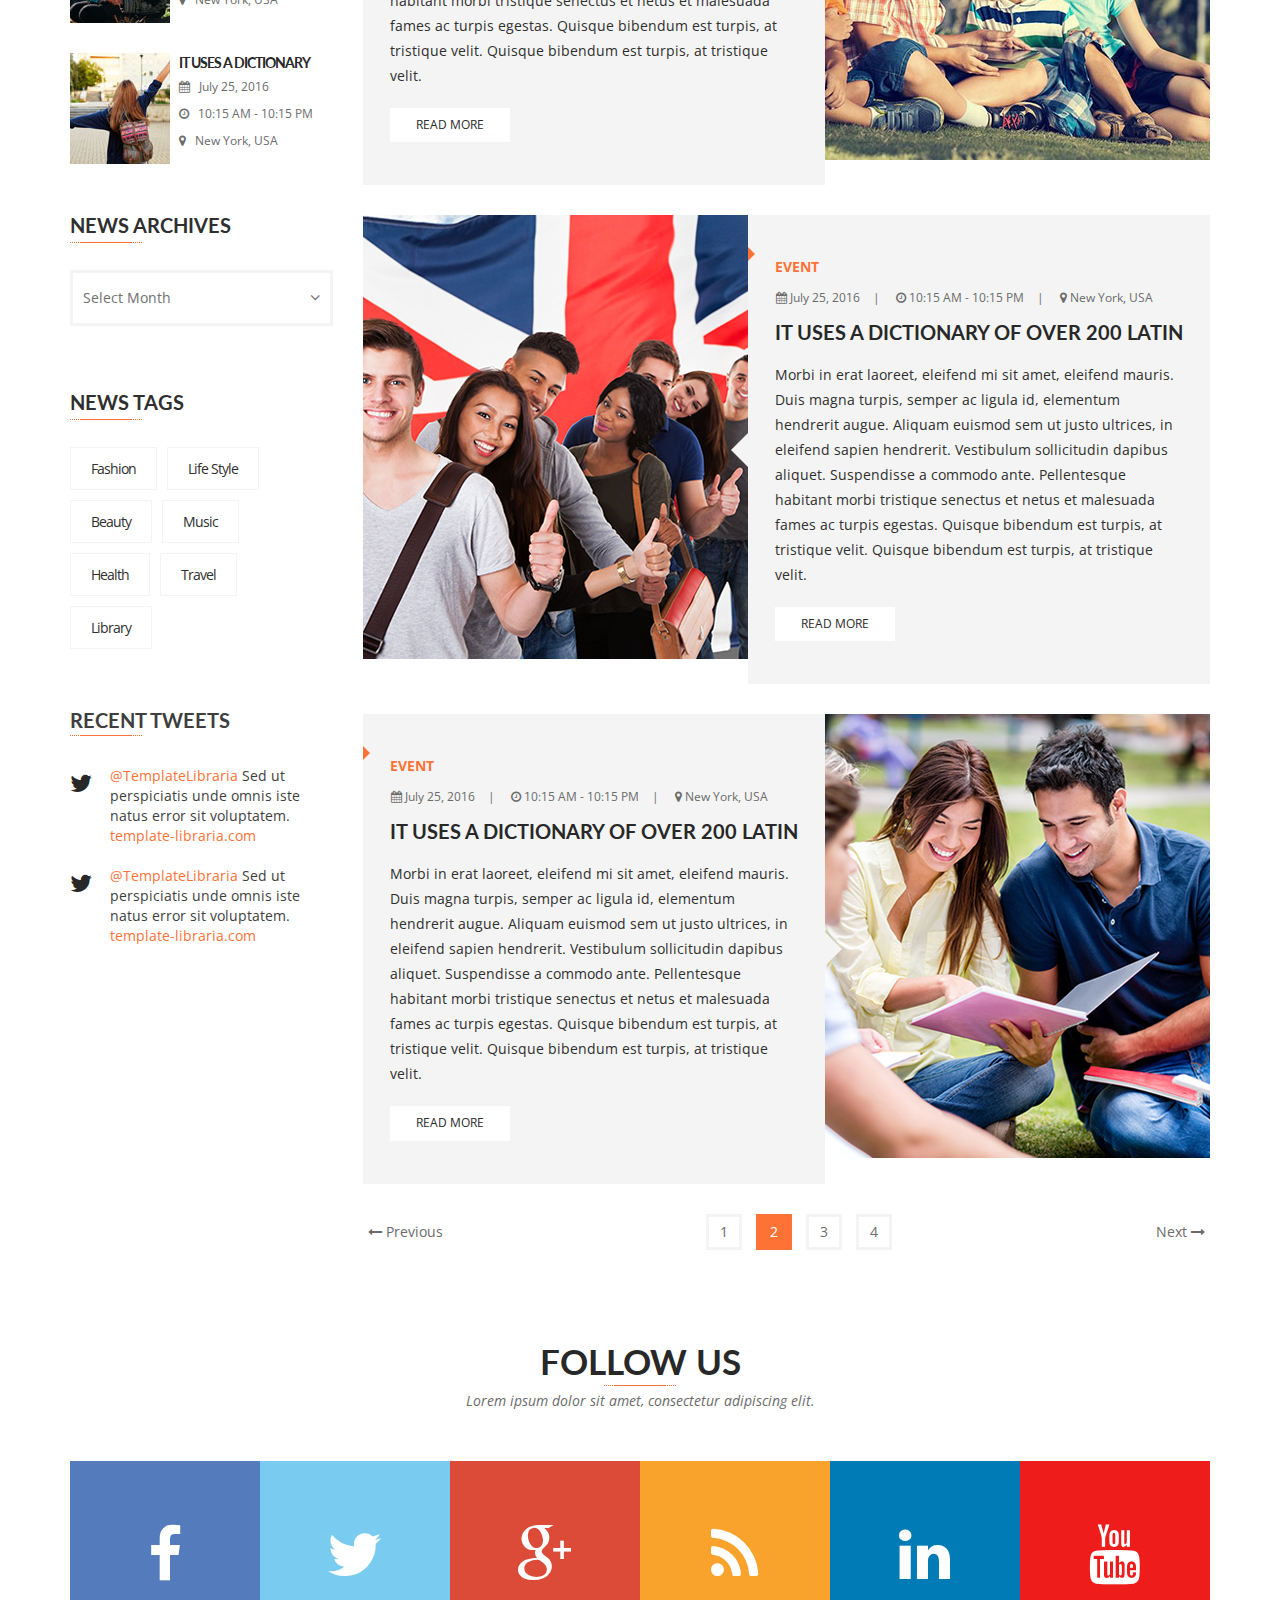
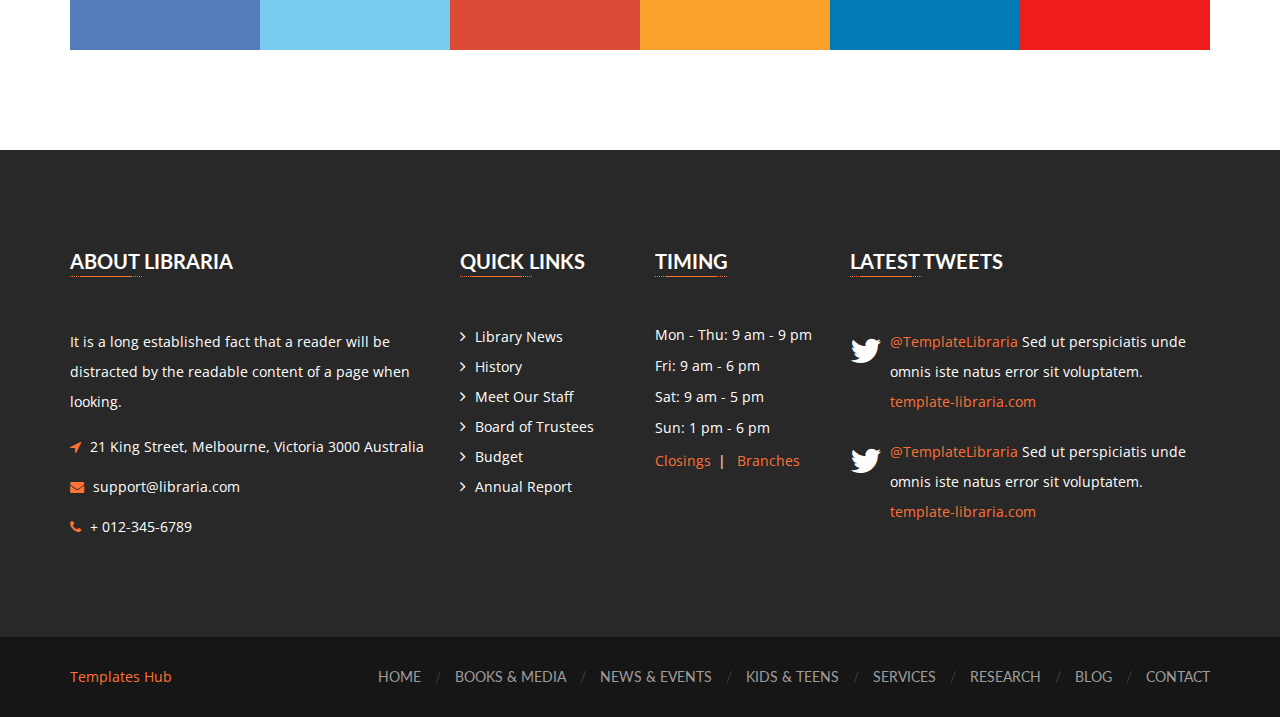
<file: news-events-list-view.html>
<!DOCTYPE html>
<html lang="zxx">
    

<head>        

        <!-- Meta -->
        <meta charset="utf-8" />
        <meta name="viewport" content="width=device-width,initial-scale=1,minimum-scale=1">

        <!-- Title -->
        <title>..:: LIBRARIA ::..</title>

        <!-- Favicon -->
        <link href="images/favicon.ico" rel="icon" type="image/x-icon" />

        <!-- Fonts -->
        <link href="https://fonts.googleapis.com/css?family=Open+Sans:300,300i,400,400i,600,600i,700,700i,800,800i%7CLato:100,100i,300,300i,400,400i,700,700i,900,900i" rel="stylesheet" />
        <link href="css/font-awesome.min.css" rel="stylesheet" type="text/css" />

        <!-- Mobile Menu -->
        <link href="css/mmenu.css" rel="stylesheet" type="text/css" />
        <link href="css/mmenu.positioning.css" rel="stylesheet" type="text/css" />

        <link rel="stylesheet" type="text/css" href="css/jquery.accordion.css">

        <!-- Stylesheet -->
        <link href="style.css" rel="stylesheet" type="text/css" />

        <!-- HTML5 shim and Respond.js for IE8 support of HTML5 elements and media queries -->
        <!-- WARNING: Respond.js doesn't work if you view the page via file:// -->
        <!--[if lt IE 9]>
        <script src="js/html5shiv.min.js"></script>
        <script src="js/respond.min.js"></script>
        <![endif]-->

    </head>

    <body>

        <!-- Start: Header Section -->
        <header id="header-v1" class="navbar-wrapper inner-navbar-wrapper">
            <div class="container">
                <div class="row">
                    <nav class="navbar navbar-default">
                        <div class="row">
                            <div class="col-md-3">
                                <div class="navbar-header">
                                    <div class="navbar-brand">
                                        <h1>
                                            <a href="index-2.html">
                                                <img src="images/libraria-logo-v1.png" alt="LIBRARIA" />
                                            </a>
                                        </h1>
                                    </div>
                                </div>
                            </div>
                            <div class="col-md-9">
                                <!-- Header Topbar -->
                                <div class="header-topbar hidden-sm hidden-xs">
                                    <div class="row">
                                        <div class="col-sm-6">
                                            <div class="topbar-info">
                                                <a href="tel:+61-3-8376-6284"><i class="fa fa-phone"></i>+61-3-8376-6284</a>
                                                <span>/</span>
                                                <a href="mailto:support@libraria.com"><i class="fa fa-envelope"></i>support@libraria.com</a>
                                            </div>
                                        </div>
                                        <div class="col-sm-6">
                                            <div class="topbar-links">
                                                <a href="signin.html"><i class="fa fa-lock"></i>Login / Register</a>
                                                <span>|</span>
                                                <div class="header-cart dropdown">
                                                    <a data-toggle="dropdown" class="dropdown-toggle" href="#">
                                                        <i class="fa fa-shopping-cart"></i>
                                                        <small>0</small>
                                                    </a>
                                                    <div class="dropdown-menu cart-dropdown">
                                                        <ul>
                                                            <li class="clearfix">
                                                                <img src="images/header-cart-image-01.jpg" alt="cart item" />
                                                                <div class="item-info">
                                                                    <div class="name">
                                                                        <a href="#">The Great Gatsby</a>
                                                                    </div>
                                                                    <div class="author"><strong>Author:</strong> F. Scott Fitzgerald</div>
                                                                    <div class="price">1 X $10.00</div>
                                                                </div>
                                                                <a class="remove" href="#"><i class="fa fa-trash-o"></i></a>
                                                            </li>
                                                            <li class="clearfix">
                                                                <img src="images/header-cart-image-02.jpg" alt="cart item" />
                                                                <div class="item-info">
                                                                    <div class="name">
                                                                        <a href="#">The Great Gatsby</a>
                                                                    </div>
                                                                    <div class="author"><strong>Author:</strong> F. Scott Fitzgerald</div>
                                                                    <div class="price">1 X $10.00</div>
                                                                </div>
                                                                <a class="remove" href="#"><i class="fa fa-trash-o"></i></a>
                                                            </li>
                                                            <li class="clearfix">
                                                                <img src="images/header-cart-image-03.jpg" alt="cart item" />
                                                                <div class="item-info">
                                                                    <div class="name">
                                                                        <a href="#">The Great Gatsby</a>
                                                                    </div>
                                                                    <div class="author"><strong>Author:</strong> F. Scott Fitzgerald</div>
                                                                    <div class="price">1 X $10.00</div>
                                                                </div>
                                                                <a class="remove" href="#"><i class="fa fa-trash-o"></i></a>
                                                            </li>
                                                        </ul>
                                                        <div class="cart-total">
                                                            <div class="title">SubTotal</div>
                                                            <div class="price">$30.00</div>
                                                        </div>
                                                        <div class="cart-buttons">
                                                            <a href="cart.html" class="btn btn-dark-gray">View Cart</a>
                                                            <a href="checkout.html" class="btn btn-primary">Checkout</a>
                                                        </div>
                                                    </div>
                                                </div>
                                            </div>
                                        </div>
                                    </div>
                                </div>
                                <div class="navbar-collapse hidden-sm hidden-xs">
                                    <ul class="nav navbar-nav">
                                        <li class="dropdown active">
                                            <a data-toggle="dropdown" class="dropdown-toggle disabled" href="index-2.html">Home</a>
                                            <ul class="dropdown-menu">
                                                <li><a href="index-2.html">Home V1</a></li>
                                                <li><a href="home-v2.html">Home V2</a></li>
                                                <li><a href="home-v3.html">Home V3</a></li>
                                            </ul>
                                        </li>
                                        <li class="dropdown">
                                            <a data-toggle="dropdown" class="dropdown-toggle disabled" href="books-media-list-view.html">Books &amp; Media</a>
                                            <ul class="dropdown-menu">
                                                <li><a href="books-media-list-view.html">Books &amp; Media List View</a></li>
                                                <li><a href="books-media-gird-view-v1.html">Books &amp; Media Grid View V1</a></li>
                                                <li><a href="books-media-gird-view-v2.html">Books &amp; Media Grid View V2</a></li>
                                                <li><a href="books-media-detail-v1.html">Books &amp; Media Detail V1</a></li>
                                                <li><a href="books-media-detail-v2.html">Books &amp; Media Detail V2</a></li>
                                            </ul>
                                        </li>
                                        <li class="dropdown">
                                            <a data-toggle="dropdown" class="dropdown-toggle disabled" href="news-events-list-view.html">News &amp; Events</a>
                                            <ul class="dropdown-menu">
                                                <li><a href="news-events-list-view.html">News &amp; Events List View</a></li>
                                                <li><a href="news-events-detail.html">News &amp; Events Detail</a></li>
                                            </ul>
                                        </li>
                                        <li class="dropdown">
                                            <a data-toggle="dropdown" class="dropdown-toggle disabled" href="#">Pages</a>
                                            <ul class="dropdown-menu">
                                                <li><a href="cart.html">Cart</a></li>
                                                <li><a href="checkout.html">Checkout</a></li>
                                                <li><a href="signin.html">Signin/Register</a></li>
                                                <li><a href="404.html">404/Error</a></li>
                                            </ul>
                                        </li>
                                        <li class="dropdown">
                                            <a data-toggle="dropdown" class="dropdown-toggle disabled" href="blog.html">Blog</a>
                                            <ul class="dropdown-menu">
                                                <li><a href="blog.html">Blog Grid View</a></li>
                                                <li><a href="blog-detail.html">Blog Detail</a></li>
                                            </ul>
                                        </li>
                                        <li><a href="services.html">Services</a></li>
                                        <li><a href="contact.html">Contact</a></li>
                                    </ul>
                                </div>
                            </div>
                        </div>
                        <div class="mobile-menu hidden-lg hidden-md">
                            <a href="#mobile-menu"><i class="fa fa-navicon"></i></a>
                            <div id="mobile-menu">
                                <ul>
                                    <li class="mobile-title">
                                        <h4>Navigation</h4>
                                        <a href="#" class="close"></a>
                                    </li>
                                    <li>
                                        <a href="index-2.html">Home</a>
                                        <ul>
                                            <li><a href="index-2.html">Home V1</a></li>
                                            <li><a href="home-v2.html">Home V2</a></li>
                                            <li><a href="home-v3.html">Home V3</a></li>
                                        </ul>
                                    </li>
                                    <li>
                                        <a href="books-media-list-view.html">Books &amp; Media</a>
                                        <ul>
                                            <li><a href="books-media-list-view.html">Books &amp; Media List View</a></li>
                                            <li><a href="books-media-gird-view-v1.html">Books &amp; Media Grid View V1</a></li>
                                            <li><a href="books-media-gird-view-v2.html">Books &amp; Media Grid View V2</a></li>
                                            <li><a href="books-media-detail-v1.html">Books &amp; Media Detail V1</a></li>
                                            <li><a href="books-media-detail-v2.html">Books &amp; Media Detail V2</a></li>
                                        </ul>
                                    </li>
                                    <li>
                                        <a href="news-events-list-view.html">News &amp; Events</a>
                                        <ul>
                                            <li><a href="news-events-list-view.html">News &amp; Events List View</a></li>
                                            <li><a href="news-events-detail.html">News &amp; Events Detail</a></li>
                                        </ul>
                                    </li>
                                    <li>
                                        <a href="#">Pages</a>
                                        <ul>
                                            <li><a href="cart.html">Cart</a></li>
                                            <li><a href="checkout.html">Checkout</a></li>
                                            <li><a href="signin.html">Signin/Register</a></li>
                                            <li><a href="404.html">404/Error</a></li>
                                        </ul>
                                    </li>
                                    <li>
                                        <a href="blog.html">Blog</a>
                                        <ul>
                                            <li><a href="blog.html">Blog Grid View</a></li>
                                            <li><a href="blog-detail.html">Blog Detail</a></li>
                                        </ul>
                                    </li>
                                    <li><a href="services.html">Services</a></li>
                                    <li><a href="contact.html">Contact</a></li>
                                </ul>
                            </div>
                        </div>
                    </nav>
                </div>
            </div>
        </header>
        <!-- End: Header Section -->

        <!-- Start: Page Banner -->
        <section class="page-banner news-listing-banner services-banner">
            <div class="container">
                <div class="banner-header">
                    <h2>News Listing</h2>
                    <span class="underline center"></span>
                    <p class="lead">Proin ac eros pellentesque dolor pharetra tempo.</p>
                </div>
                <div class="breadcrumb">
                    <ul>
                        <li><a href="index-2.html">Home</a></li>
                        <li>News</li>
                    </ul>
                </div>
            </div>
        </section>
        <!-- End: Page Banner -->

        <!-- Start: Products Section -->
        <div id="content" class="site-content">
            <div id="primary" class="content-area">
                <main id="main" class="site-main">
                    <div class="main-news-list">
                        <div class="container">
                            <!-- Start: Search Section -->
                            <section class="search-filters">
                                <div class="filter-box">
                                    <h3>Find the library events &amp; classes</h3>
                                    <form action="http://libraria.demo.presstigers.com/news-events-detail.html" method="get">
                                        <div class="col-md-10">
                                            <div class="row">
                                                <div class="col-md-4 col-sm-6">
                                                    <div class="form-group">
                                                        <label class="sr-only" for="keywords">Search by Keyword</label>
                                                        <input class="form-control" placeholder="Search by Keyword" id="keywords" name="keywords" type="text">
                                                    </div>
                                                </div>
                                                <div class="col-md-4 col-sm-3">
                                                    <div class="form-group">
                                                        <select name="category" id="category" class="form-control">
                                                            <option>All Categories</option>
                                                            <option>Category 01</option>
                                                            <option>Category 02</option>
                                                            <option>Category 03</option>
                                                            <option>Category 04</option>
                                                            <option>Category 05</option>
                                                        </select>
                                                    </div>
                                                </div>
                                                <div class="col-md-4 col-sm-3">
                                                    <div class="form-group">
                                                        <select name="locations" id="locations" class="form-control">
                                                            <option>All Locations</option>
                                                            <option>Location 01</option>
                                                            <option>Location 02</option>
                                                            <option>Location 03</option>
                                                            <option>Location 04</option>
                                                            <option>Location 05</option>
                                                        </select>
                                                    </div>
                                                </div>
                                                <div class="col-md-4 col-sm-6">
                                                    <div class="row">
                                                        <div class="col-sm-6">
                                                            <div class="form-group">
                                                                <select name="startdate" id="startdate" class="form-control">
                                                                    <option>Start Date</option>
                                                                    <option>Start Date 01</option>
                                                                    <option>Start Date 02</option>
                                                                    <option>Start Date 03</option>
                                                                    <option>Start Date 04</option>
                                                                    <option>Start Date 05</option>
                                                                </select>
                                                            </div>
                                                        </div>
                                                        <div class="col-sm-6">
                                                            <div class="form-group">
                                                                <select name="enddate" id="enddate" class="form-control">
                                                                    <option>End Date</option>
                                                                    <option>End Date 01</option>
                                                                    <option>End Date 02</option>
                                                                    <option>End Date 03</option>
                                                                    <option>End Date 04</option>
                                                                    <option>End Date 05</option>
                                                                </select>
                                                            </div>
                                                        </div>
                                                    </div> 
                                                </div>
                                                <div class="col-md-4 col-sm-3">
                                                    <div class="form-group">
                                                        <select name="agegroup" id="agegroup" class="form-control">
                                                            <option>Age Group</option>
                                                            <option>Age Group 01</option>
                                                            <option>Age Group 02</option>
                                                            <option>Age Group 03</option>
                                                            <option>Age Group 04</option>
                                                            <option>Age Group 05</option>
                                                        </select>
                                                    </div>
                                                </div>
                                                <div class="col-md-4 col-sm-3">
                                                    <div class="form-group">
                                                        <select name="language" id="language" class="form-control">
                                                            <option>Language</option>
                                                            <option>Language 01</option>
                                                            <option>Language 02</option>
                                                            <option>Language 03</option>
                                                            <option>Language 04</option>
                                                            <option>Language 05</option>
                                                        </select>
                                                    </div>
                                                </div>
                                            </div>
                                        </div>
                                        <div class="col-md-2">
                                            <div class="row">
                                                <div class="col-md-12 col-sm-6">
                                                    <div class="form-group">
                                                        <input class="form-control btn-clearform" type="submit" value="Clear Form">
                                                    </div>
                                                </div>
                                                <div class="col-md-12 col-sm-6">
                                                    <div class="form-group">
                                                        <input class="form-control" type="submit" value="Find Event">
                                                    </div>
                                                </div>
                                            </div>
                                        </div>
                                    </form>
                                </div>
                                <div class="clear"></div>
                            </section>
                            <!-- End: Search Section -->
                            <div class="row">
                                <div class="col-md-9 col-md-push-3 news-events-list-view">
                                    <div class="news-list-box">
                                        <div class="single-news-list">
                                            <div class="social-content">
                                                <div class="social-share">
                                                    <ul>
                                                        <li><a href="#."><i class="fa fa-comment"></i> 37</a></li>
                                                        <li><a href="#."><i class="fa fa-thumbs-o-up"></i> 110</a></li>
                                                        <li><a href="#."><i class="fa fa-eye"></i> 180</a></li>
                                                    </ul>
                                                </div>
                                                <div class="social-media">
                                                    <ul>
                                                        <li><a href="#." target="_blank"><i class="fa fa-facebook"></i></a></li>
                                                        <li><a href="#." target="_blank"><i class="fa fa-twitter"></i></a></li>
                                                        <li><a href="#." target="_blank"><i class="fa fa-google-plus"></i></a></li>
                                                        <li><a href="#." target="_blank"><i class="fa fa-rss"></i></a></li>
                                                        <li><a href="#." target="_blank"><i class="fa fa-linkedin"></i></a></li>
                                                    </ul>
                                                </div>
                                            </div>
                                            <figure>
                                                <a href="news-events-detail.html"><img src="images/news-event/news-listing-01.jpg" alt="News &amp; Event"></a>
                                            </figure>
                                            <div class="content-block">
                                                <div class="member-info">
                                                    <div class="content_meta_category">
                                                        <span class="arrow-right"></span>
                                                        <a href="#." rel="category tag">EVENT</a>
                                                    </div>
                                                    <ul class="news-event-info">
                                                        <li>
                                                            <a href="#" target="_blank">
                                                                <i class="fa fa-calendar"></i>
                                                                July 25, 2016
                                                            </a>
                                                        </li>
                                                        <li>
                                                            <a href="#" target="_blank">
                                                                <i class="fa fa-clock-o"></i>
                                                                10:15 AM - 10:15 PM 
                                                            </a>
                                                        </li>
                                                        <li>
                                                            <a href="#" target="_blank">
                                                                <i class="fa fa-map-marker"></i>
                                                                New York, USA
                                                            </a>
                                                        </li>
                                                    </ul>
                                                    <h3><a href="news-events-detail.html">It uses a dictionary of over 200 Latin</a></h3>
                                                    <p>Morbi in erat laoreet, eleifend mi sit amet, eleifend mauris. Duis magna turpis, semper ac ligula id, elementum hendrerit augue. Aliquam euismod sem ut justo ultrices, in eleifend sapien hendrerit. Vestibulum sollicitudin dapibus aliquet. Suspendisse a commodo ante. Pellentesque habitant morbi tristique senectus et netus et malesuada fames ac turpis egestas. Quisque bibendum est turpis, at tristique velit. Quisque bibendum est turpis, at tristique velit.</p>
                                                    <a class="btn btn-primary" href="news-events-detail.html">Read More</a>
                                                </div>
                                            </div>
                                            <div class="clearfix"></div>
                                        </div>
                                    </div>
                                    <div class="news-list-box">
                                        <div class="single-news-list">
                                            <div class="social-content">
                                                <div class="social-share">
                                                    <ul>
                                                        <li><a href="#."><i class="fa fa-comment"></i> 37</a></li>
                                                        <li><a href="#."><i class="fa fa-thumbs-o-up"></i> 110</a></li>
                                                        <li><a href="#."><i class="fa fa-eye"></i> 180</a></li>
                                                    </ul>
                                                </div>
                                                <div class="social-media">
                                                    <ul>
                                                        <li><a href="#." target="_blank"><i class="fa fa-facebook"></i></a></li>
                                                        <li><a href="#." target="_blank"><i class="fa fa-twitter"></i></a></li>
                                                        <li><a href="#." target="_blank"><i class="fa fa-google-plus"></i></a></li>
                                                        <li><a href="#." target="_blank"><i class="fa fa-rss"></i></a></li>
                                                        <li><a href="#." target="_blank"><i class="fa fa-linkedin"></i></a></li>
                                                    </ul>
                                                </div>
                                            </div>
                                            <figure>
                                                <a href="news-events-detail.html"><img src="images/news-event/news-listing-02.jpg" alt="News &amp; Event"></a>
                                            </figure>
                                            <div class="content-block">
                                                <div class="member-info">
                                                    <div class="content_meta_category">
                                                        <span class="arrow-right"></span>
                                                        <a href="#." rel="category tag">EVENT</a>
                                                    </div>
                                                    <ul class="news-event-info">
                                                        <li>
                                                            <a href="#" target="_blank">
                                                                <i class="fa fa-calendar"></i>
                                                                July 25, 2016
                                                            </a>
                                                        </li>
                                                        <li>
                                                            <a href="#" target="_blank">
                                                                <i class="fa fa-clock-o"></i>
                                                                10:15 AM - 10:15 PM 
                                                            </a>
                                                        </li>
                                                        <li>
                                                            <a href="#" target="_blank">
                                                                <i class="fa fa-map-marker"></i>
                                                                New York, USA
                                                            </a>
                                                        </li>
                                                    </ul>
                                                    <h3><a href="news-events-detail.html">It uses a dictionary of over 200 Latin</a></h3>
                                                    <p>Morbi in erat laoreet, eleifend mi sit amet, eleifend mauris. Duis magna turpis, semper ac ligula id, elementum hendrerit augue. Aliquam euismod sem ut justo ultrices, in eleifend sapien hendrerit. Vestibulum sollicitudin dapibus aliquet. Suspendisse a commodo ante. Pellentesque habitant morbi tristique senectus et netus et malesuada fames ac turpis egestas. Quisque bibendum est turpis, at tristique velit. Quisque bibendum est turpis, at tristique velit.</p>
                                                    <a class="btn btn-primary" href="news-events-detail.html">Read More</a>
                                                </div>
                                            </div>
                                            <div class="clearfix"></div>
                                        </div>
                                    </div>
                                    <div class="news-list-box">
                                        <div class="single-news-list">
                                            <div class="social-content">
                                                <div class="social-share">
                                                    <ul>
                                                        <li><a href="#."><i class="fa fa-comment"></i> 37</a></li>
                                                        <li><a href="#."><i class="fa fa-thumbs-o-up"></i> 110</a></li>
                                                        <li><a href="#."><i class="fa fa-eye"></i> 180</a></li>
                                                    </ul>
                                                </div>
                                                <div class="social-media">
                                                    <ul>
                                                        <li><a href="#." target="_blank"><i class="fa fa-facebook"></i></a></li>
                                                        <li><a href="#." target="_blank"><i class="fa fa-twitter"></i></a></li>
                                                        <li><a href="#." target="_blank"><i class="fa fa-google-plus"></i></a></li>
                                                        <li><a href="#." target="_blank"><i class="fa fa-rss"></i></a></li>
                                                        <li><a href="#." target="_blank"><i class="fa fa-linkedin"></i></a></li>
                                                    </ul>
                                                </div>
                                            </div>
                                            <figure>
                                                <a href="news-events-detail.html"><img src="images/news-event/news-listing-03.jpg" alt="News &amp; Event"></a>
                                            </figure>
                                            <div class="content-block">
                                                <div class="member-info">
                                                    <div class="content_meta_category">
                                                        <span class="arrow-right"></span>
                                                        <a href="#." rel="category tag">EVENT</a>
                                                    </div>
                                                    <ul class="news-event-info">
                                                        <li>
                                                            <a href="#" target="_blank">
                                                                <i class="fa fa-calendar"></i>
                                                                July 25, 2016
                                                            </a>
                                                        </li>
                                                        <li>
                                                            <a href="#" target="_blank">
                                                                <i class="fa fa-clock-o"></i>
                                                                10:15 AM - 10:15 PM 
                                                            </a>
                                                        </li>
                                                        <li>
                                                            <a href="#" target="_blank">
                                                                <i class="fa fa-map-marker"></i>
                                                                New York, USA
                                                            </a>
                                                        </li>
                                                    </ul>
                                                    <h3><a href="news-events-detail.html">It uses a dictionary of over 200 Latin</a></h3>
                                                    <p>Morbi in erat laoreet, eleifend mi sit amet, eleifend mauris. Duis magna turpis, semper ac ligula id, elementum hendrerit augue. Aliquam euismod sem ut justo ultrices, in eleifend sapien hendrerit. Vestibulum sollicitudin dapibus aliquet. Suspendisse a commodo ante. Pellentesque habitant morbi tristique senectus et netus et malesuada fames ac turpis egestas. Quisque bibendum est turpis, at tristique velit. Quisque bibendum est turpis, at tristique velit.</p>
                                                    <a class="btn btn-primary" href="news-events-detail.html">Read More</a>
                                                </div>
                                            </div>
                                            <div class="clearfix"></div>
                                        </div>
                                    </div>
                                    <div class="news-list-box">
                                        <div class="single-news-list">
                                            <div class="social-content">
                                                <div class="social-share">
                                                    <ul>
                                                        <li><a href="#."><i class="fa fa-comment"></i> 37</a></li>
                                                        <li><a href="#."><i class="fa fa-thumbs-o-up"></i> 110</a></li>
                                                        <li><a href="#."><i class="fa fa-eye"></i> 180</a></li>
                                                    </ul>
                                                </div>
                                                <div class="social-media">
                                                    <ul>
                                                        <li><a href="#." target="_blank"><i class="fa fa-facebook"></i></a></li>
                                                        <li><a href="#." target="_blank"><i class="fa fa-twitter"></i></a></li>
                                                        <li><a href="#." target="_blank"><i class="fa fa-google-plus"></i></a></li>
                                                        <li><a href="#." target="_blank"><i class="fa fa-rss"></i></a></li>
                                                        <li><a href="#." target="_blank"><i class="fa fa-linkedin"></i></a></li>
                                                    </ul>
                                                </div>
                                            </div>
                                            <figure>
                                                <a href="news-events-detail.html"><img src="images/news-event/news-listing-04.jpg" alt="News &amp; Event"></a>
                                            </figure>
                                            <div class="content-block">
                                                <div class="member-info">
                                                    <div class="content_meta_category">
                                                        <span class="arrow-right"></span>
                                                        <a href="#." rel="category tag">EVENT</a>
                                                    </div>
                                                    <ul class="news-event-info">
                                                        <li>
                                                            <a href="#" target="_blank">
                                                                <i class="fa fa-calendar"></i>
                                                                July 25, 2016
                                                            </a>
                                                        </li>
                                                        <li>
                                                            <a href="#" target="_blank">
                                                                <i class="fa fa-clock-o"></i>
                                                                10:15 AM - 10:15 PM 
                                                            </a>
                                                        </li>
                                                        <li>
                                                            <a href="#" target="_blank">
                                                                <i class="fa fa-map-marker"></i>
                                                                New York, USA
                                                            </a>
                                                        </li>
                                                    </ul>
                                                    <h3><a href="news-events-detail.html">It uses a dictionary of over 200 Latin</a></h3>
                                                    <p>Morbi in erat laoreet, eleifend mi sit amet, eleifend mauris. Duis magna turpis, semper ac ligula id, elementum hendrerit augue. Aliquam euismod sem ut justo ultrices, in eleifend sapien hendrerit. Vestibulum sollicitudin dapibus aliquet. Suspendisse a commodo ante. Pellentesque habitant morbi tristique senectus et netus et malesuada fames ac turpis egestas. Quisque bibendum est turpis, at tristique velit. Quisque bibendum est turpis, at tristique velit.</p>
                                                    <a class="btn btn-primary" href="news-events-detail.html">Read More</a>
                                                </div>
                                            </div>
                                            <div class="clearfix"></div>
                                        </div>
                                    </div>
                                    <nav class="navigation pagination text-center">
                                        <h2 class="screen-reader-text">Posts navigation</h2>
                                        <div class="nav-links">
                                            <a class="prev page-numbers" href="#."><i class="fa fa-long-arrow-left"></i> Previous</a>
                                            <a class="page-numbers" href="#.">1</a>
                                            <span class="page-numbers current">2</span>
                                            <a class="page-numbers" href="#.">3</a>
                                            <a class="page-numbers" href="#.">4</a>
                                            <a class="next page-numbers" href="#.">Next <i class="fa fa-long-arrow-right"></i></a>
                                        </div>
                                    </nav>
                                </div>
                                <div class="col-md-3 col-md-pull-9">
                                    <aside id="secondary" class="sidebar widget-area">
                                        <div class="widget widget_search">
                                            <h4 class="widget-title" data-control>Search News</h4>
                                            <form method="get" action="#." class="form-horizontal search-form">
                                                <input class="form-control" id="inputEmail" placeholder="Search Here" value="" name="s" type="text">
                                                <button type="submit"><i class="fa fa-search"></i></button>
                                            </form>
                                        </div>
                                        <div class="widget widget_related_search">
                                            <h4 class="widget-title" data-control>Related Searches</h4>
                                            <div class="widget_categories">
                                                <ul>
                                                    <li><a href="#">Love stories <span>(18)</span></a></li>
                                                    <li><a href="#">Texas <span>(04)</span></a></li>
                                                    <li><a href="#">Rich people <span>(03)</span></a></li>
                                                    <li><a href="#">Humorous stories <span>(02)</span></a></li>
                                                    <li><a href="#">Widows <span>(02)</span></a></li>
                                                    <li><a href="#">Women <span>(11)</span></a></li>
                                                    <li><a href="#">Babysitters <span>(25)</span></a></li>
                                                    <li><a href="#">Law firms <span>(09)</span></a></li>
                                                </ul>
                                            </div>
                                        </div>
                                        <div class="widget widget_recent_entries">
                                            <h4 class="widget-title" data-control>Recent News</h4>
                                            <ul>
                                                <li>
                                                    <figure>
                                                        <img src="images/order-item-04.jpg" alt="product" />
                                                    </figure>
                                                    <a href="#">It uses a dictionary</a>
                                                    <span><i class="fa fa-calendar"></i> &nbsp; July 25, 2016</span>
                                                    <span><i class="fa fa-clock-o"></i> &nbsp; 10:15 AM - 10:15 PM</span>
                                                    <span><i class="fa fa-map-marker"></i> &nbsp; New York, USA</span>
                                                    <div class="clearfix"></div>
                                                </li>
                                                <li>
                                                    <figure>
                                                        <img src="images/order-item-05.jpg" alt="product" />
                                                    </figure>
                                                    <a href="#">It uses a dictionary</a>
                                                    <span><i class="fa fa-calendar"></i> &nbsp; July 25, 2016</span>
                                                    <span><i class="fa fa-clock-o"></i> &nbsp; 10:15 AM - 10:15 PM</span>
                                                    <span><i class="fa fa-map-marker"></i> &nbsp; New York, USA</span>
                                                    <div class="clearfix"></div>
                                                </li>
                                                <li>
                                                    <figure>
                                                        <img src="images/order-item-06.jpg" alt="product" />
                                                    </figure>
                                                    <a href="#">It uses a dictionary</a>
                                                    <span><i class="fa fa-calendar"></i> &nbsp; July 25, 2016</span>
                                                    <span><i class="fa fa-clock-o"></i> &nbsp; 10:15 AM - 10:15 PM</span>
                                                    <span><i class="fa fa-map-marker"></i> &nbsp; New York, USA</span>
                                                    <div class="clearfix"></div>
                                                </li>
                                            </ul>
                                        </div>
                                        <div class="widget widget_archives">
                                            <h4 class="widget-title" data-control>News Archives</h4>
                                            <form action="http://libraria.demo.presstigers.com/index.html" method="get">
                                                <div class="form-group">
                                                    <select name="month" id="month" class="form-control">
                                                        <option>Select Month</option>
                                                        <option>Month 01</option>
                                                        <option>Month 02</option>
                                                        <option>Month 03</option>
                                                        <option>Month 04</option>
                                                        <option>Month 05</option>
                                                    </select>
                                                </div>
                                            </form>
                                        </div>
                                        <div class="widget widget_tag_cloud">
                                            <h4 class="widget-title" data-control>News Tags</h4>
                                            <ul>
                                                <li><a href="#">Fashion</a></li>
                                                <li><a href="#">Life Style</a></li>
                                                <li><a href="#">Beauty</a></li>
                                                <li><a href="#">Music</a></li>
                                                <li><a href="#">Health</a></li>
                                                <li><a href="#">Travel</a></li>
                                                <li><a href="#">Library</a></li>
                                            </ul>
                                        </div>
                                        <div class="widget twitter-widget">
                                            <h3 class="footer-widget-title">Recent Tweets</h3>
                                            <span class="underline left"></span>
                                            <div id="twitter-feed-sidebar">
                                                <ul>
                                                    <li>
                                                        <p><a href="#">@TemplateLibraria</a> Sed ut perspiciatis unde omnis iste natus error sit voluptatem. <a href="#">template-libraria.com</a></p>
                                                    </li>
                                                    <li>
                                                        <p><a href="#">@TemplateLibraria</a> Sed ut perspiciatis unde omnis iste natus error sit voluptatem. <a href="#">template-libraria.com</a></p>
                                                    </li>
                                                </ul>
                                            </div>
                                        </div>
                                    </aside>
                                </div>
                            </div>
                        </div>
                    </div>
                </main>
            </div>
        </div>
        <!-- End: Products Section -->

        <!-- Start: Social Network -->
        <section class="social-network section-padding">
            <div class="container">
                <div class="center-content">
                    <h2 class="section-title">Follow Us</h2>
                    <span class="underline center"></span>
                    <p class="lead">Lorem ipsum dolor sit amet, consectetur adipiscing elit.</p>
                </div>
                <ul>
                    <li>
                        <a class="facebook" href="#" target="_blank">
                            <span>
                                <i class="fa fa-facebook-f"></i>
                            </span>
                        </a>
                    </li>
                    <li>
                        <a class="twitter" href="#" target="_blank">
                            <span>
                                <i class="fa fa-twitter"></i>
                            </span>
                        </a>
                    </li>
                    <li>
                        <a class="google" href="#" target="_blank">
                            <span>
                                <i class="fa fa-google-plus"></i>
                            </span>
                        </a>
                    </li>
                    <li>
                        <a class="rss" href="#" target="_blank">
                            <span>
                                <i class="fa fa-rss"></i>
                            </span>
                        </a>
                    </li>
                    <li>
                        <a class="linkedin" href="#" target="_blank">
                            <span>
                                <i class="fa fa-linkedin"></i>
                            </span>
                        </a>
                    </li>
                    <li>
                        <a class="youtube" href="#" target="_blank">
                            <span>
                                <i class="fa fa-youtube"></i>
                            </span>
                        </a>
                    </li>
                </ul>
            </div>
        </section>
        <!-- End: Social Network -->

        <!-- Start: Footer -->
        <footer class="site-footer">
            <div class="container">
                <div id="footer-widgets">
                    <div class="row">
                        <div class="col-md-4 col-sm-6 widget-container">
                            <div id="text-2" class="widget widget_text">
                                <h3 class="footer-widget-title">About Libraria</h3>
                                <span class="underline left"></span>
                                <div class="textwidget">
                                    It is a long established fact that a reader will be distracted by the readable content of a page when looking.
                                </div>
                                <address>
                                    <div class="info">
                                        <i class="fa fa-location-arrow"></i>
                                        <span>21 King Street, Melbourne, Victoria 3000 Australia</span>
                                    </div>
                                    <div class="info">
                                        <i class="fa fa-envelope"></i>
                                        <span><a href="mailto:support@libraria.com">support@libraria.com</a></span>
                                    </div>
                                    <div class="info">
                                        <i class="fa fa-phone"></i>
                                        <span><a href="tel:012-345-6789">+ 012-345-6789</a></span>
                                    </div>
                                </address>
                            </div>
                        </div>
                        <div class="col-md-2 col-sm-6 widget-container">
                            <div id="nav_menu-2" class="widget widget_nav_menu">
                                <h3 class="footer-widget-title">Quick Links</h3>
                                <span class="underline left"></span>
                                <div class="menu-quick-links-container">
                                    <ul id="menu-quick-links" class="menu">
                                        <li><a href="#">Library News</a></li>
                                        <li><a href="#">History</a></li>
                                        <li><a href="#">Meet Our Staff</a></li>
                                        <li><a href="#">Board of Trustees</a></li>
                                        <li><a href="#">Budget</a></li>
                                        <li><a href="#">Annual Report</a></li>
                                    </ul>
                                </div>
                            </div>
                        </div>
                        <div class="clearfix hidden-lg hidden-md hidden-xs tablet-margin-bottom"></div>
                        <div class="col-md-2 col-sm-6 widget-container">
                            <div id="text-4" class="widget widget_text">
                                <h3 class="footer-widget-title">Timing</h3>
                                <span class="underline left"></span>
                                <div class="timming-text-widget">
                                    <time datetime="2017-02-13">Mon - Thu: 9 am - 9 pm</time>
                                    <time datetime="2017-02-13">Fri: 9 am - 6 pm</time>
                                    <time datetime="2017-02-13">Sat: 9 am - 5 pm</time>
                                    <time datetime="2017-02-13">Sun: 1 pm - 6 pm</time>
                                    <ul>
                                        <li><a href="#">Closings</a></li>
                                        <li><a href="#">Branches</a></li>
                                    </ul>
                                </div>
                            </div>			
                        </div>
                        <div class="col-md-4 col-sm-6 widget-container">
                            <div class="widget twitter-widget">
                                <h3 class="footer-widget-title">Latest Tweets</h3>
                                <span class="underline left"></span>
                                <div id="twitter-feed">
                                    <ul>
                                        <li>
                                            <p><a href="#">@TemplateLibraria</a> Sed ut perspiciatis unde omnis iste natus error sit voluptatem. <a href="#">template-libraria.com</a></p>
                                        </li>
                                        <li>
                                            <p><a href="#">@TemplateLibraria</a> Sed ut perspiciatis unde omnis iste natus error sit voluptatem. <a href="#">template-libraria.com</a></p>
                                        </li>
                                    </ul>
                                </div>
                            </div>			
                        </div>
                    </div>
                </div>                
            </div>
            <div class="sub-footer">
                <div class="container">
                    <div class="row">
                        <div class="footer-text col-md-3">
                            <p><a target="_blank" href="https://www.templateshub.net">Templates Hub</a></p>
                        </div>
                        <div class="col-md-9 pull-right">
                            <ul>
                                <li><a href="index-2.html">Home</a></li>
                                <li><a href="books-media-list-view.html">Books &amp; Media</a></li>
                                <li><a href="news-events-list-view.html">News &amp; Events</a></li>
                                <li><a href="#">Kids &amp; Teens</a></li>
                                <li><a href="services.html">Services</a></li>
                                <li><a href="#">Research</a></li>
                                <li><a href="blog.html">Blog</a></li>
                                <li><a href="contact.html">Contact</a></li>
                            </ul>
                        </div>
                    </div>
                </div>
            </div>
        </footer>
        <!-- End: Footer -->

        <!-- jQuery Latest Version 1.x -->
        <script type="text/javascript" src="js/jquery-1.12.4.min.js"></script>
        
        <!-- jQuery UI -->
        <script type="text/javascript" src="js/jquery-ui.min.js"></script>
        
        <!-- jQuery Easing -->
        <script type="text/javascript" src="js/jquery.easing.1.3.js"></script>

        <!-- Bootstrap -->
        <script type="text/javascript" src="js/bootstrap.min.js"></script>
        
        <!-- Mobile Menu -->
        <script type="text/javascript" src="js/mmenu.min.js"></script>
        
        <!-- Harvey - State manager for media queries -->
        <script type="text/javascript" src="js/harvey.min.js"></script>
        
        <!-- Waypoints - Load Elements on View -->
        <script type="text/javascript" src="js/waypoints.min.js"></script>

        <!-- Facts Counter -->
        <script type="text/javascript" src="js/facts.counter.min.js"></script>

        <!-- MixItUp - Category Filter -->
        <script type="text/javascript" src="js/mixitup.min.js"></script>

        <!-- Owl Carousel -->
        <script type="text/javascript" src="js/owl.carousel.min.js"></script>
        
        <!-- Accordion -->
        <script type="text/javascript" src="js/accordion.min.js"></script>
        
        <!-- Responsive Tabs -->
        <script type="text/javascript" src="js/responsive.tabs.min.js"></script>
        
        <!-- Responsive Table -->
        <script type="text/javascript" src="js/responsive.table.min.js"></script>
        
        <!-- Masonry -->
        <script type="text/javascript" src="js/masonry.min.js"></script>
        
        <!-- Carousel Swipe -->
        <script type="text/javascript" src="js/carousel.swipe.min.js"></script>
        
        <!-- bxSlider -->
        <script type="text/javascript" src="js/bxslider.min.js"></script>
        
        <!-- Custom Scripts -->
        <script type="text/javascript" src="js/main.js"></script>

    </body>


</html>
</file>
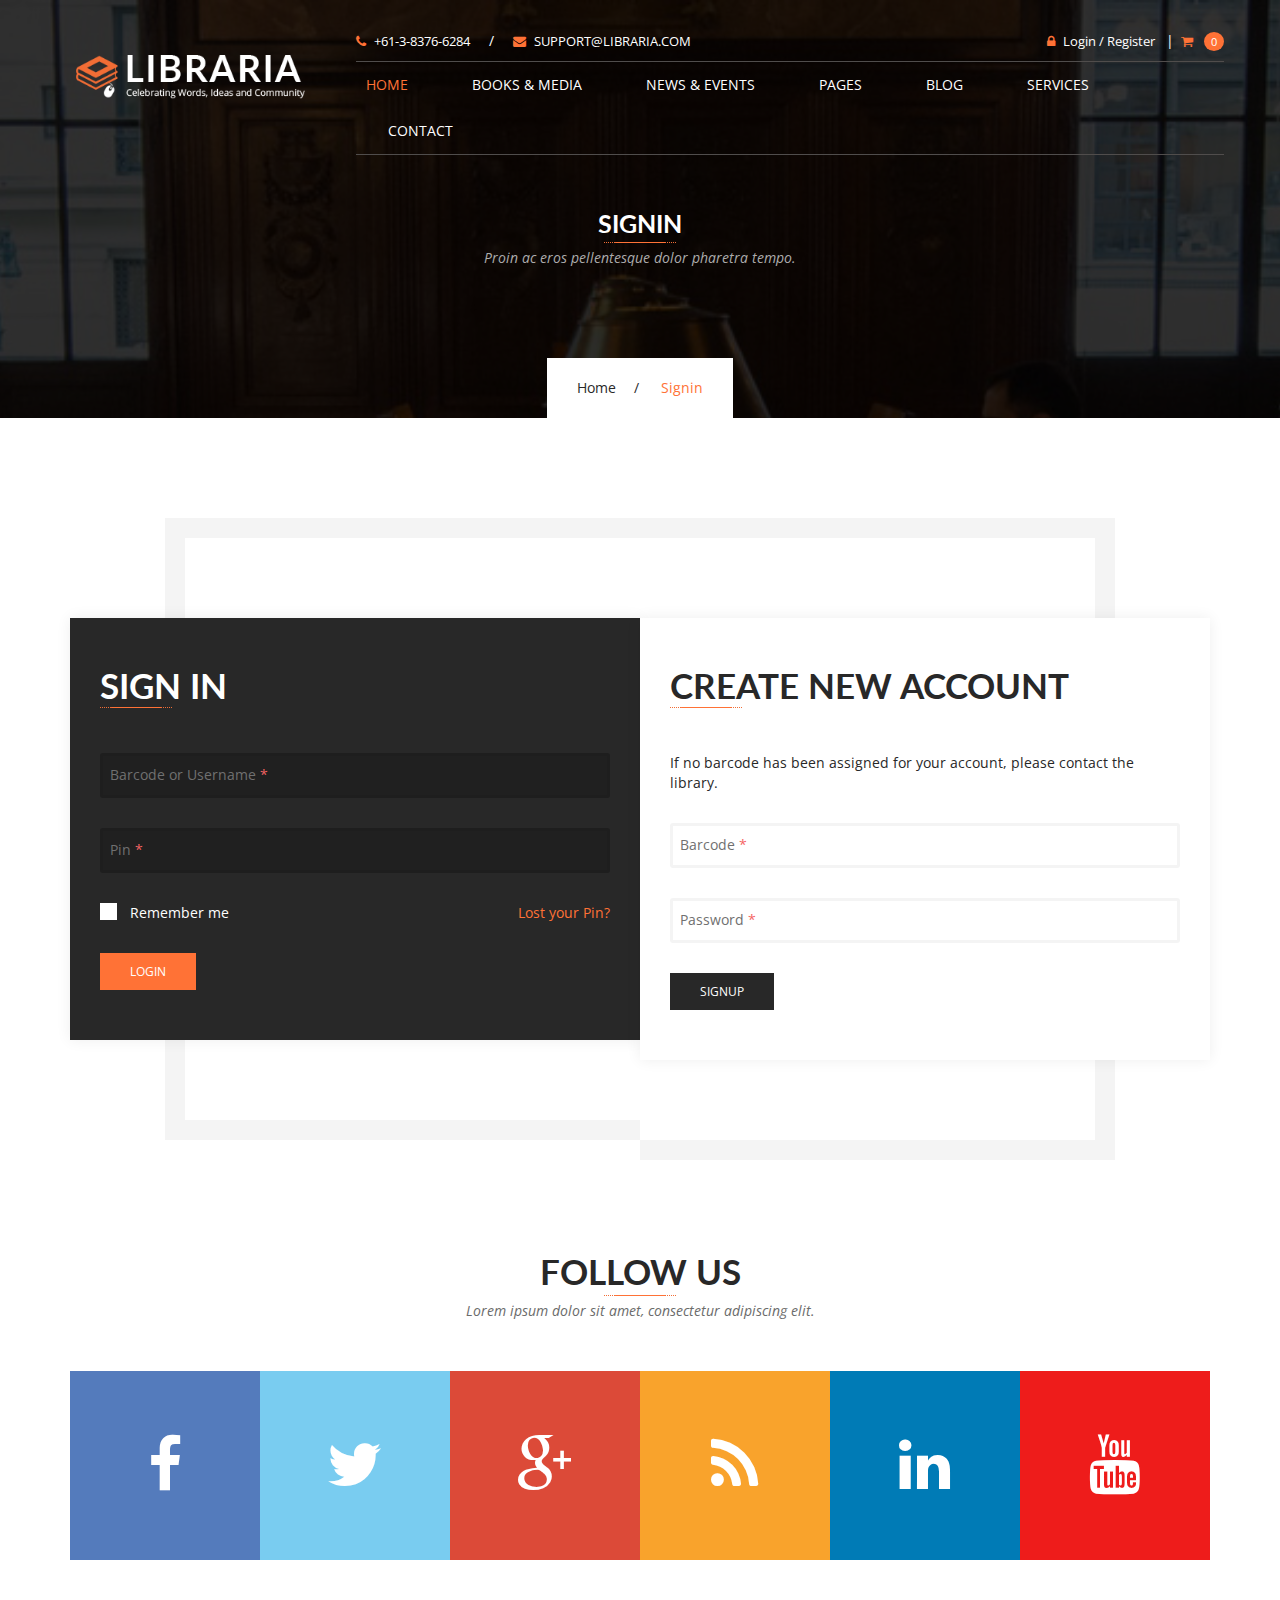
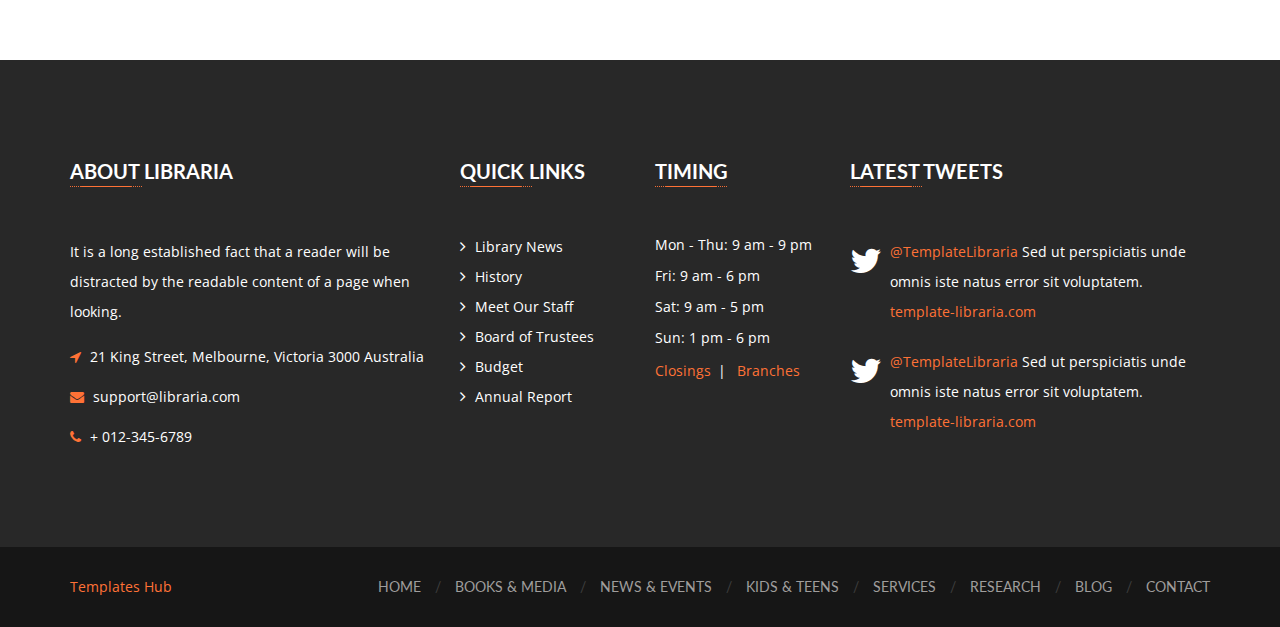
<file: signin.html>
<!DOCTYPE html>
<html lang="zxx">
    

<head>        
        
        <!-- Meta -->
        <meta charset="utf-8" />
        <meta name="viewport" content="width=device-width,initial-scale=1,minimum-scale=1">
        
        <!-- Title -->
        <title>..:: LIBRARIA ::..</title>
        
        <!-- Favicon -->
        <link href="images/favicon.ico" rel="icon" type="image/x-icon" />
        
        <!-- Fonts -->
        <link href="https://fonts.googleapis.com/css?family=Open+Sans:300,300i,400,400i,600,600i,700,700i,800,800i%7CLato:100,100i,300,300i,400,400i,700,700i,900,900i" rel="stylesheet" />
        <link href="css/font-awesome.min.css" rel="stylesheet" type="text/css" />
        
        <!-- Mobile Menu -->
        <link href="css/mmenu.css" rel="stylesheet" type="text/css" />
        <link href="css/mmenu.positioning.css" rel="stylesheet" type="text/css" />
        
        <!-- Stylesheet -->
        <link href="style.css" rel="stylesheet" type="text/css" />
        
        <!-- HTML5 shim and Respond.js for IE8 support of HTML5 elements and media queries -->
        <!-- WARNING: Respond.js doesn't work if you view the page via file:// -->
        <!--[if lt IE 9]>
        <script src="js/html5shiv.min.js"></script>
        <script src="js/respond.min.js"></script>
        <![endif]-->
    </head>


    <body>
        
        <!-- Start: Header Section -->
        <header id="header-v1" class="navbar-wrapper inner-navbar-wrapper">
            <div class="container">
                <div class="row">
                    <nav class="navbar navbar-default">
                        <div class="row">
                            <div class="col-md-3">
                                <div class="navbar-header">
                                    <div class="navbar-brand">
                                        <h1>
                                            <a href="index-2.html">
                                                <img src="images/libraria-logo-v1.png" alt="LIBRARIA" />
                                            </a>
                                        </h1>
                                    </div>
                                </div>
                            </div>
                            <div class="col-md-9">
                                <!-- Header Topbar -->
                                <div class="header-topbar hidden-sm hidden-xs">
                                    <div class="row">
                                        <div class="col-sm-6">
                                            <div class="topbar-info">
                                                <a href="tel:+61-3-8376-6284"><i class="fa fa-phone"></i>+61-3-8376-6284</a>
                                                <span>/</span>
                                                <a href="mailto:support@libraria.com"><i class="fa fa-envelope"></i>support@libraria.com</a>
                                            </div>
                                        </div>
                                        <div class="col-sm-6">
                                            <div class="topbar-links">
                                                <a href="signin.html"><i class="fa fa-lock"></i>Login / Register</a>
                                                <span>|</span>
                                                <div class="header-cart dropdown">
                                                    <a data-toggle="dropdown" class="dropdown-toggle" href="#">
                                                        <i class="fa fa-shopping-cart"></i>
                                                        <small>0</small>
                                                    </a>
                                                    <div class="dropdown-menu cart-dropdown">
                                                        <ul>
                                                            <li class="clearfix">
                                                                <img src="images/header-cart-image-01.jpg" alt="cart item" />
                                                                <div class="item-info">
                                                                    <div class="name">
                                                                        <a href="#">The Great Gatsby</a>
                                                                    </div>
                                                                    <div class="author"><strong>Author:</strong> F. Scott Fitzgerald</div>
                                                                    <div class="price">1 X $10.00</div>
                                                                </div>
                                                                <a class="remove" href="#"><i class="fa fa-trash-o"></i></a>
                                                            </li>
                                                            <li class="clearfix">
                                                                <img src="images/header-cart-image-02.jpg" alt="cart item" />
                                                                <div class="item-info">
                                                                    <div class="name">
                                                                        <a href="#">The Great Gatsby</a>
                                                                    </div>
                                                                    <div class="author"><strong>Author:</strong> F. Scott Fitzgerald</div>
                                                                    <div class="price">1 X $10.00</div>
                                                                </div>
                                                                <a class="remove" href="#"><i class="fa fa-trash-o"></i></a>
                                                            </li>
                                                            <li class="clearfix">
                                                                <img src="images/header-cart-image-03.jpg" alt="cart item" />
                                                                <div class="item-info">
                                                                    <div class="name">
                                                                        <a href="#">The Great Gatsby</a>
                                                                    </div>
                                                                    <div class="author"><strong>Author:</strong> F. Scott Fitzgerald</div>
                                                                    <div class="price">1 X $10.00</div>
                                                                </div>
                                                                <a class="remove" href="#"><i class="fa fa-trash-o"></i></a>
                                                            </li>
                                                        </ul>
                                                        <div class="cart-total">
                                                            <div class="title">SubTotal</div>
                                                            <div class="price">$30.00</div>
                                                        </div>
                                                        <div class="cart-buttons">
                                                            <a href="cart.html" class="btn btn-dark-gray">View Cart</a>
                                                            <a href="checkout.html" class="btn btn-primary">Checkout</a>
                                                        </div>
                                                    </div>
                                                </div>
                                            </div>
                                        </div>
                                    </div>
                                </div>
                                <div class="navbar-collapse hidden-sm hidden-xs">
                                    <ul class="nav navbar-nav">
                                        <li class="dropdown active">
                                            <a data-toggle="dropdown" class="dropdown-toggle disabled" href="index-2.html">Home</a>
                                            <ul class="dropdown-menu">
                                                <li><a href="index-2.html">Home V1</a></li>
                                                <li><a href="home-v2.html">Home V2</a></li>
                                                <li><a href="home-v3.html">Home V3</a></li>
                                            </ul>
                                        </li>
                                        <li class="dropdown">
                                            <a data-toggle="dropdown" class="dropdown-toggle disabled" href="books-media-list-view.html">Books &amp; Media</a>
                                            <ul class="dropdown-menu">
                                                <li><a href="books-media-list-view.html">Books &amp; Media List View</a></li>
                                                <li><a href="books-media-gird-view-v1.html">Books &amp; Media Grid View V1</a></li>
                                                <li><a href="books-media-gird-view-v2.html">Books &amp; Media Grid View V2</a></li>
                                                <li><a href="books-media-detail-v1.html">Books &amp; Media Detail V1</a></li>
                                                <li><a href="books-media-detail-v2.html">Books &amp; Media Detail V2</a></li>
                                            </ul>
                                        </li>
                                        <li class="dropdown">
                                            <a data-toggle="dropdown" class="dropdown-toggle disabled" href="news-events-list-view.html">News &amp; Events</a>
                                            <ul class="dropdown-menu">
                                                <li><a href="news-events-list-view.html">News &amp; Events List View</a></li>
                                                <li><a href="news-events-detail.html">News &amp; Events Detail</a></li>
                                            </ul>
                                        </li>
                                        <li class="dropdown">
                                            <a data-toggle="dropdown" class="dropdown-toggle disabled" href="#">Pages</a>
                                            <ul class="dropdown-menu">
                                                <li><a href="cart.html">Cart</a></li>
                                                <li><a href="checkout.html">Checkout</a></li>
                                                <li><a href="signin.html">Signin/Register</a></li>
                                                <li><a href="404.html">404/Error</a></li>
                                            </ul>
                                        </li>
                                        <li class="dropdown">
                                            <a data-toggle="dropdown" class="dropdown-toggle disabled" href="blog.html">Blog</a>
                                            <ul class="dropdown-menu">
                                                <li><a href="blog.html">Blog Grid View</a></li>
                                                <li><a href="blog-detail.html">Blog Detail</a></li>
                                            </ul>
                                        </li>
                                        <li><a href="services.html">Services</a></li>
                                        <li><a href="contact.html">Contact</a></li>
                                    </ul>
                                </div>
                            </div>
                        </div>
                        <div class="mobile-menu hidden-lg hidden-md">
                            <a href="#mobile-menu"><i class="fa fa-navicon"></i></a>
                            <div id="mobile-menu">
                                <ul>
                                    <li class="mobile-title">
                                        <h4>Navigation</h4>
                                        <a href="#" class="close"></a>
                                    </li>
                                    <li>
                                        <a href="index-2.html">Home</a>
                                        <ul>
                                            <li><a href="index-2.html">Home V1</a></li>
                                            <li><a href="home-v2.html">Home V2</a></li>
                                            <li><a href="home-v3.html">Home V3</a></li>
                                        </ul>
                                    </li>
                                    <li>
                                        <a href="books-media-list-view.html">Books &amp; Media</a>
                                        <ul>
                                            <li><a href="books-media-list-view.html">Books &amp; Media List View</a></li>
                                            <li><a href="books-media-gird-view-v1.html">Books &amp; Media Grid View V1</a></li>
                                            <li><a href="books-media-gird-view-v2.html">Books &amp; Media Grid View V2</a></li>
                                            <li><a href="books-media-detail-v1.html">Books &amp; Media Detail V1</a></li>
                                            <li><a href="books-media-detail-v2.html">Books &amp; Media Detail V2</a></li>
                                        </ul>
                                    </li>
                                    <li>
                                        <a href="news-events-list-view.html">News &amp; Events</a>
                                        <ul>
                                            <li><a href="news-events-list-view.html">News &amp; Events List View</a></li>
                                            <li><a href="news-events-detail.html">News &amp; Events Detail</a></li>
                                        </ul>
                                    </li>
                                    <li>
                                        <a href="#">Pages</a>
                                        <ul>
                                            <li><a href="cart.html">Cart</a></li>
                                            <li><a href="checkout.html">Checkout</a></li>
                                            <li><a href="signin.html">Signin/Register</a></li>
                                            <li><a href="404.html">404/Error</a></li>
                                        </ul>
                                    </li>
                                    <li>
                                        <a href="blog.html">Blog</a>
                                        <ul>
                                            <li><a href="blog.html">Blog Grid View</a></li>
                                            <li><a href="blog-detail.html">Blog Detail</a></li>
                                        </ul>
                                    </li>
                                    <li><a href="services.html">Services</a></li>
                                    <li><a href="contact.html">Contact</a></li>
                                </ul>
                            </div>
                        </div>
                    </nav>
                </div>
            </div>
        </header>
        <!-- End: Header Section -->
        
        <!-- Start: Page Banner -->
        <section class="page-banner services-banner">
            <div class="container">
                <div class="banner-header">
                    <h2>Signin</h2>
                    <span class="underline center"></span>
                    <p class="lead">Proin ac eros pellentesque dolor pharetra tempo.</p>
                </div>
                <div class="breadcrumb">
                    <ul>
                        <li><a href="index-2.html">Home</a></li>
                        <li>Signin</li>
                    </ul>
                </div>
            </div>
        </section>
        <!-- End: Page Banner -->
        <!-- Start: Cart Section -->
        <div id="content" class="site-content">
            <div id="primary" class="content-area">
                <main id="main" class="site-main">
                    <div class="signin-main">
                        <div class="container">
                            <div class="woocommerce">
                                <div class="woocommerce-login">
                                    <div class="company-info signin-register">
                                        <div class="col-md-5 col-md-offset-1 border-dark-left">
                                            <div class="row">
                                                <div class="col-md-12">
                                                    <div class="company-detail bg-dark margin-left">
                                                        <div class="signin-head">
                                                            <h2>Sign in</h2>
                                                            <span class="underline left"></span>
                                                        </div>
                                                        <form class="login" method="post">
                                                            <p class="form-row form-row-first input-required">
                                                                <label>
                                                                    <span class="first-letter">Barcode or Username</span>  
                                                                    <span class="second-letter">*</span>
                                                                </label>
                                                                <input type="text"  id="username" name="username" class="input-text">
                                                             </p>
                                                            <p class="form-row form-row-last input-required">
                                                                <label>
                                                                    <span class="first-letter">Pin</span>  
                                                                    <span class="second-letter">*</span>
                                                                </label>
                                                                <input type="password" id="password" name="password" class="input-text">
                                                            </p>
                                                            <div class="clear"></div>
                                                            <div class="password-form-row">
                                                                <p class="form-row input-checkbox">
                                                                    <input type="checkbox" value="forever" id="rememberme" name="rememberme">
                                                                    <label class="inline" for="rememberme">Remember me</label>
                                                                </p>
                                                                <p class="lost_password">
                                                                    <a href="#">Lost your Pin?</a>
                                                                </p>
                                                            </div>
                                                            <input type="submit" value="Login" name="login" class="button btn btn-default">
                                                            <div class="clear"></div>
                                                        </form>
                                                    </div>
                                                </div>
                                            </div>
                                        </div>
                                        <div class="col-md-5 border-dark new-user">
                                            <div class="row">
                                                <div class="col-md-12">
                                                    <div class="company-detail new-account bg-light margin-right">
                                                        <div class="new-user-head">
                                                            <h2>Create New Account</h2>
                                                            <span class="underline left"></span>
                                                            <p>If no barcode has been assigned for your account, please contact the library.</p>
                                                        </div>
                                                        <form class="login" method="post">
                                                            <p class="form-row form-row-first input-required">
                                                                <label>
                                                                    <span class="first-letter">Barcode</span>  
                                                                    <span class="second-letter">*</span>
                                                                </label>
                                                                <input type="text" id="username1" name="username" class="input-text">
                                                            </p>
                                                            <p class="form-row input-required">
                                                                <label>
                                                                    <span class="first-letter">Password</span>  
                                                                    <span class="second-letter">*</span>
                                                                </label>
                                                                <input type="password" id="password1" name="password" class="input-text">
                                                            </p>                                                                                
                                                            <div class="clear"></div>
                                                            <input type="submit" value="Signup" name="signup" class="button btn btn-default">
                                                            <div class="clear"></div>
                                                        </form> 
                                                    </div>
                                                </div>
                                            </div>
                                        </div>
                                    </div>
                                </div>
                            </div>
                        </div>
                    </div>
                </main>
            </div>
        </div>
        <!-- End: Cart Section -->
        
        <!-- Start: Social Network -->
        <section class="social-network section-padding">
            <div class="container">
                <div class="center-content">
                    <h2 class="section-title">Follow Us</h2>
                    <span class="underline center"></span>
                    <p class="lead">Lorem ipsum dolor sit amet, consectetur adipiscing elit.</p>
                </div>
                <ul>
                    <li>
                        <a class="facebook" href="#" target="_blank">
                            <span>
                                <i class="fa fa-facebook-f"></i>
                            </span>
                        </a>
                    </li>
                    <li>
                        <a class="twitter" href="#" target="_blank">
                            <span>
                                <i class="fa fa-twitter"></i>
                            </span>
                        </a>
                    </li>
                    <li>
                        <a class="google" href="#" target="_blank">
                            <span>
                                <i class="fa fa-google-plus"></i>
                            </span>
                        </a>
                    </li>
                    <li>
                        <a class="rss" href="#" target="_blank">
                            <span>
                                <i class="fa fa-rss"></i>
                            </span>
                        </a>
                    </li>
                    <li>
                        <a class="linkedin" href="#" target="_blank">
                            <span>
                                <i class="fa fa-linkedin"></i>
                            </span>
                        </a>
                    </li>
                    <li>
                        <a class="youtube" href="#" target="_blank">
                            <span>
                                <i class="fa fa-youtube"></i>
                            </span>
                        </a>
                    </li>
                </ul>
            </div>
        </section>
        <!-- End: Social Network -->
        
        <!-- Start: Footer -->
        <footer class="site-footer">
            <div class="container">
                <div id="footer-widgets">
                    <div class="row">
                        <div class="col-md-4 col-sm-6 widget-container">
                            <div id="text-2" class="widget widget_text">
                                <h3 class="footer-widget-title">About Libraria</h3>
                                <span class="underline left"></span>
                                <div class="textwidget">
                                    It is a long established fact that a reader will be distracted by the readable content of a page when looking.
                                </div>
                                <address>
                                    <div class="info">
                                        <i class="fa fa-location-arrow"></i>
                                        <span>21 King Street, Melbourne, Victoria 3000 Australia</span>
                                    </div>
                                    <div class="info">
                                        <i class="fa fa-envelope"></i>
                                        <span><a href="mailto:support@libraria.com">support@libraria.com</a></span>
                                    </div>
                                    <div class="info">
                                        <i class="fa fa-phone"></i>
                                        <span><a href="tel:012-345-6789">+ 012-345-6789</a></span>
                                    </div>
                                </address>
                            </div>
                        </div>
                        <div class="col-md-2 col-sm-6 widget-container">
                            <div id="nav_menu-2" class="widget widget_nav_menu">
                                <h3 class="footer-widget-title">Quick Links</h3>
                                <span class="underline left"></span>
                                <div class="menu-quick-links-container">
                                    <ul id="menu-quick-links" class="menu">
                                        <li><a href="#">Library News</a></li>
                                        <li><a href="#">History</a></li>
                                        <li><a href="#">Meet Our Staff</a></li>
                                        <li><a href="#">Board of Trustees</a></li>
                                        <li><a href="#">Budget</a></li>
                                        <li><a href="#">Annual Report</a></li>
                                    </ul>
                                </div>
                            </div>
                        </div>
                        <div class="clearfix hidden-lg hidden-md hidden-xs tablet-margin-bottom"></div>
                        <div class="col-md-2 col-sm-6 widget-container">
                            <div id="text-4" class="widget widget_text">
                                <h3 class="footer-widget-title">Timing</h3>
                                <span class="underline left"></span>
                                <div class="timming-text-widget">
                                    <time datetime="2017-02-13">Mon - Thu: 9 am - 9 pm</time>
                                    <time datetime="2017-02-13">Fri: 9 am - 6 pm</time>
                                    <time datetime="2017-02-13">Sat: 9 am - 5 pm</time>
                                    <time datetime="2017-02-13">Sun: 1 pm - 6 pm</time>
                                    <ul>
                                        <li><a href="#">Closings</a></li>
                                        <li><a href="#">Branches</a></li>
                                    </ul>
                                </div>
                            </div>			
                        </div>
                        <div class="col-md-4 col-sm-6 widget-container">
                            <div class="widget twitter-widget">
                                <h3 class="footer-widget-title">Latest Tweets</h3>
                                <span class="underline left"></span>
                                <div id="twitter-feed">
                                    <ul>
                                        <li>
                                            <p><a href="#">@TemplateLibraria</a> Sed ut perspiciatis unde omnis iste natus error sit voluptatem. <a href="#">template-libraria.com</a></p>
                                        </li>
                                        <li>
                                            <p><a href="#">@TemplateLibraria</a> Sed ut perspiciatis unde omnis iste natus error sit voluptatem. <a href="#">template-libraria.com</a></p>
                                        </li>
                                    </ul>
                                </div>
                            </div>			
                        </div>
                    </div>
                </div>                
            </div>
            <div class="sub-footer">
                <div class="container">
                    <div class="row">
                        <div class="footer-text col-md-3">
                            <p><a target="_blank" href="https://www.templateshub.net">Templates Hub</a></p>
                        </div>
                        <div class="col-md-9 pull-right">
                            <ul>
                                <li><a href="index-2.html">Home</a></li>
                                <li><a href="books-media-list-view.html">Books &amp; Media</a></li>
                                <li><a href="news-events-list-view.html">News &amp; Events</a></li>
                                <li><a href="#">Kids &amp; Teens</a></li>
                                <li><a href="services.html">Services</a></li>
                                <li><a href="#">Research</a></li>
                                <li><a href="blog.html">Blog</a></li>
                                <li><a href="contact.html">Contact</a></li>
                            </ul>
                        </div>
                    </div>
                </div>
            </div>
        </footer>
        <!-- End: Footer -->
        
        <!-- jQuery Latest Version 1.x -->
        <script type="text/javascript" src="js/jquery-1.12.4.min.js"></script>
        
        <!-- jQuery UI -->
        <script type="text/javascript" src="js/jquery-ui.min.js"></script>
        
        <!-- jQuery Easing -->
        <script type="text/javascript" src="js/jquery.easing.1.3.js"></script>

        <!-- Bootstrap -->
        <script type="text/javascript" src="js/bootstrap.min.js"></script>
        
        <!-- Mobile Menu -->
        <script type="text/javascript" src="js/mmenu.min.js"></script>
        
        <!-- Harvey - State manager for media queries -->
        <script type="text/javascript" src="js/harvey.min.js"></script>
        
        <!-- Waypoints - Load Elements on View -->
        <script type="text/javascript" src="js/waypoints.min.js"></script>

        <!-- Facts Counter -->
        <script type="text/javascript" src="js/facts.counter.min.js"></script>

        <!-- MixItUp - Category Filter -->
        <script type="text/javascript" src="js/mixitup.min.js"></script>

        <!-- Owl Carousel -->
        <script type="text/javascript" src="js/owl.carousel.min.js"></script>
        
        <!-- Accordion -->
        <script type="text/javascript" src="js/accordion.min.js"></script>
        
        <!-- Responsive Tabs -->
        <script type="text/javascript" src="js/responsive.tabs.min.js"></script>
        
        <!-- Responsive Table -->
        <script type="text/javascript" src="js/responsive.table.min.js"></script>
        
        <!-- Masonry -->
        <script type="text/javascript" src="js/masonry.min.js"></script>
        
        <!-- Carousel Swipe -->
        <script type="text/javascript" src="js/carousel.swipe.min.js"></script>
        
        <!-- bxSlider -->
        <script type="text/javascript" src="js/bxslider.min.js"></script>
        
        <!-- Custom Scripts -->
        <script type="text/javascript" src="js/main.js"></script>

    </body>


</html>
</file>
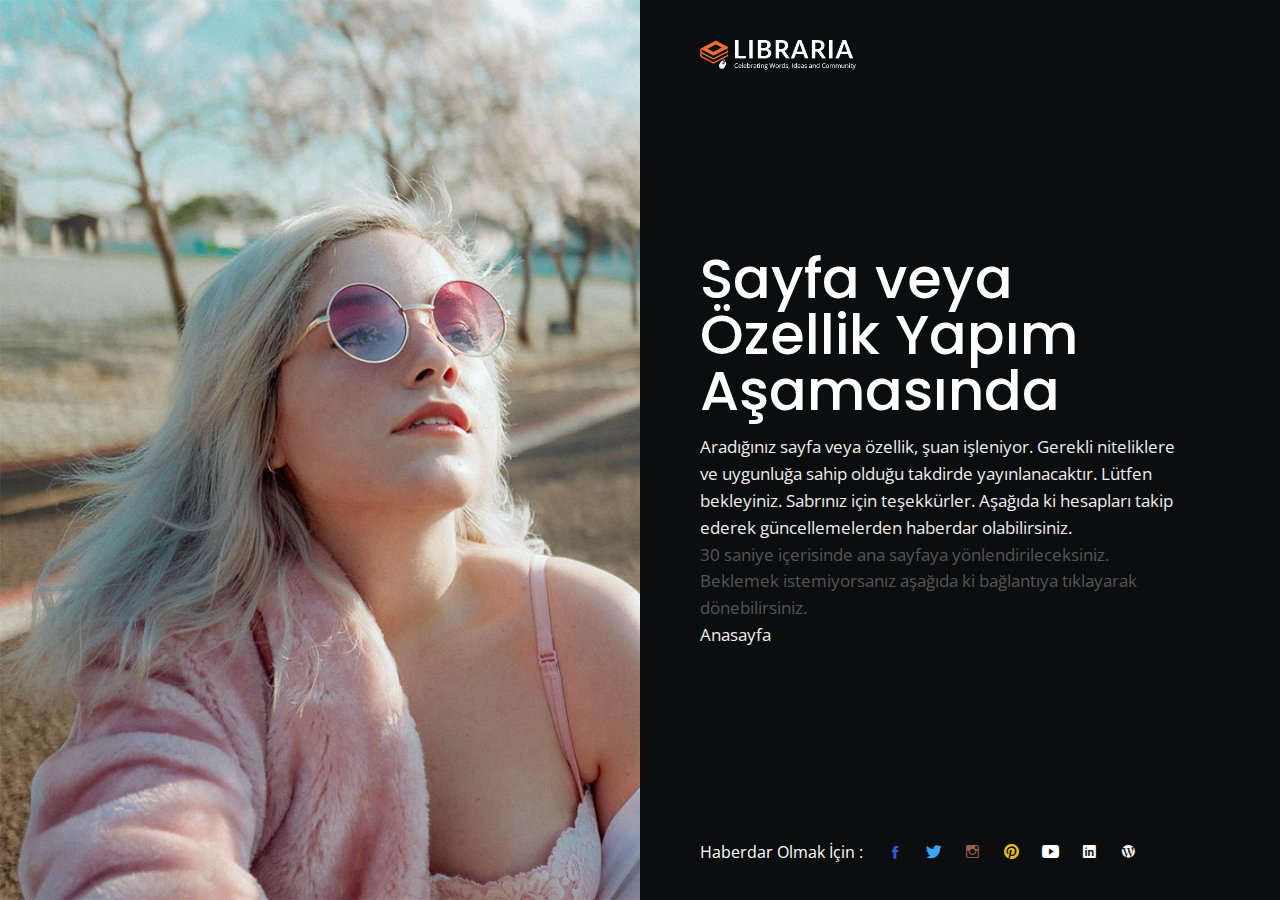
<file: under_construction.html>
<!DOCTYPE HTML>
<html lang="en">
<head>
	<title>Kitap Dünyam</title>
	<meta http-equiv="X-UA-Compatible" content="IE=edge">
    <meta name="viewport" content="width=device-width, initial-scale=1">
	<meta charset="UTF-8">
	<meta http-equiv="refresh" content="30;index.html">
	
	<link href="images/favicon.ico" rel="icon" type="image/x-icon" />
	
	<!-- Font -->
	
	<link href="https://fonts.googleapis.com/css?family=Open+Sans:400,700%7CPoppins:400,500" rel="stylesheet">
	
	
	<link href="common-css/ionicons.css" rel="stylesheet">
	
	
	<link rel="stylesheet" href="common-css/jquery.classycountdown.css" />
		
	<link href="under_construction/css/styles.css" rel="stylesheet">
	
	<link href="under_construction/css/responsive.css" rel="stylesheet">
	
</head>
<body>
	
	<div class="main-area">
		
		<section class="left-section" style="background-image: url(images/countdown-4-1000x1000.jpg)">
		
			
		</section><!-- left-section -->
		
		
		<section class="right-section full-height">
		
			<a class="logo" href="index.html"><img src="images/libraria-logo-v1.png" alt="Logo"></a>
			
			<div class="display-table">
				<div class="display-table-cell">
					<div class="main-content">
						<h1 class="title"><b>Sayfa veya Özellik Yapım Aşamasında</b></h1>
						<p class="desc">Aradığınız sayfa veya özellik, şuan işleniyor. Gerekli niteliklere ve uygunluğa sahip olduğu takdirde yayınlanacaktır. Lütfen bekleyiniz. Sabrınız için teşekkürler. Aşağıda ki hesapları takip ederek güncellemelerden haberdar olabilirsiniz.

							<p> 30 saniye içerisinde ana sayfaya yönlendirileceksiniz.
							Beklemek istemiyorsanız aşağıda ki bağlantıya tıklayarak dönebilirsiniz.<p>
                            <p class="desc"><a href="index.html" class="btn btn-dark-gray">Anasayfa</a>

						
						</p>

						<!--<div class="email-input-area">
							<form method="post">
								<input class="email-input" name="email" type="text" placeholder="Enter your email"/>
								<button class="submit-btn" name="submit" type="submit"><b>NOTIFY US</b></button>
							</form>
						</div> -->
						
						<!--<p class="post-desc">Sign up now to get early notification of our lauch date!</p>
					</div>
				</div>
			</div>-->
			
			<ul class="footer-icons">
				<li>Haberdar Olmak İçin : </li>
				<li><a href="https://www.facebook.com/myownlibrarytr"><i class="ion-social-facebook"></i></a></li>
				<li><a href="https://www.twitter.com/myownlibrarytr"><i class="ion-social-twitter"></i></a></li>
				<li><a href="https://www.instagram.com/myownlibrarytr"><i class="ion-social-instagram-outline"></i></a></li>
				<li><a href="https://www.pinterest.com/myownlibrarytr"><i class="ion-social-pinterest"></i></a></li>
				<li><a href="https://www.youtube.com/channel/UCZxxSTlSArPz5Lk4DzbR3Zw"><i class="ion-social-youtube"></i></a></li>
				<li><a href="https://www.linkedin.com/company/myownlibrary"><i class="ion-social-linkedin"></i></a></li>
				<li><a href="https://www.myownlibrarytr.wordpress.com"><i class="ion-social-wordpress"></i></a></li>
				
			</ul>
		
		</section><!-- right-section -->
		
	</div><!-- main-area -->
	
	<!-- SCIPTS -->
	
	<script src="common-js/jquery-3.1.1.min.js"></script>
	
	<script src="common-js/jquery.countdown.min.js"></script>
	
	<script src="common-js/scripts.js"></script>
	
</body>
</html>
</file>
<file: css/mmenu.css>
/*
    mmenu CSS
*/
html.mm-opened .mm-page,
html.mm-opened #mm-blocker,
html.mm-opened .mm-fixed-top,
html.mm-opened .mm-fixed-bottom,
html.mm-opened .mm-menu.mm-horizontal > .mm-panel {
    -webkit-transition: none 0.4s ease;
    -moz-transition: none 0.4s ease;
    -ms-transition: none 0.4s ease;
    -o-transition: none 0.4s ease;
    transition: none 0.4s ease;
    -webkit-transition-property: top, right, bottom, left, border;
    -moz-transition-property: top, right, bottom, left, border;
    -ms-transition-property: top, right, bottom, left, border;
    -o-transition-property: top, right, bottom, left, border;
    transition-property: top, right, bottom, left, border;
}
html.mm-opened .mm-page,
html.mm-opened #mm-blocker {
    left: 0%;
    top: 0;
    margin: 0;
    border: 0px solid rgba(0, 0, 0, 0);
}
html.mm-opened.mm-opening .mm-page,
html.mm-opened.mm-opening #mm-blocker {
  border: 0px solid rgba(100, 100, 100, 0); }

.mm-menu .mm-hidden {
  display: none; }

.mm-fixed-top,
.mm-fixed-bottom {
  position: fixed;
  left: 0; }

.mm-fixed-top {
  top: 0; }

.mm-fixed-bottom {
  bottom: 0; }

html.mm-opened .mm-page,
.mm-menu > .mm-panel {
  -webkit-box-sizing: border-box;
  -moz-box-sizing: border-box;
  -ms-box-sizing: border-box;
  -o-box-sizing: border-box;
  box-sizing: border-box; }

html.mm-opened,
html.mm-opened body {
  width: 100%;
  height: 100%;
  overflow: hidden;
  position: relative; }

html.mm-opened .mm-page {
  height: 100%;
  overflow: hidden;
  position: absolute; }

html.mm-background .mm-page {
  background: inherit; }

#mm-blocker {
  background: #fff;
  opacity: 0;
  display: none;
  width: 100%;
  height: 100%;
  position: absolute;
  z-index: 9999; }

html.mm-opened #mm-blocker,
html.mm-blocking #mm-blocker {
  display: block; }

.mm-menu.mm-current {
  display: block; }

.mm-menu {
  background: inherit;
  display: none;
  overflow: hidden;
  height: 100%;
  padding: 0;
  position: absolute;
  left: 0;
  top: 0;
  z-index: 0; }
  .mm-menu > .mm-panel {
    background: inherit;
    -webkit-overflow-scrolling: touch;
    overflow: scroll;
    overflow-x: hidden;
    overflow-y: auto;
    width: 100%;
    height: 100%;
    padding: 20px;
    position: absolute;
    top: 0;
    left: 100%;
    z-index: 0; }
    .mm-menu > .mm-panel.mm-opened {
      left: 0%; }
    .mm-menu > .mm-panel.mm-subopened {
      left: -40%; }
    .mm-menu > .mm-panel.mm-highest {
      z-index: 1; }
    .mm-menu > .mm-panel.mm-hidden {
      display: block;
      visibility: hidden; }

.mm-menu .mm-list {
  padding: 20px 0; }
.mm-menu > .mm-list {
  padding: 0 }

.mm-panel > .mm-list {
  margin-left: -20px;
  margin-right: -20px; }
  .mm-panel > .mm-list:first-child {
    padding-top: 0; }

.mm-list,
.mm-list > li {
  list-style: none;
  display: block;
  padding: 0;
  margin: 0; }

.mm-list {
  font: inherit;
  font-size: 14px; }
  .mm-list a,
  .mm-list a:hover {
    text-decoration: none; }
  .mm-list > li {
    position: relative; }
    .mm-list > li > a,
    .mm-list > li > span {
      text-overflow: ellipsis;
      white-space: nowrap;
      overflow: hidden;
      color: #fff;
      line-height: 20px;
      display: block;
      padding: 10px 10px 10px 20px;
      margin: 0; }
  .mm-list > li:not(.mm-subtitle):not(.mm-label):not(.mm-noresults)::after {
    content: '';
    border-bottom-width: 1px;
    border-bottom-style: solid;
    display: block;
    width: 100%;
    position: absolute;
    bottom: 0;
    left: 0; }
  .mm-list > li:not(.mm-subtitle):not(.mm-label):not(.mm-noresults):after {
    width: auto;
    /*margin-left: 20px;*/
    position: relative;
    left: auto; }
  .mm-list a.mm-subopen {
    width: 40px;
    height: 100%;
    padding: 0;
    position: absolute;
    right: 0;
    top: 0;
    z-index: 2; }
    .mm-list a.mm-subopen::before {
      content: '';
      /*border-left-width: 1px;*/
      border-left-width: 0;
      border-left-style: solid;
      display: block;
      height: 100%;
      position: absolute;
      left: 0;
      top: 0; }
    .mm-list a.mm-subopen.mm-fullsubopen {
      width: 100%; }
      .mm-list a.mm-subopen.mm-fullsubopen:before {
        border-left: none; }
    .mm-list a.mm-subopen + a,
    .mm-list a.mm-subopen + span {
      padding-right: 5px;
      margin-right: 40px; }
  .mm-list > li.mm-selected > a.mm-subopen {
    background: transparent; }
  .mm-list > li.mm-selected > a.mm-fullsubopen + a,
  .mm-list > li.mm-selected > a.mm-fullsubopen + span {
    padding-right: 45px;
    margin-right: 0; }
  .mm-list a.mm-subclose {
    text-indent: 20px;
    padding-top: 30px;
    margin-top: -20px; }
  .mm-list > li.mm-label {
    text-overflow: ellipsis;
    white-space: nowrap;
    overflow: hidden;
    font-size: 10px;
    text-transform: uppercase;
    text-indent: 20px;
    line-height: 25px;
    padding-right: 5px; }
  .mm-list > li.mm-spacer {
    padding-top: 40px; }
    .mm-list > li.mm-spacer.mm-label {
      padding-top: 25px; }
  .mm-list a.mm-subopen:after,
  .mm-list a.mm-subclose:before {
    content: '';
    border: 2px solid transparent;
    display: block;
    width: 7px;
    height: 7px;
    margin-bottom: -5px;
    position: absolute;
    bottom: 50%;
    -webkit-transform: rotate(-45deg);
    -moz-transform: rotate(-45deg);
    -ms-transform: rotate(-45deg);
    -o-transform: rotate(-45deg);
    transform: rotate(-45deg); }
  .mm-list a.mm-subopen:after {
    border-top: none;
    border-left: none;
    right: 18px; }
  .mm-list a.mm-subclose:before {
    border-right: none;
    border-bottom: none;
    margin-bottom: -15px;
    left: 22px; }

.mm-menu.mm-vertical .mm-list .mm-panel {
  display: none;
  padding: 0; }
  .mm-menu.mm-vertical .mm-list .mm-panel li:last-child:after {
    border-color: transparent; }
.mm-menu.mm-vertical .mm-list li.mm-opened > .mm-panel {
  display: block; }
.mm-menu.mm-vertical .mm-list > li.mm-opened > a.mm-subopen {
  height: 40px; }
  .mm-menu.mm-vertical .mm-list > li.mm-opened > a.mm-subopen:after {
    -webkit-transform: rotate(45deg);
    -moz-transform: rotate(45deg);
    -ms-transform: rotate(45deg);
    -o-transform: rotate(45deg);
    transform: rotate(45deg);
    top: 16px;
    right: 16px; }

html.mm-opened .mm-page {
  box-shadow: 0 0 20px rgba(0, 0, 0, 0.5); }

.mm-ismenu {
  background: rgba(47, 47, 47, 1); font-family: arial; }

.mm-menu {
  color: rgba(255, 255, 255, 0.6); }
  .mm-menu .mm-list > li:after {
    border-color:rgba(124, 124, 124, 1); }
  .mm-menu .mm-list > li > a.mm-subclose {
    background: rgba(0, 0, 0, 0.1);
    color: rgba(255, 255, 255, 0.3); }
  .mm-menu .mm-list > li > a.mm-subopen:after, .mm-menu .mm-list > li > a.mm-subclose:before {
    border-color: rgba(255, 255, 255, 0.9); }
  .mm-menu .mm-list > li > a.mm-subopen:before {
    border-color:rgba(124, 124, 124, 1); }
  .mm-menu .mm-list > li.mm-selected > a:not(.mm-subopen),
  .mm-menu .mm-list > li.mm-selected > span {
    background: rgba(0, 0, 0, 0.1); }
  .mm-menu .mm-list > li.mm-label {
    background: rgba(255, 255, 255, 0.05); }
  .mm-menu.mm-vertical .mm-list li.mm-opened > a.mm-subopen,
  .mm-menu.mm-vertical .mm-list li.mm-opened > ul {
    background: rgba(255, 255, 255, 0.05); }

html.mm-opened.mm-opening .mm-page,
html.mm-opened.mm-opening #mm-blocker,
html.mm-opened.mm-opening .mm-fixed-top,
html.mm-opened.mm-opening .mm-fixed-bottom {
  left: 80%; }

.mm-menu {
  width: 80%; }

@media all and (max-width: 175px) {
  .mm-menu {
    width: 140px; }

  html.mm-opened.mm-opening .mm-page,
  html.mm-opened.mm-opening #mm-blocker,
  html.mm-opened.mm-opening .mm-fixed-top,
  html.mm-opened.mm-opening .mm-fixed-bottom {
    left: 140px; } }
@media all and (min-width: 550px) {
  .mm-menu {
    width: 440px; }

  html.mm-opened.mm-opening .mm-page,
  html.mm-opened.mm-opening #mm-blocker,
  html.mm-opened.mm-opening .mm-fixed-top,
  html.mm-opened.mm-opening .mm-fixed-bottom {
    left: 440px; } }
html.mm-nooverflowscrolling.mm-opened {
  height: auto;
  overflow: auto;
  overflow-x: hidden;
  overflow-y: scroll; }
  html.mm-nooverflowscrolling.mm-opened body {
    overflow: auto; }
  html.mm-nooverflowscrolling.mm-opened .mm-page {
    min-height: 1000px;
    position: fixed; }
  html.mm-nooverflowscrolling.mm-opened .mm-menu {
    height: auto;
    min-height: 1000px;
    overflow: auto;
    overflow-x: hidden;
    position: relative;
    left: auto;
    top: auto; }
  html.mm-nooverflowscrolling.mm-opened > .mm-panel {
    position: relative;
    height: auto;
    display: none;
    left: 0; }
    html.mm-nooverflowscrolling.mm-opened > .mm-panel.mm-current {
      display: block; }
</file>
<file: css/mmenu.positioning.css>
/*
	mmenu position extension CSS
*/
.mm-menu.mm-top {
  width: 100%; }

html.mm-top.mm-opened .mm-page,
html.mm-top.mm-opened #mm-blocker {
  top: 0%; }

html.mm-top.mm-opened.mm-opening .mm-page,
html.mm-top.mm-opened.mm-opening #mm-blocker,
html.mm-top.mm-opened.mm-opening .mm-fixed-top,
html.mm-top.mm-opened.mm-opening .mm-fixed-bottom {
  left: 0; }

.mm-menu.mm-right {
  left: auto;
  right: 0; }

html.mm-right.mm-opened .mm-page,
html.mm-right.mm-opened #mm-blocker,
html.mm-right.mm-opened .mm-fixed-top,
html.mm-right.mm-opened .mm-fixed-bottom {
  left: auto;
  right: 0%; }

html.mm-right.mm-opened.mm-opening .mm-page,
html.mm-right.mm-opened.mm-opening #mm-blocker,
html.mm-right.mm-opened.mm-opening .mm-fixed-top,
html.mm-right.mm-opened.mm-opening .mm-fixed-bottom {
  left: auto; }

.mm-menu.mm-bottom {
  width: 100%;
  top: auto;
  bottom: 0; }

html.mm-bottom.mm-opened .mm-page,
html.mm-bottom.mm-opened #mm-blocker {
  bottom: 0%;
  top: auto; }

html.mm-bottom.mm-opened.mm-opening .mm-page,
html.mm-bottom.mm-opened.mm-opening #mm-blocker,
html.mm-bottom.mm-opened.mm-opening .mm-fixed-top,
html.mm-bottom.mm-opened.mm-opening .mm-fixed-bottom {
  top: auto;
  left: 0; }

.mm-menu.mm-top {
  height: 80%; }

html.mm-top.mm-opened.mm-opening .mm-page,
html.mm-top.mm-opened.mm-opening #mm-blocker,
html.mm-top.mm-opened.mm-opening .mm-fixed-top {
  top: 80%; }
html.mm-top.mm-opened.mm-opening .mm-fixed-bottom {
  bottom: -80%; }

@media all and (max-height: 175px) {
  .mm-menu.mm-top {
    height: 140px; }

  html.mm-top.mm-opened.mm-opening .mm-page,
  html.mm-top.mm-opened.mm-opening #mm-blocker,
  html.mm-top.mm-opened.mm-opening .mm-fixed-top {
    top: 140px; }
  html.mm-top.mm-opened.mm-opening .mm-fixed-bottom {
    bottom: -140px; } }
@media all and (min-height: 1100px) {
  .mm-menu.mm-top {
    height: 880px; }

  html.mm-top.mm-opened.mm-opening .mm-page,
  html.mm-top.mm-opened.mm-opening #mm-blocker,
  html.mm-top.mm-opened.mm-opening .mm-fixed-top {
    top: 880px; }
  html.mm-top.mm-opened.mm-opening .mm-fixed-bottom {
    bottom: -880px; } }
.mm-menu.mm-right {
  width: 80%; }

html.mm-right.mm-opened.mm-opening .mm-page,
html.mm-right.mm-opened.mm-opening #mm-blocker,
html.mm-right.mm-opened.mm-opening .mm-fixed-top,
html.mm-right.mm-opened.mm-opening .mm-fixed-bottom {
  right: 80%; }

@media all and (max-width: 175px) {
  .mm-menu.mm-right {
    width: 140px; }

  html.mm-right.mm-opened.mm-opening .mm-page,
  html.mm-right.mm-opened.mm-opening #mm-blocker,
  html.mm-right.mm-opened.mm-opening .mm-fixed-top,
  html.mm-right.mm-opened.mm-opening .mm-fixed-bottom {
    right: 140px; } }
@media all and (min-width: 550px) {
  .mm-menu.mm-right {
    width: 440px; }

  html.mm-right.mm-opened.mm-opening .mm-page,
  html.mm-right.mm-opened.mm-opening #mm-blocker,
  html.mm-right.mm-opened.mm-opening .mm-fixed-top,
  html.mm-right.mm-opened.mm-opening .mm-fixed-bottom {
    right: 440px; } }
.mm-menu.mm-bottom {
  height: 80%; }

html.mm-bottom.mm-opened.mm-opening .mm-page,
html.mm-bottom.mm-opened.mm-opening #mm-blocker,
html.mm-bottom.mm-opened.mm-opening .mm-fixed-bottom {
  bottom: 80%; }
html.mm-bottom.mm-opened.mm-opening .mm-fixed-top {
  top: -80%; }

@media all and (max-height: 175px) {
  .mm-menu.mm-bottom {
    height: 140px; }

  html.mm-bottom.mm-opened.mm-opening .mm-page,
  html.mm-bottom.mm-opened.mm-opening #mm-blocker,
  html.mm-bottom.mm-opened.mm-opening .mm-fixed-bottom {
    bottom: 140px; }
  html.mm-bottom.mm-opened.mm-opening .mm-fixed-top {
    top: -140px; } }
@media all and (min-height: 1100px) {
  .mm-menu.mm-bottom {
    height: 880px; }

  html.mm-bottom.mm-opened.mm-opening .mm-page,
  html.mm-bottom.mm-opened.mm-opening #mm-blocker,
  html.mm-bottom.mm-opened.mm-opening .mm-fixed-bottom {
    bottom: 880px; }
  html.mm-bottom.mm-opened.mm-opening .mm-fixed-top {
    top: -880px; } }
/*
	jQuery.mmenu z-position extension CSS
*/
html.mm-front.mm-opened .mm-page {
  top: 0 !important;
  right: 0 !important;
  bottom: 0 !important;
  left: 0 !important; }

.mm-menu.mm-front,
.mm-menu.mm-next {
  -webkit-transition: none 0.4s ease;
  -moz-transition: none 0.4s ease;
  -ms-transition: none 0.4s ease;
  -o-transition: none 0.4s ease;
  transition: none 0.4s ease;
  -webkit-transition-property: top, right, bottom, left, -webkit-transform;
  -moz-transition-property: top, right, bottom, left, -moz-transform;
  -ms-transition-property: top, right, bottom, left, -o-transform;
  -o-transition-property: top, right, bottom, left, -o-transform;
  transition-property: top, right, bottom, left, transform; }

html.mm-front .mm-page,
html.mm-front #mm-blocker {
  z-index: 0; }

.mm-menu.mm-front {
  z-index: 1;
  box-shadow: 0 0 15px rgba(0, 0, 0, 0.5); }

html.mm-opened.mm-next .mm-page {
  box-shadow: none; }

html.mm-opening .mm-menu.mm-front, html.mm-opening .mm-menu.mm-next {
  left: 0%; }

.mm-menu.mm-top.mm-front, .mm-menu.mm-top.mm-next {
  left: 0; }

html.mm-opening .mm-menu.mm-top.mm-front, html.mm-opening .mm-menu.mm-top.mm-next {
  left: 0;
  top: 0%; }

.mm-menu.mm-right.mm-front, .mm-menu.mm-right.mm-next {
  left: auto; }

html.mm-opening .mm-menu.mm-right.mm-front, html.mm-opening .mm-menu.mm-right.mm-next {
  left: auto;
  right: 0%; }

.mm-menu.mm-bottom.mm-front, .mm-menu.mm-bottom.mm-next {
  top: auto;
  left: 0; }

html.mm-opening .mm-menu.mm-bottom.mm-front, html.mm-opening .mm-menu.mm-bottom.mm-next {
  left: 0;
  bottom: 0%; }

.mm-menu.mm-front, .mm-menu.mm-next {
  left: -80%; }

@media all and (max-width: 175px) {
  .mm-menu.mm-front, .mm-menu.mm-next {
    left: -140px; } }
@media all and (min-width: 550px) {
  .mm-menu.mm-front, .mm-menu.mm-next {
    left: -440px; } }
.mm-menu.mm-top.mm-front, .mm-menu.mm-top.mm-next {
  top: -80%; }

@media all and (max-height: 175px) {
  .mm-menu.mm-top.mm-front, .mm-menu.mm-top.mm-next {
    top: -140px; } }
@media all and (min-height: 1100px) {
  .mm-menu.mm-top.mm-front, .mm-menu.mm-top.mm-next {
    top: -880px; } }
.mm-menu.mm-right.mm-front, .mm-menu.mm-right.mm-next {
  right: -80%; }

@media all and (max-width: 175px) {
  .mm-menu.mm-right.mm-front, .mm-menu.mm-right.mm-next {
    right: -140px; } }
@media all and (min-width: 550px) {
  .mm-menu.mm-right.mm-front, .mm-menu.mm-right.mm-next {
    right: -440px; } }
.mm-menu.mm-bottom.mm-front, .mm-menu.mm-bottom.mm-next {
  bottom: -80%; }

@media all and (max-height: 175px) {
  .mm-menu.mm-bottom.mm-front, .mm-menu.mm-bottom.mm-next {
    bottom: -140px; } }
@media all and (min-height: 1100px) {
  .mm-menu.mm-bottom.mm-front, .mm-menu.mm-bottom.mm-next {
    bottom: -880px; } }
html.mm-opened.mm-front .mm-fixed-top,
html.mm-opened.mm-front .mm-fixed-bottom,
html.mm-opened.mm-opening.mm-front .mm-fixed-top,
html.mm-opened.mm-opening.mm-front .mm-fixed-bottom {
  left: 0;
  right: auto; }
html.mm-opened.mm-front .mm-fixed-top,
html.mm-opened.mm-opening.mm-front .mm-fixed-top {
  top: 0; }
html.mm-opened.mm-front .mm-fixed-bottom,
html.mm-opened.mm-opening.mm-front .mm-fixed-bottom {
  bottom: 0; }
</file>
